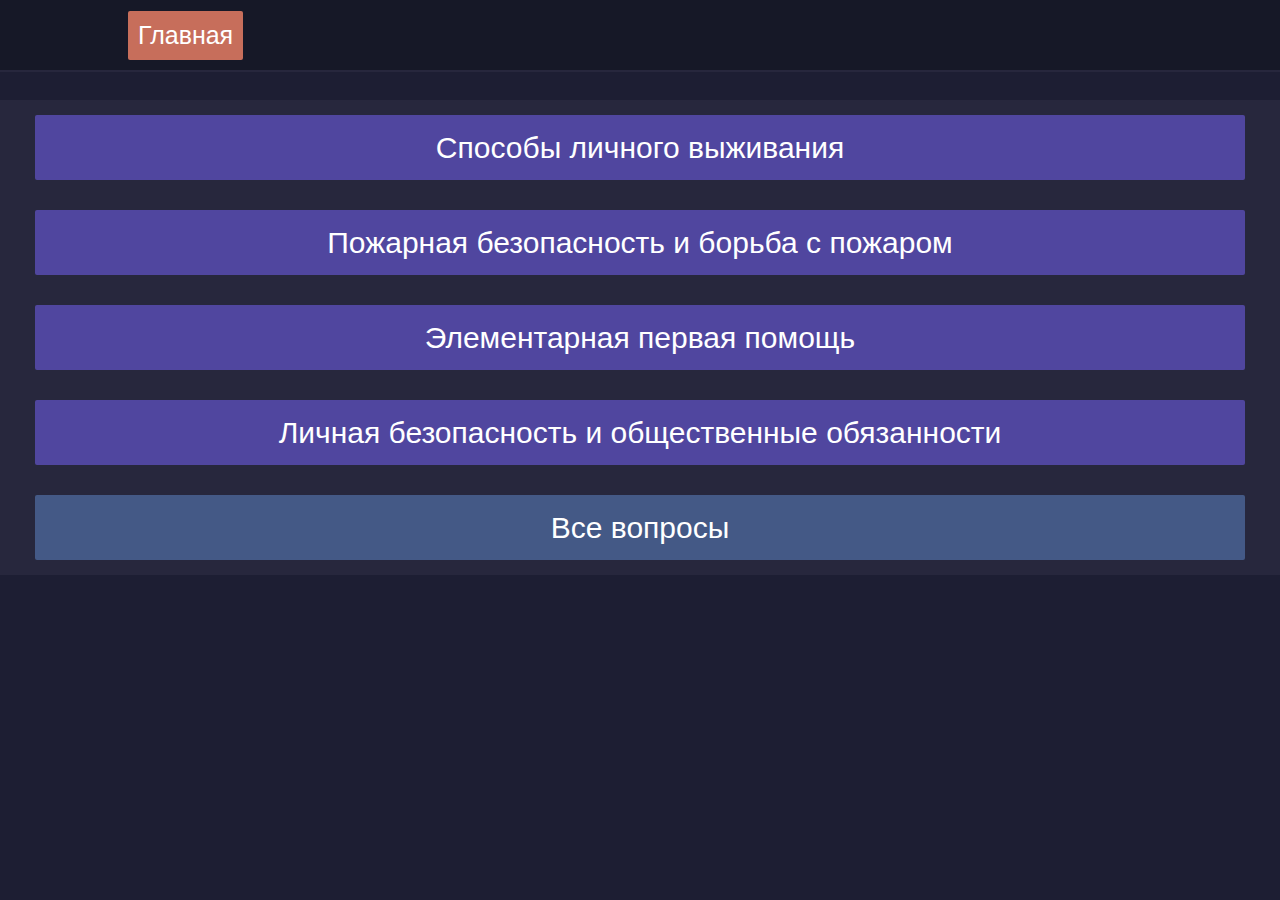
<file: index.html>
<!DOCTYPE html>
<html lang="ru">
<head>
    <meta charset="UTF-8">
    <meta http-equiv="X-UA-Compatible" content="IE=edge">
    <meta name="viewport" content="width=device-width, initial-scale=1.0">
    <title>Главная</title>
    <link rel="stylesheet" href="style.css">
</head>
<body>

    <div class="nav">
        <a class="button" href="index.html">Главная</a>
    </div>

    <div class="container">
        <div class="navigation">
            <a href="first.html" class="navigation_button">Способы личного выживания</a>
            <a href="second.html" class="navigation_button">Пожарная безопасность и борьба с пожаром</a>
            <a href="third.html" class="navigation_button">Элементарная первая помощь</a>
            <a href="fourth.html" class="navigation_button">Личная безопасность и общественные обязанности</a>
            <a href="fifth.html" class="navigation_button_bottom">Все вопросы</a>
        </div>
    </div>
    
</body>
</html>
</file>
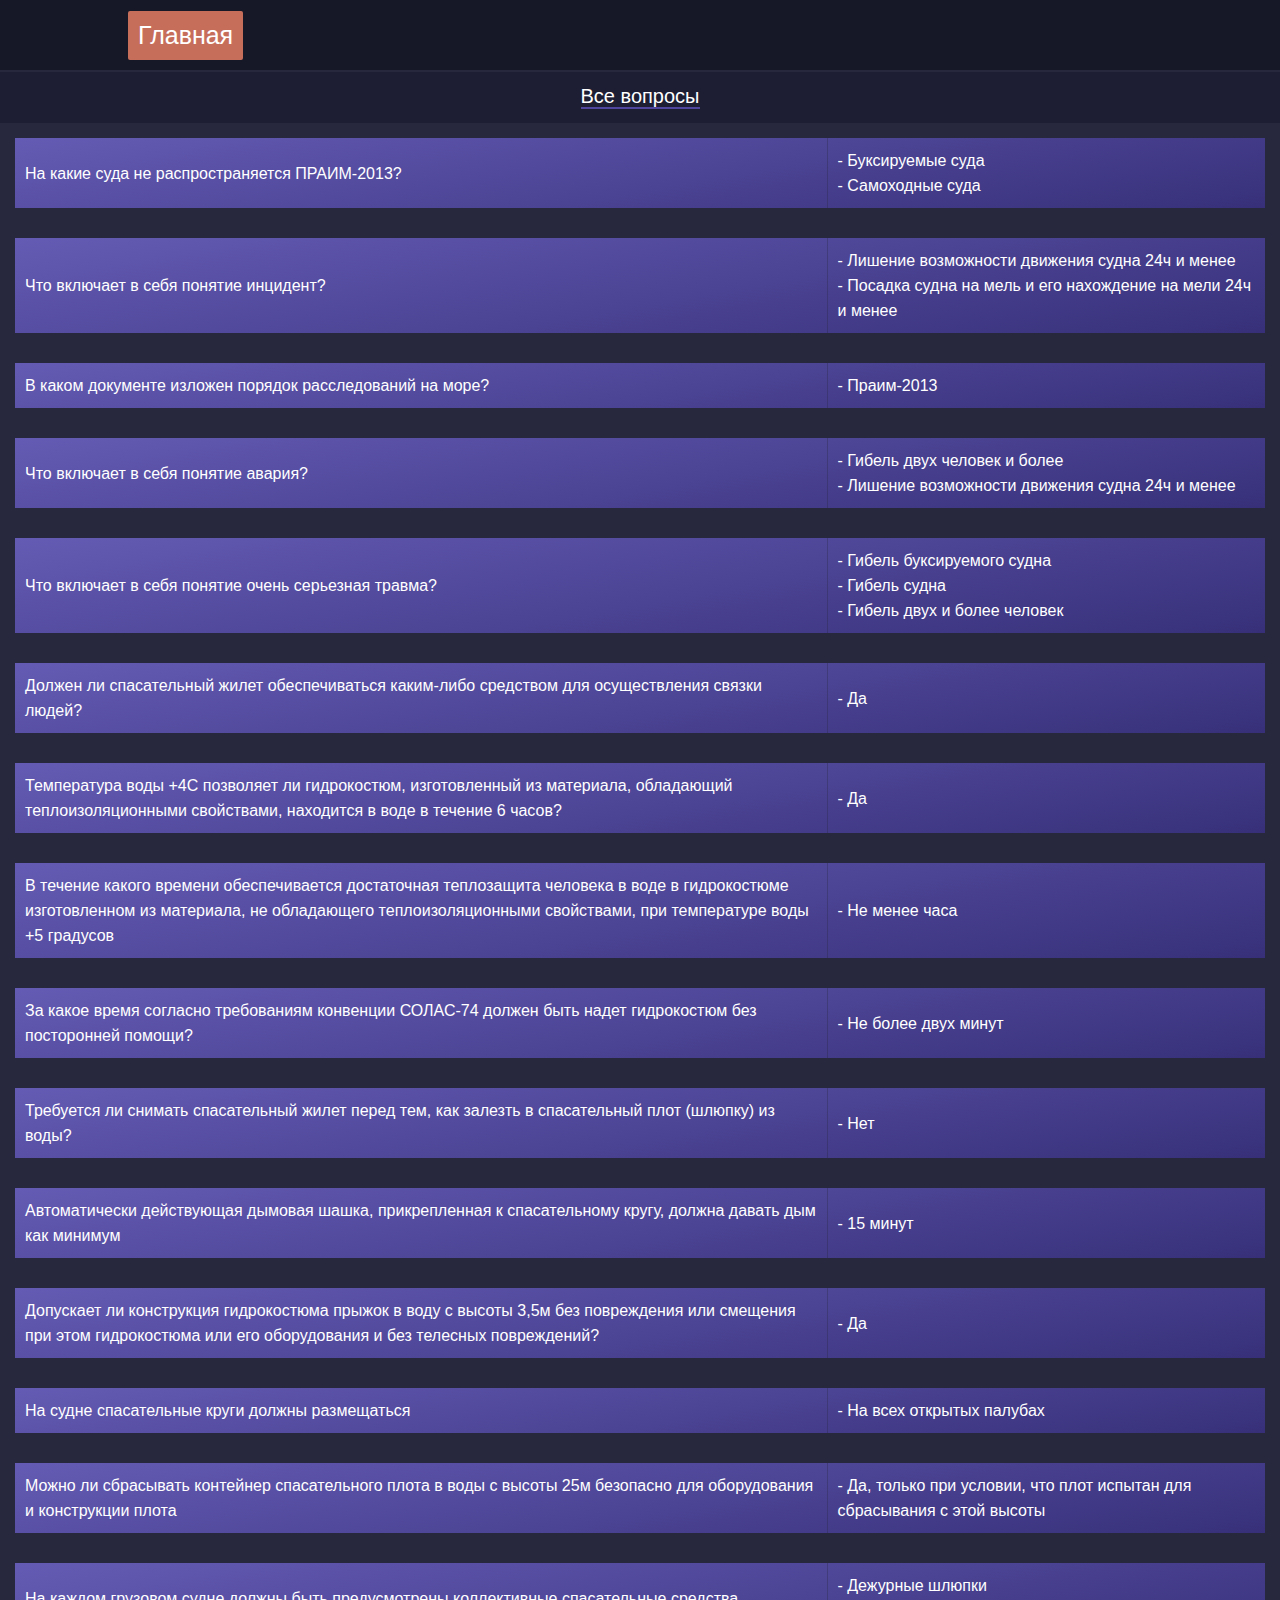
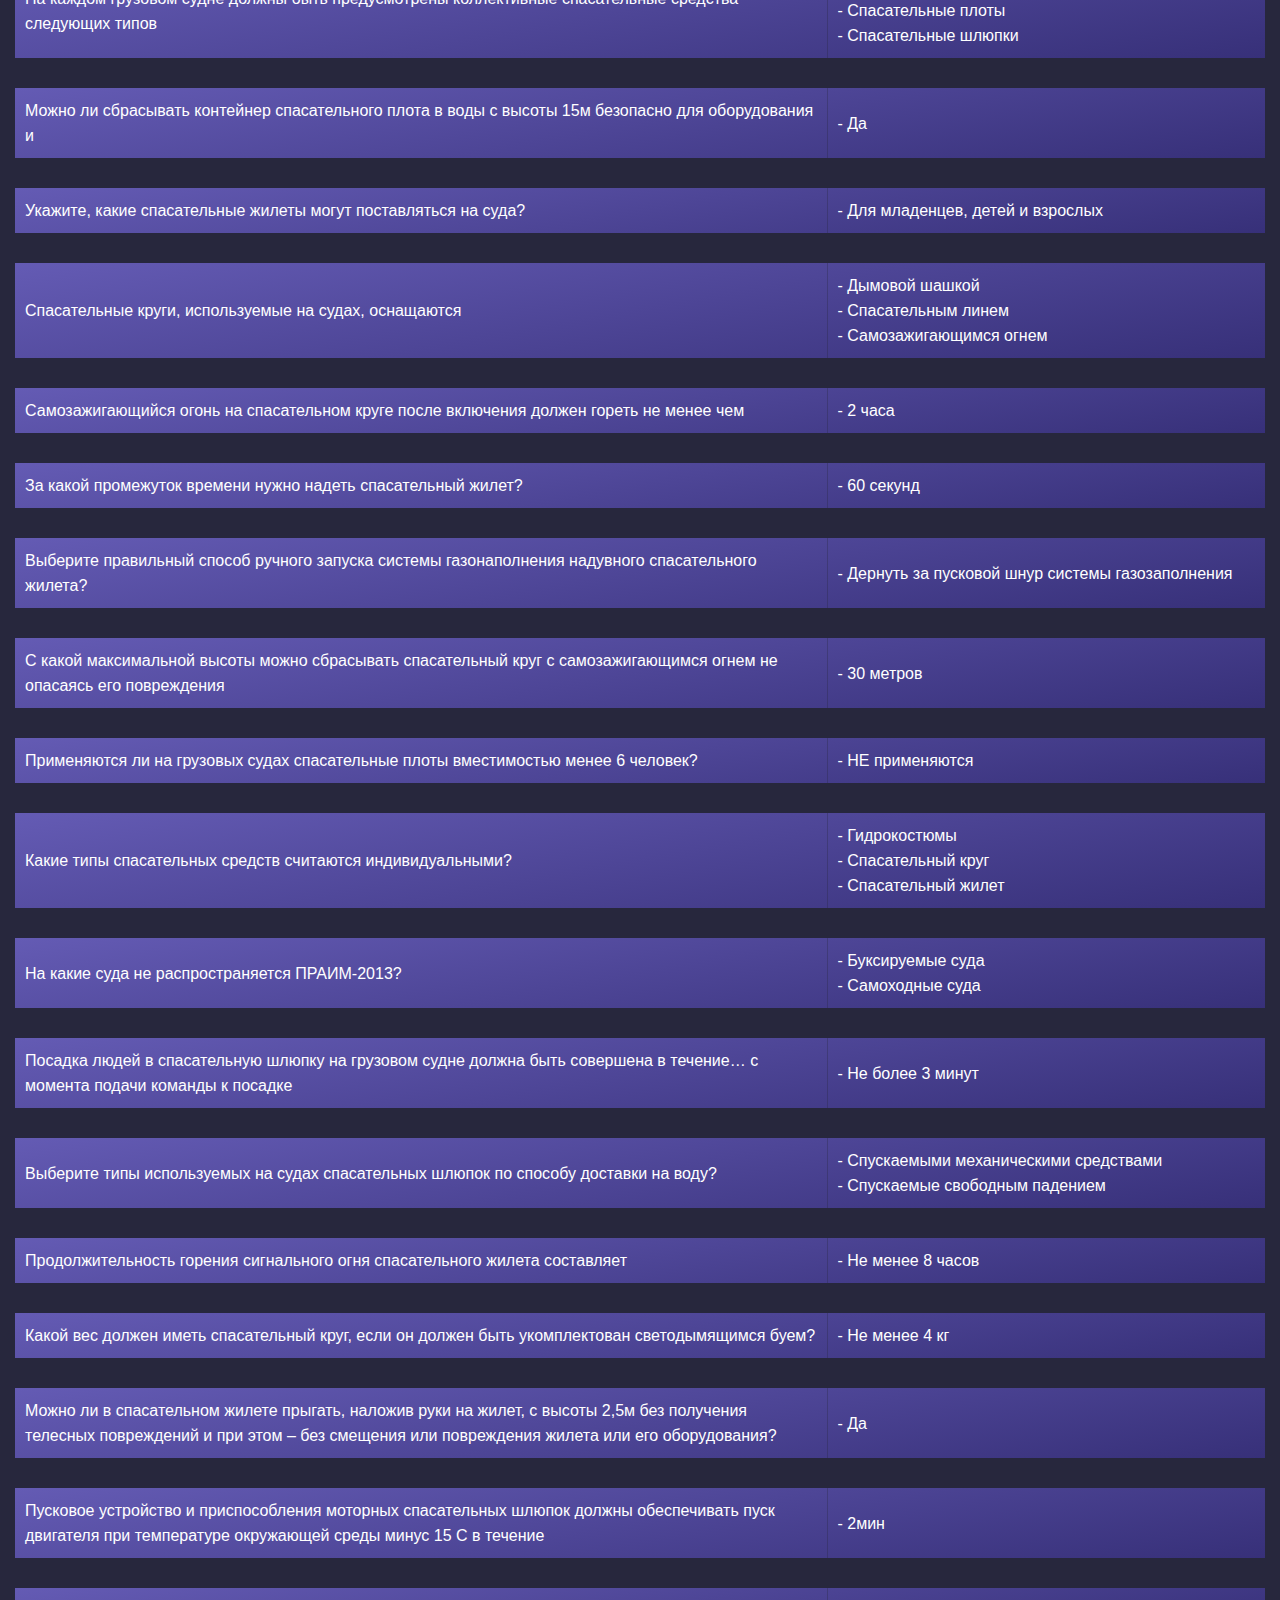
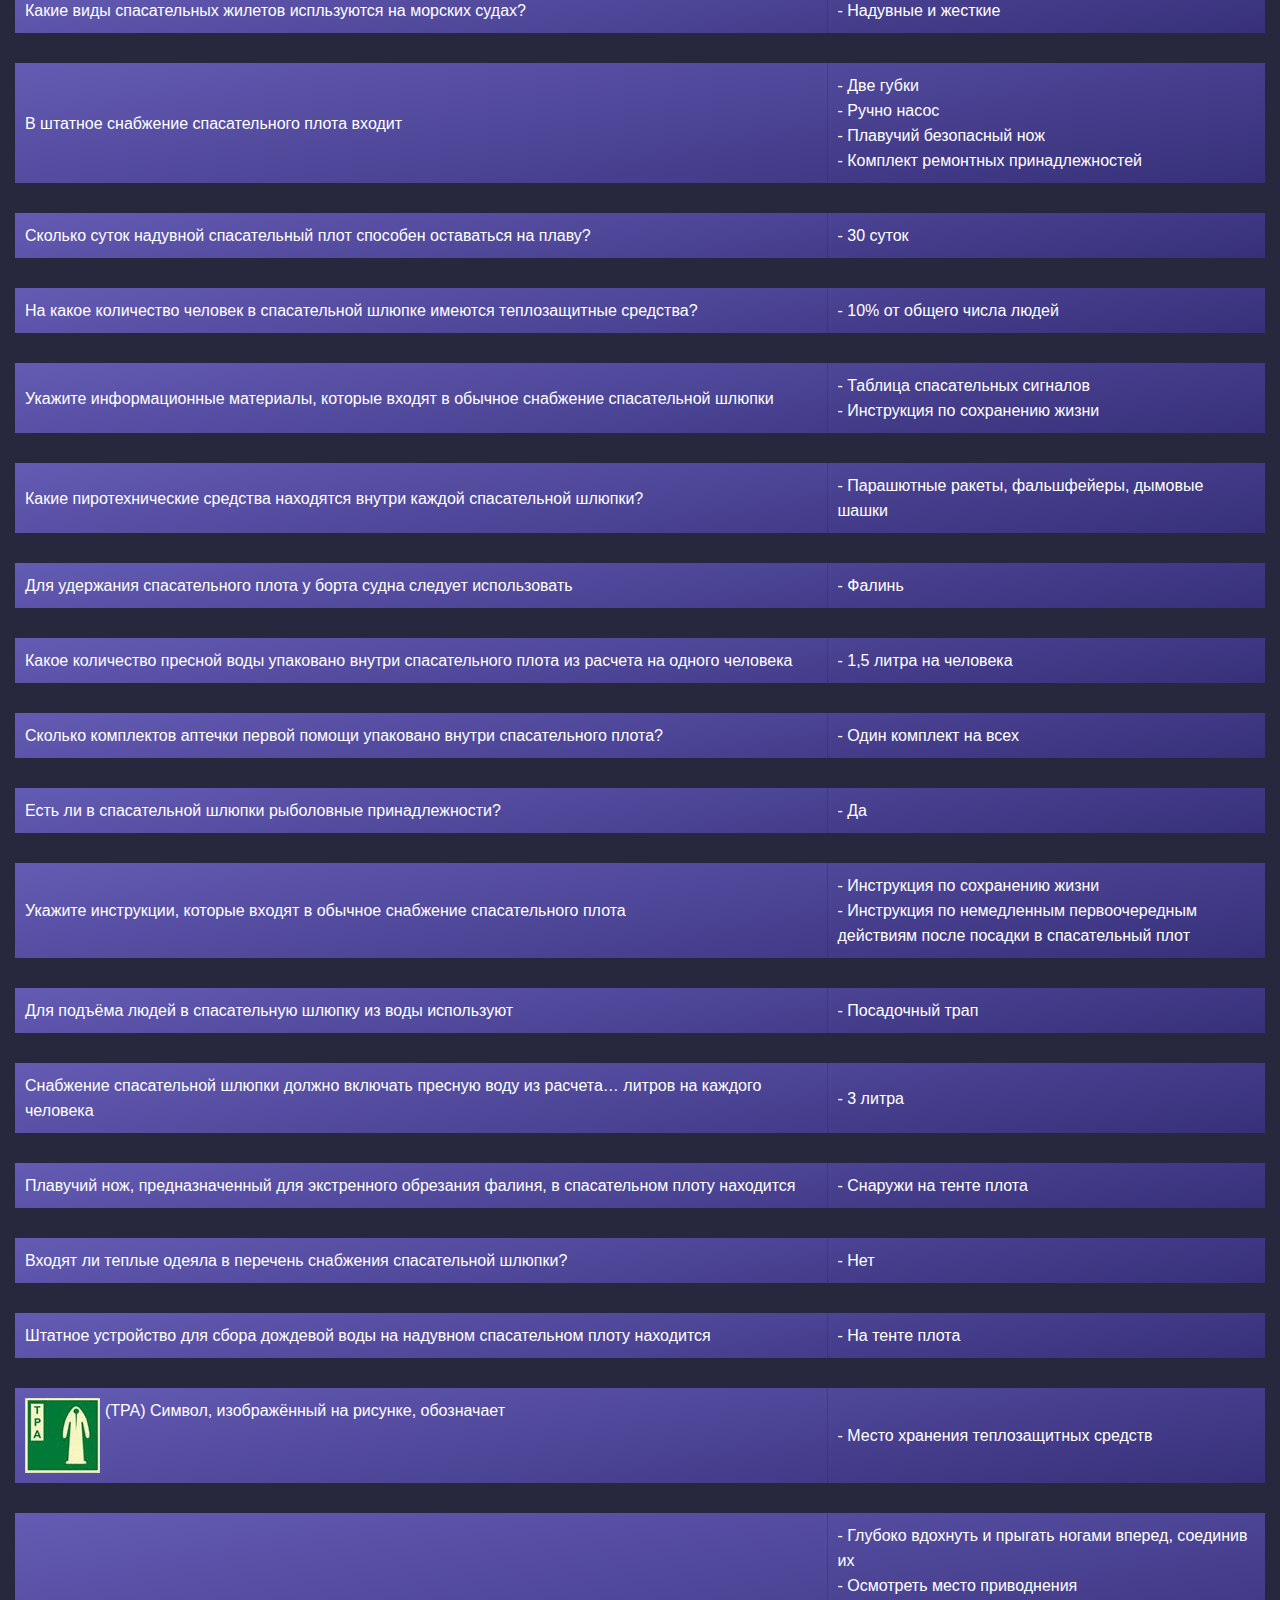
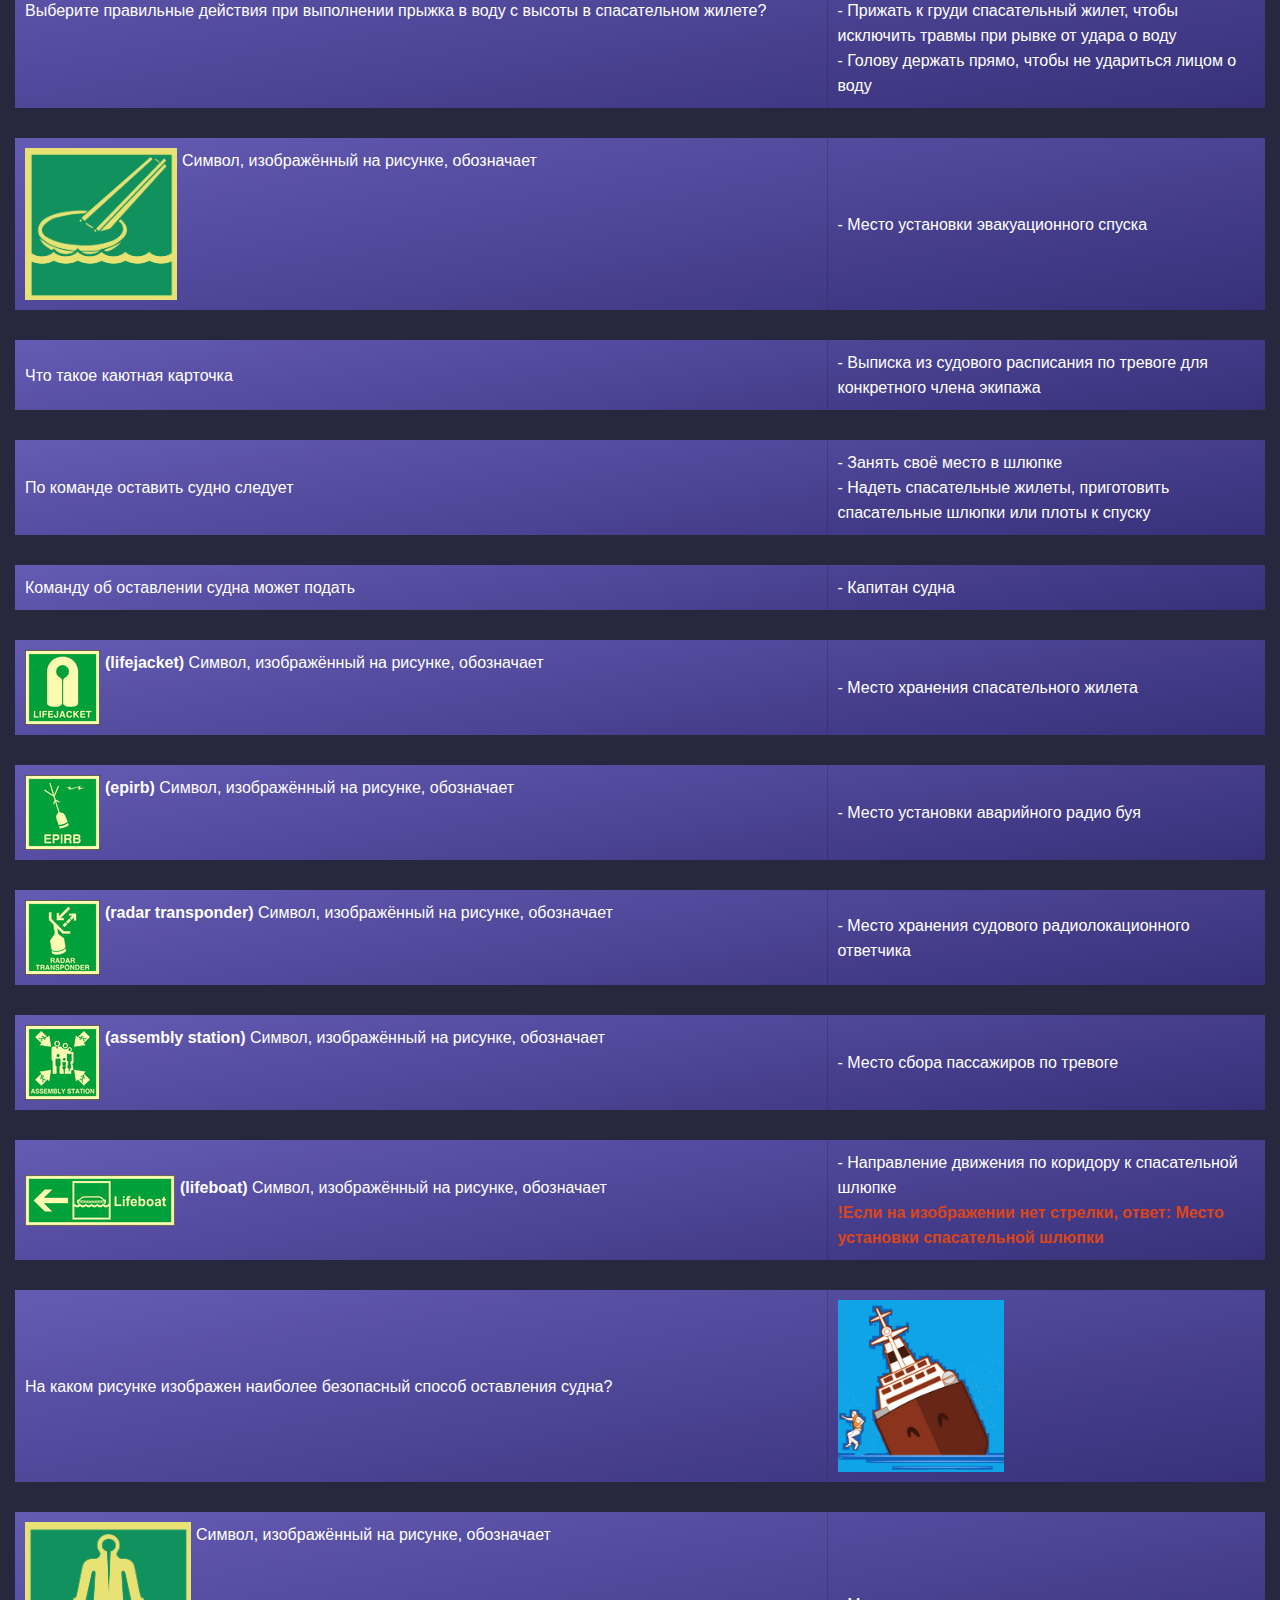
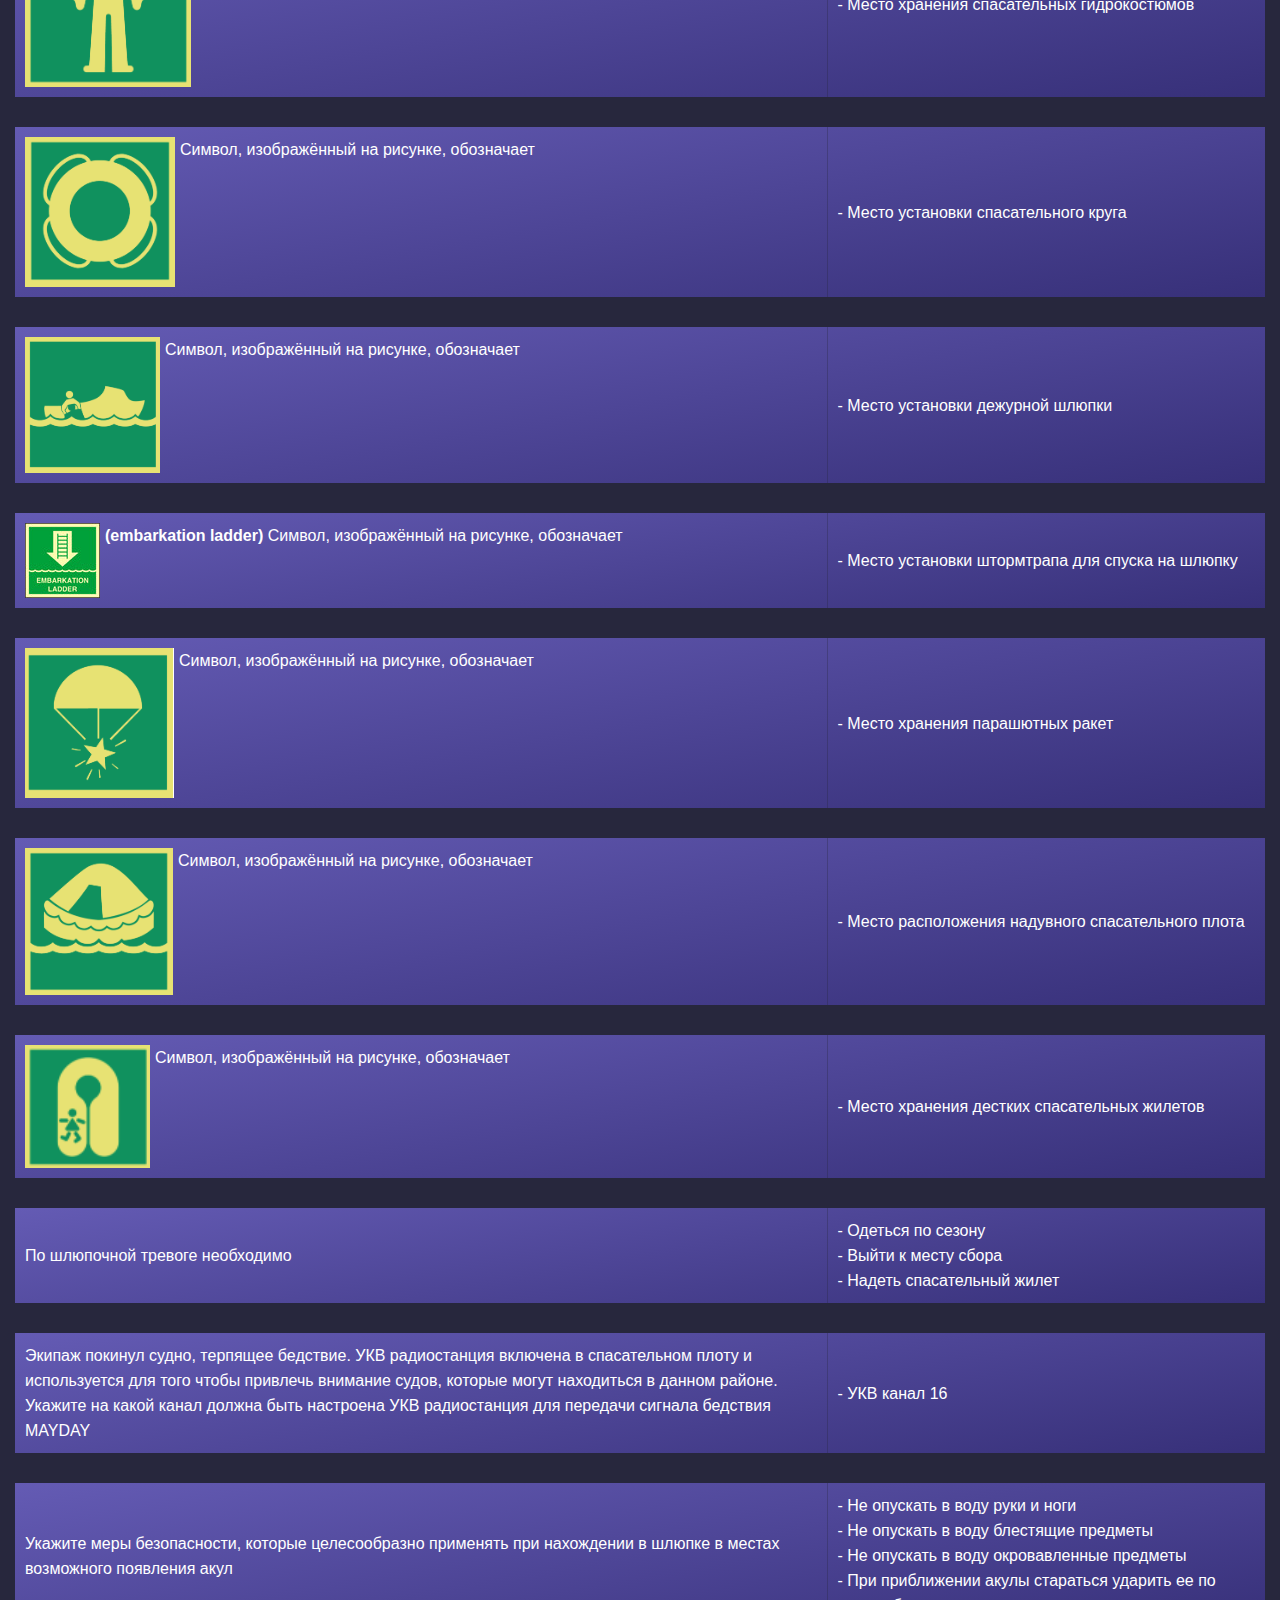
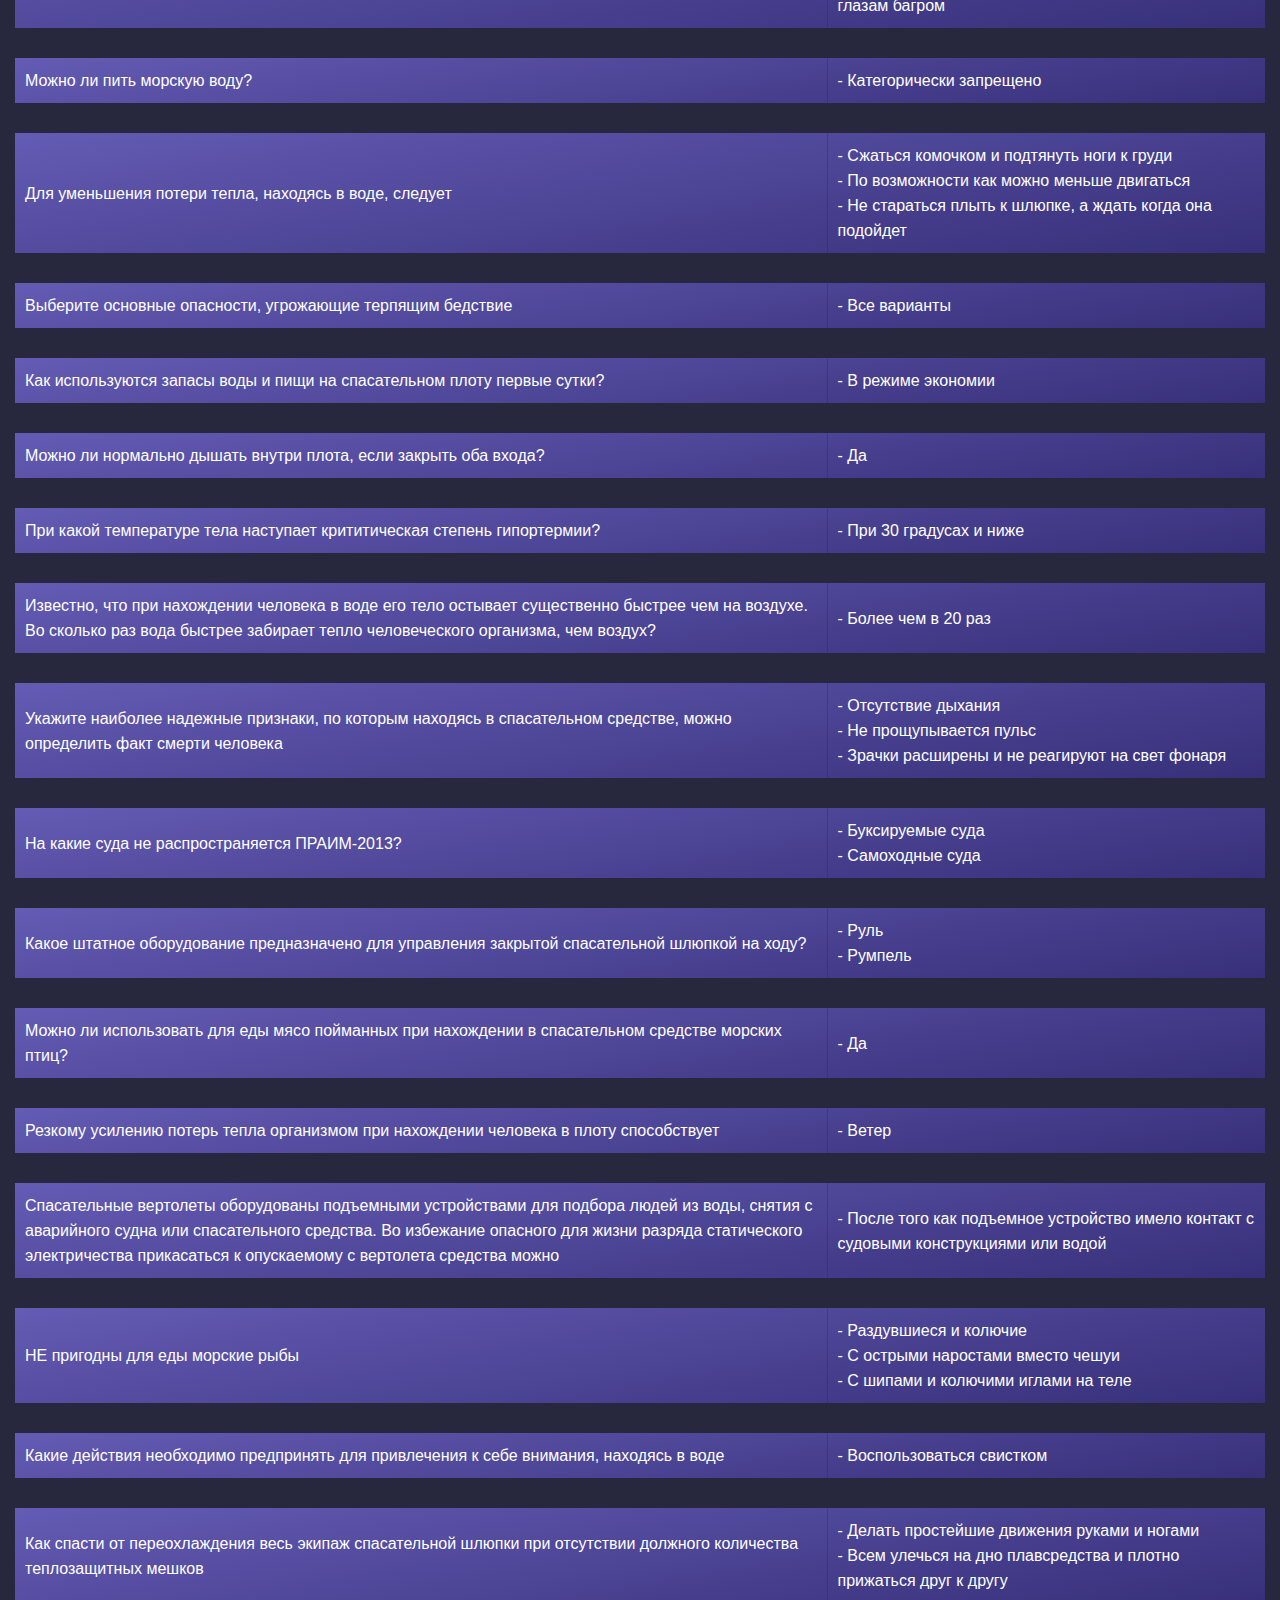
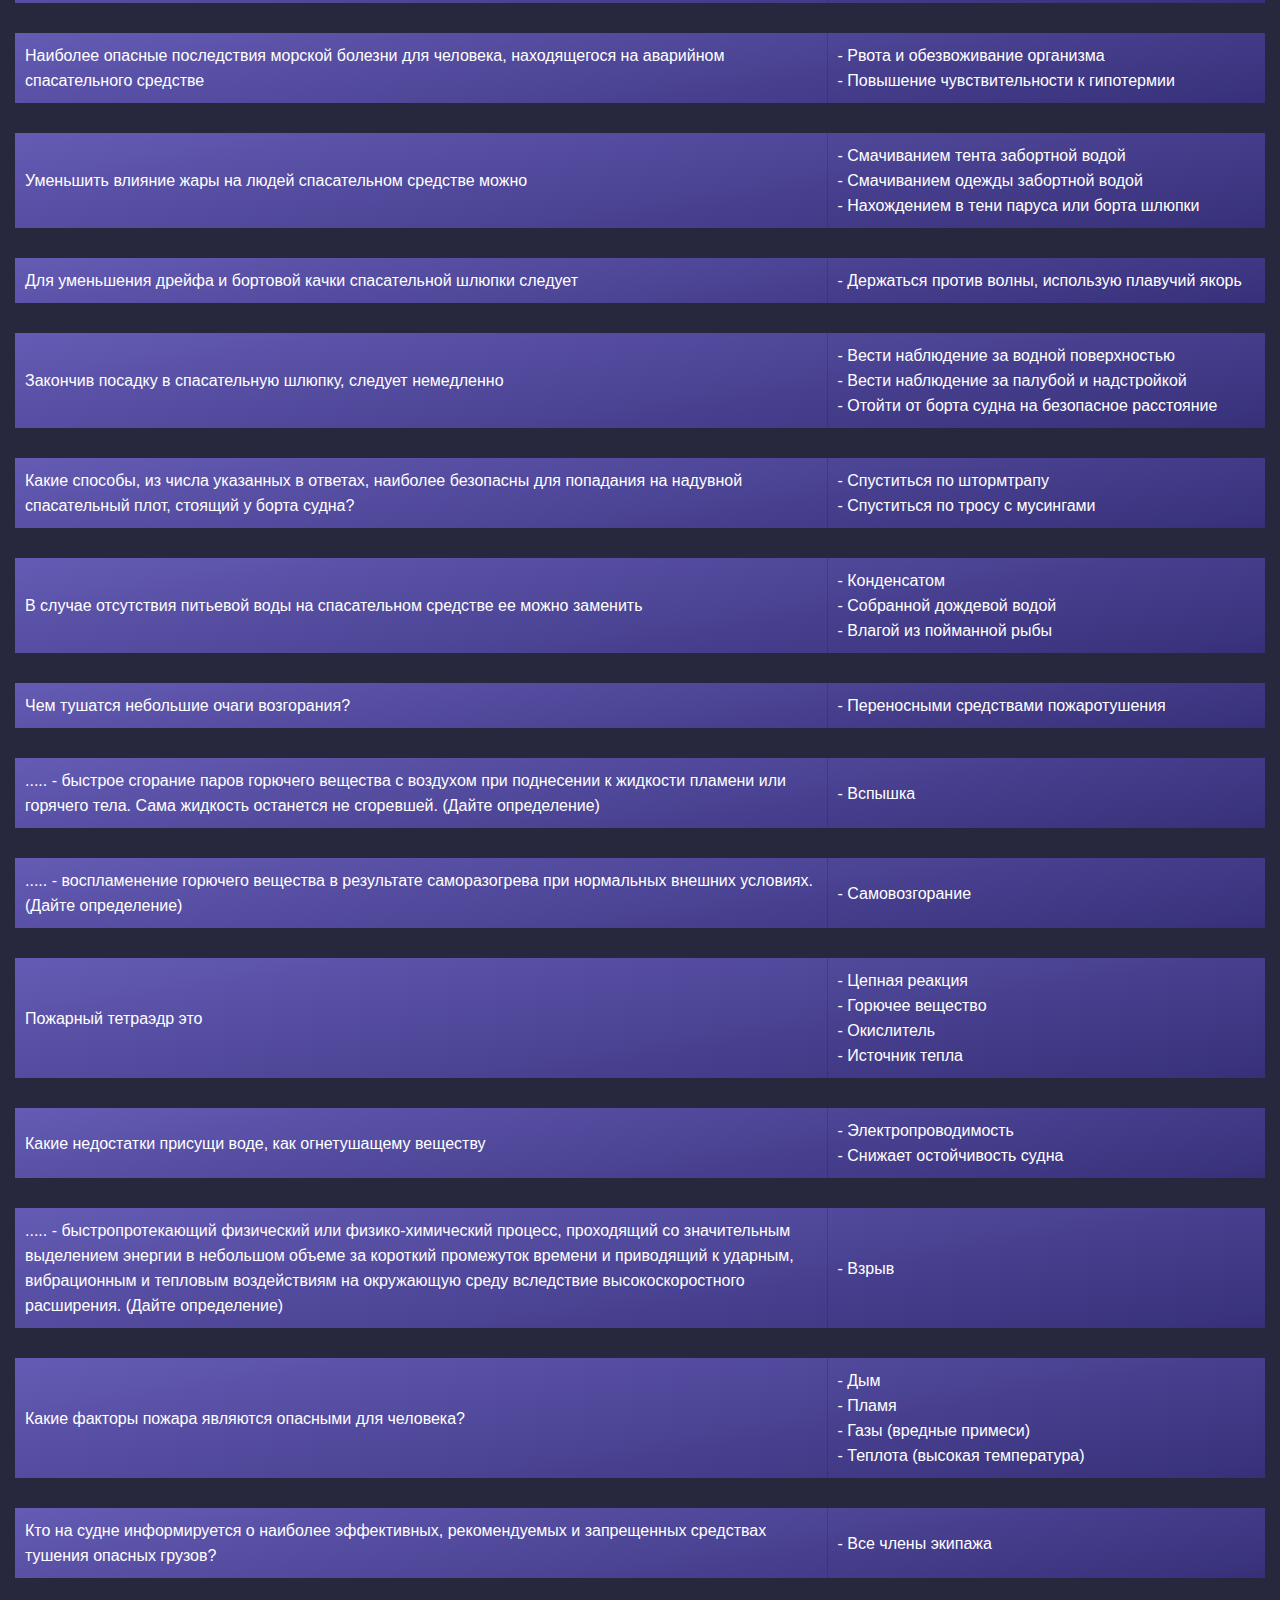
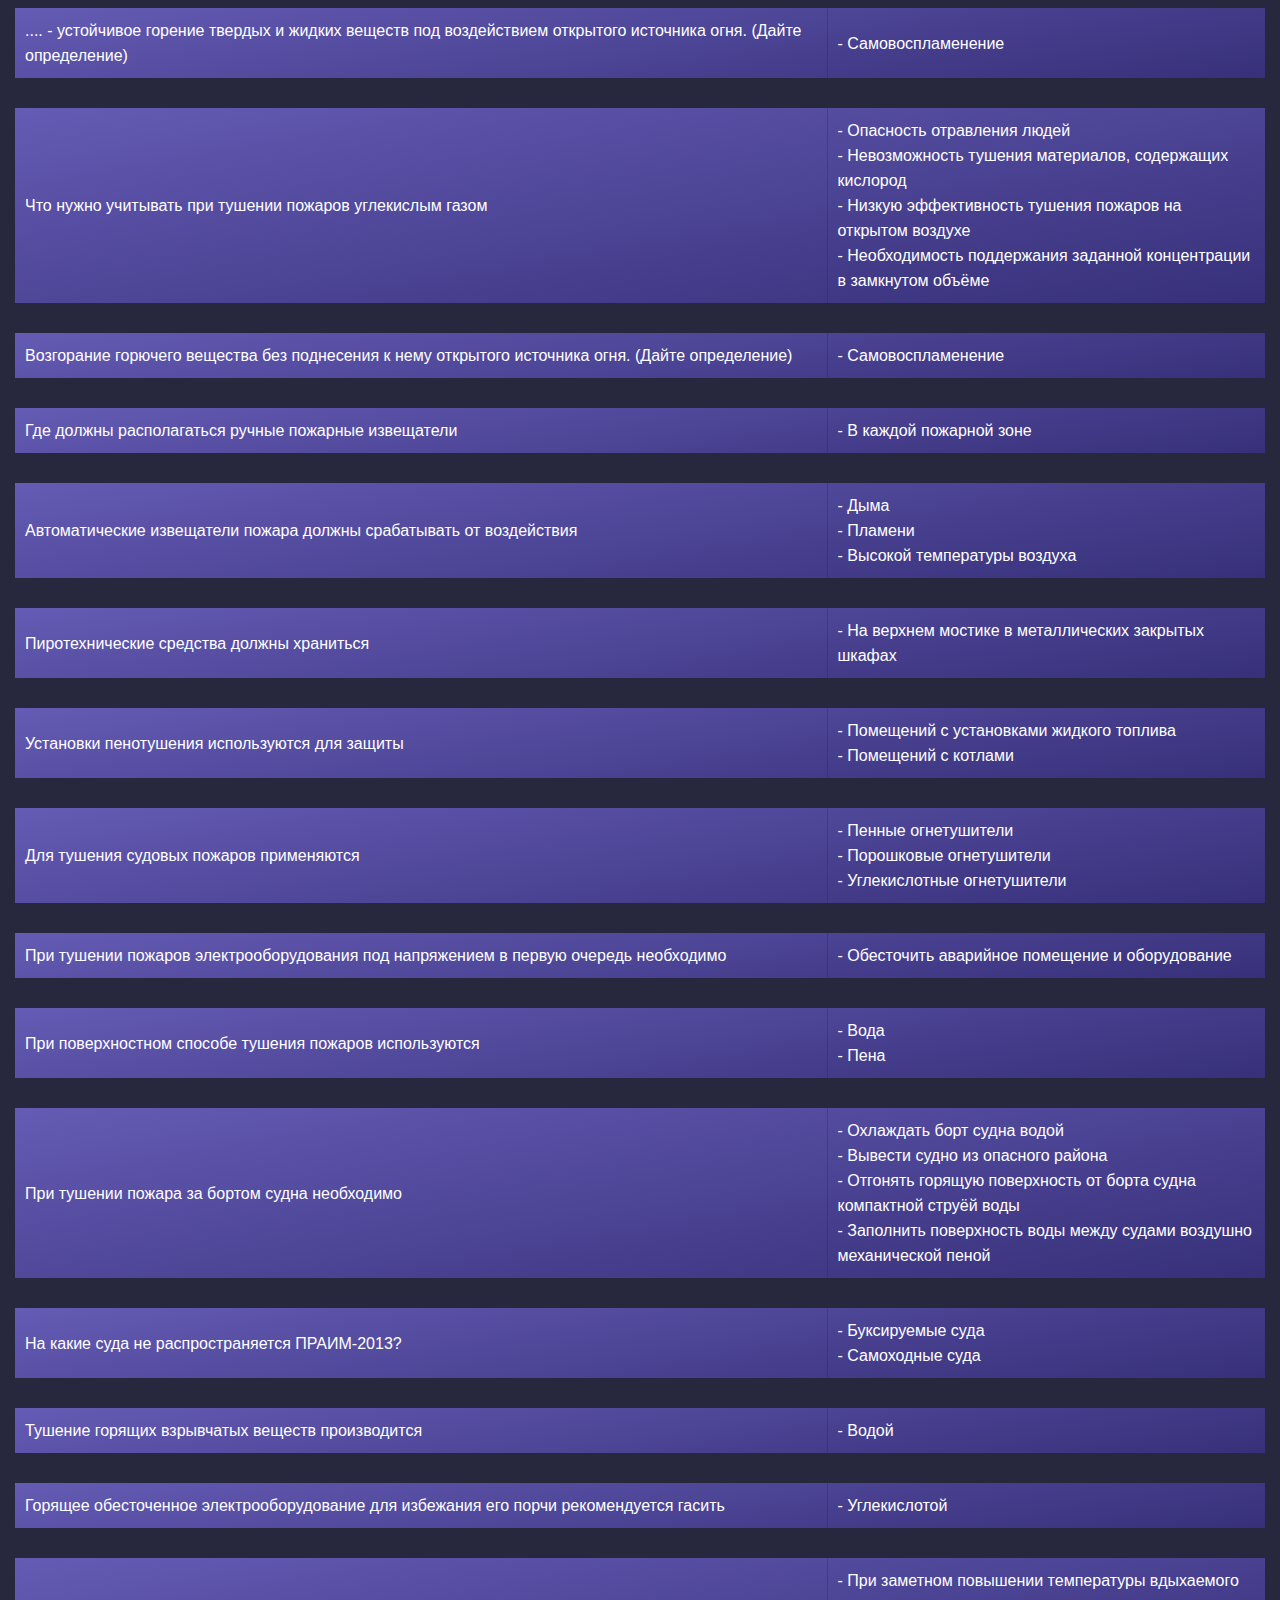
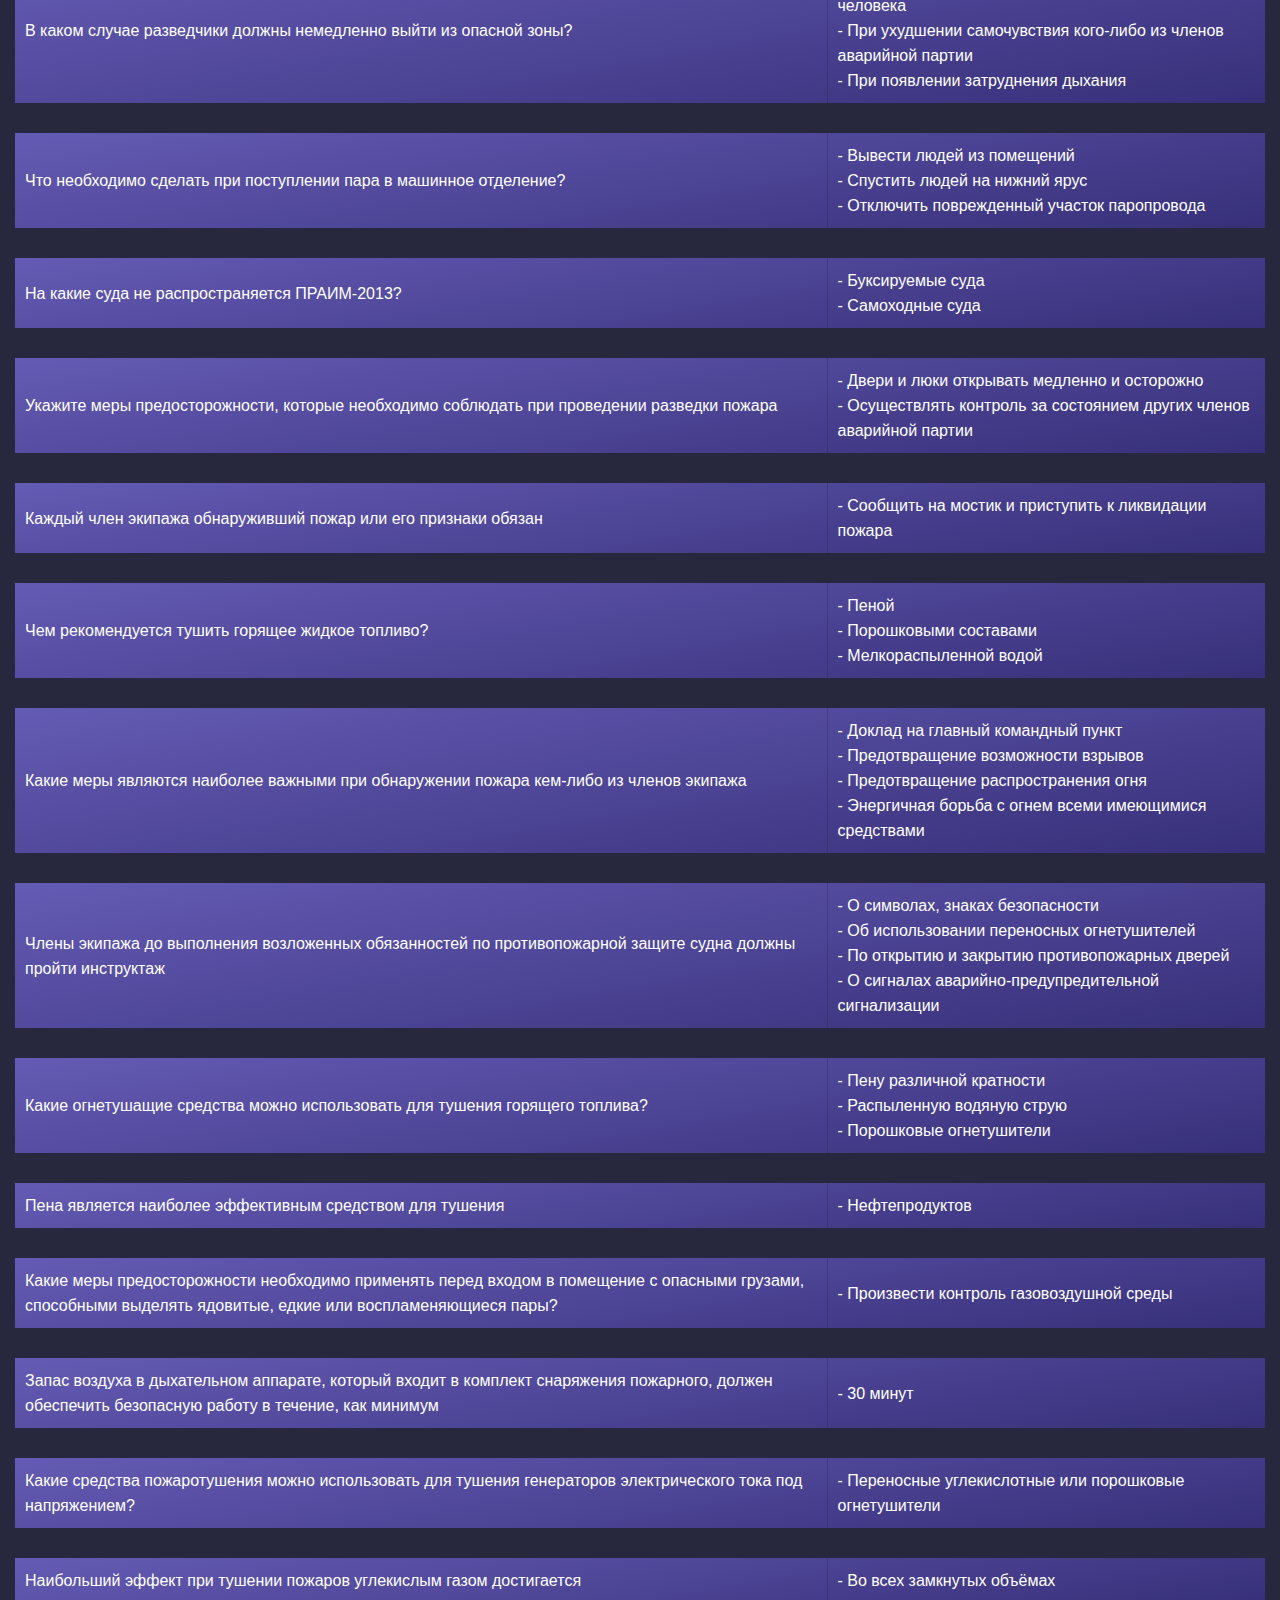
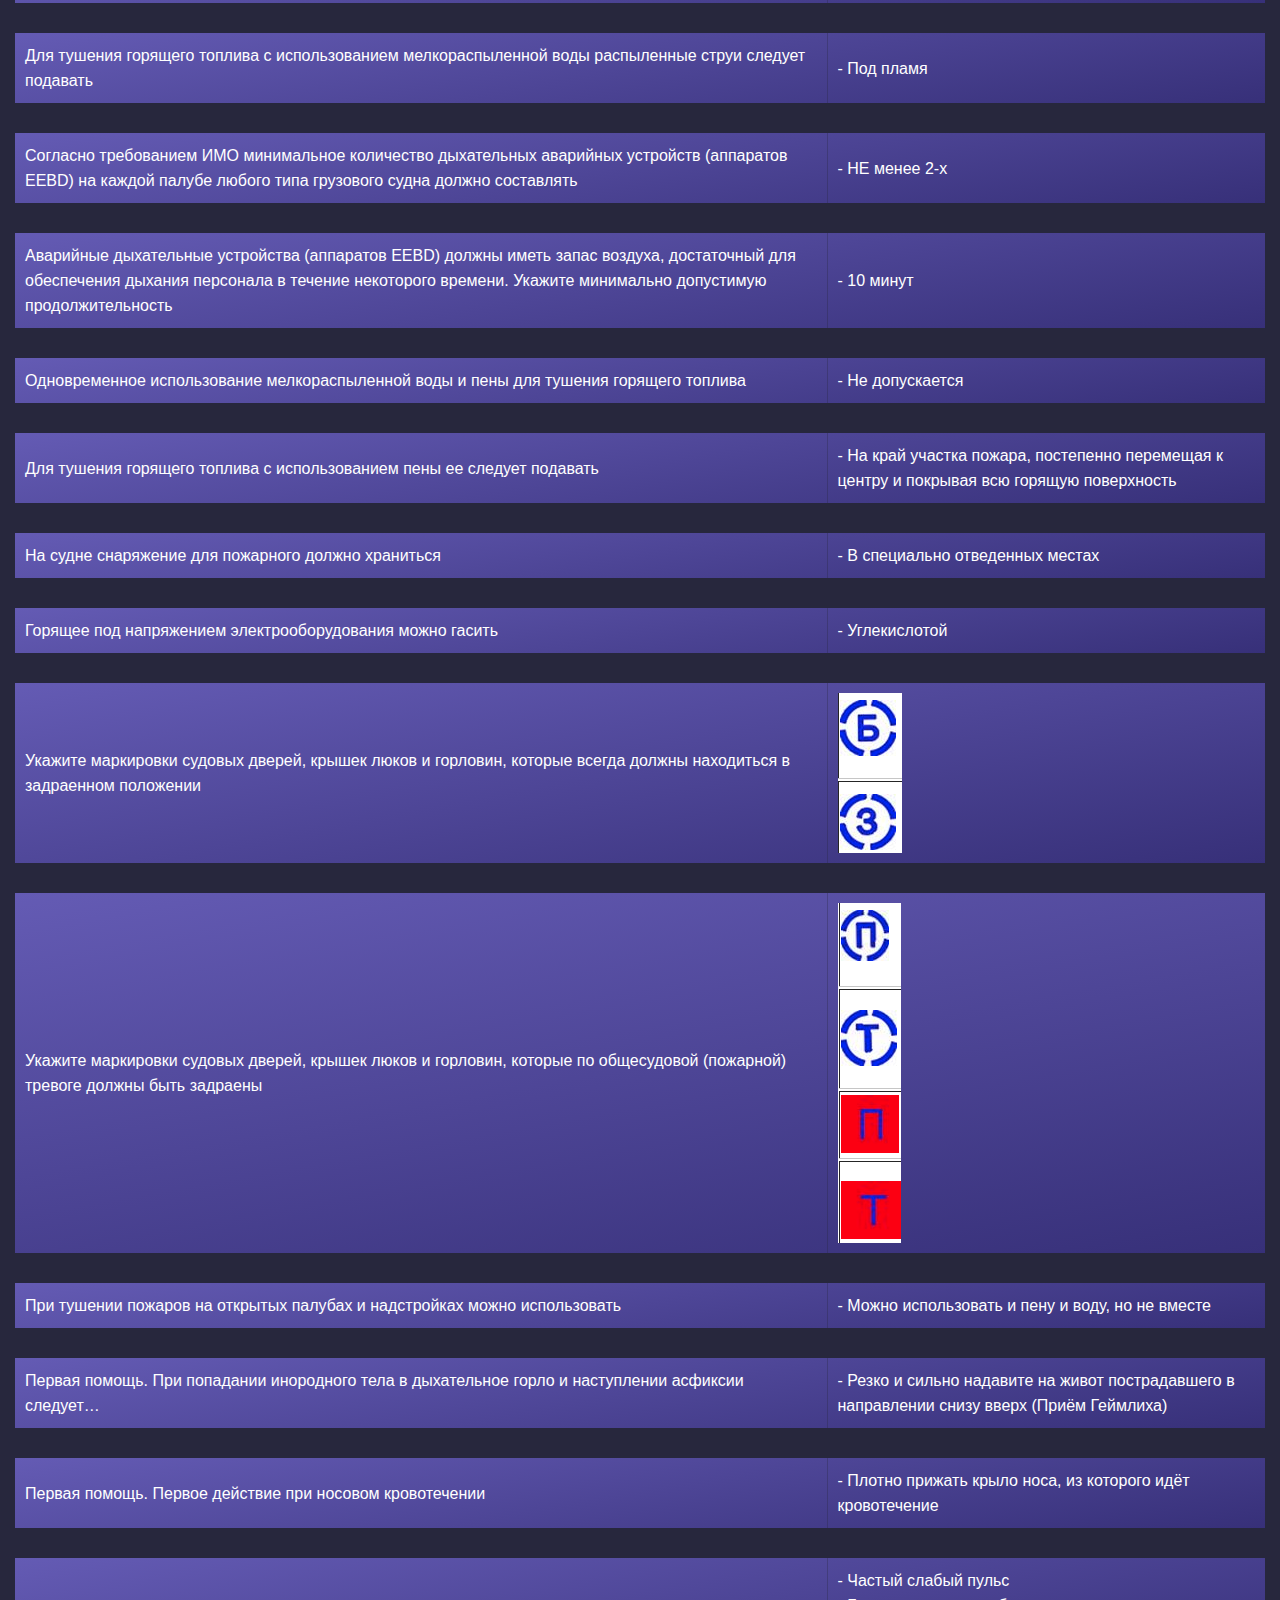
<file: fifth.html>
<!DOCTYPE html>
<html lang="ru">
<head>
    <meta charset="UTF-8">
    <meta http-equiv="X-UA-Compatible" content="IE=edge">
    <meta name="viewport" content="width=device-width, initial-scale=1.0">
    <title>Все вопросы</title>
    <link rel="stylesheet" href="style.css">
</head>
<body>

    <div class="nav">
        <a class="button" href="index.html">Главная</a>
    </div>

    <div class="title">
        <span class="titlespan">Все вопросы</span>
    </div>

    <div class="container">

        <table>
            <tr>
                <th class="mainth">На какие суда не распространяется ПРАИМ-2013?</th>
                <th>- Буксируемые суда <br> - Самоходные суда</th>
            </tr>
        </table>

        <table>
            <tr>
                <th class="mainth">Что включает в себя понятие инцидент?</th>
                <th>- Лишение возможности движения судна 24ч и менее <br> - Посадка судна на мель и его нахождение на мели 24ч и менее</th>
            </tr>
        </table>

        <table>
            <tr>
                <th class="mainth">В каком документе изложен порядок расследований на море?</th>
                <th>- Праим-2013</th>
            </tr>
        </table>
        
        <table>
            <tr>
                <th class="mainth">Что включает в себя понятие авария?</th>
                <th>- Гибель двух человек и более <br> - Лишение возможности движения судна 24ч и менее</th>
            </tr>
        </table>

        <table>
            <tr>
                <th class="mainth">Что включает в себя понятие очень серьезная травма?</th>
                <th>- Гибель буксируемого судна <br> - Гибель судна <br> - Гибель двух и более человек </th>
            </tr>
        </table>

        <table>
            <tr>
                <th class="mainth">Должен ли спасательный жилет обеспечиваться каким-либо средством для осуществления связки людей?</th>
                <th>- Да</th>
            </tr>
        </table>

        <table>
            <tr>
                <th class="mainth">Температура воды +4С позволяет ли гидрокостюм, изготовленный из материала, обладающий теплоизоляционными свойствами, находится в воде в течение 6 часов?</th>
                <th>- Да</th>
            </tr>
        </table>

        <table>
            <tr>
                <th class="mainth">В течение какого времени обеспечивается достаточная теплозащита человека в воде в гидрокостюме изготовленном из материала, не обладающего теплоизоляционными свойствами, при температуре воды +5 градусов</th>
                <th>- Не менее часа</th>
            </tr>
        </table>

        <table>
            <tr>
                <th class="mainth">За какое время согласно требованиям конвенции СОЛАС-74 должен быть надет гидрокостюм без посторонней помощи?</th>
                <th>- Не более двух минут</th>
            </tr>
        </table>

        <table>
            <tr>
                <th class="mainth">Требуется ли снимать спасательный жилет перед тем, как залезть в спасательный плот (шлюпку) из воды?</th>
                <th>- Нет</th>
            </tr>
        </table>

        <table>
            <tr>
                <th class="mainth">Автоматически действующая дымовая шашка, прикрепленная к спасательному кругу, должна давать дым как минимум</th>
                <th>- 15 минут</th>
            </tr>
        </table>

        <table>
            <tr>
                <th class="mainth">Допускает ли конструкция гидрокостюма прыжок в воду с высоты 3,5м без повреждения или смещения при этом гидрокостюма или его оборудования и без телесных повреждений?</th>
                <th>- Да</th>
            </tr>
        </table>

        <table>
            <tr>
                <th class="mainth">На судне спасательные круги должны размещаться</th>
                <th>- На всех открытых палубах</th>
            </tr>
        </table>

        <table>
            <tr>
                <th class="mainth">Можно ли сбрасывать контейнер спасательного плота в воды с высоты 25м безопасно для оборудования и конструкции плота</th>
                <th>- Да, только при условии, что плот испытан для сбрасывания с этой высоты</th>
            </tr>
        </table>

        <table>
            <tr>
                <th class="mainth">На каждом грузовом судне должны быть предусмотрены коллективные спасательные средства следующих типов</th>
                <th>- Дежурные шлюпки <br> - Спасательные плоты <br> - Спасательные шлюпки</th>
            </tr>
        </table>

        <table>
            <tr>
                <th class="mainth">Можно ли сбрасывать контейнер спасательного плота в воды с высоты 15м безопасно для оборудования и </th>
                <th>- Да</th>
            </tr>
        </table>

        <table>
            <tr>
                <th class="mainth">Укажите, какие спасательные жилеты могут поставляться на суда?</th>
                <th>- Для младенцев, детей и взрослых</th>
            </tr>
        </table>

        <table>
            <tr>
                <th class="mainth">Спасательные круги, используемые на судах, оснащаются</th>
                <th>- Дымовой шашкой <br> - Спасательным линем <br> - Самозажигающимся огнем</th>
            </tr>
        </table>

        <table>
            <tr>
                <th class="mainth">Самозажигающийся огонь на спасательном круге после включения должен гореть не менее чем</th>
                <th>- 2 часа</th>
            </tr>
        </table>

        <table>
            <tr>
                <th class="mainth">За какой промежуток времени нужно надеть спасательный жилет?</th>
                <th>- 60 секунд</th>
            </tr>
        </table>

        <table>
            <tr>
                <th class="mainth">Выберите правильный способ ручного запуска системы газонаполнения надувного спасательного жилета?</th>
                <th>- Дернуть за пусковой шнур системы газозаполнения </th>
            </tr>
        </table>

        <table>
            <tr>
                <th class="mainth">С какой максимальной высоты можно сбрасывать спасательный круг с самозажигающимся огнем не опасаясь его повреждения</th>
                <th>- 30 метров</th>
            </tr>
        </table>

        <table>
            <tr>
                <th class="mainth">Применяются ли на грузовых судах спасательные плоты вместимостью менее 6 человек?</th>
                <th>- НЕ применяются</th>
            </tr>
        </table>

        <table>
            <tr>
                <th class="mainth">Какие типы спасательных средств считаются индивидуальными?</th>
                <th>- Гидрокостюмы <br> - Спасательный круг <br> - Спасательный жилет</th>
            </tr>
        </table>

        <table>
            <tr>
                <th class="mainth">На какие суда не распространяется ПРАИМ-2013?</th>
                <th>- Буксируемые суда <br> - Самоходные суда</th>
            </tr>
        </table>

        <table>
            <tr>
                <th class="mainth">Посадка людей в спасательную шлюпку на грузовом судне должна быть совершена в течение… с момента подачи команды к посадке</th>
                <th>- Не более 3 минут</th>
            </tr>
        </table>

        <table>
            <tr>
                <th class="mainth">Выберите типы используемых на судах спасательных шлюпок по способу доставки на воду?</th>
                <th>- Спускаемыми механическими средствами <br> - Спускаемые свободным падением</th>
            </tr>
        </table>

        <table>
            <tr>
                <th class="mainth">Продолжительность горения сигнального огня спасательного жилета составляет</th>
                <th>- Не менее 8 часов</th>
            </tr>
        </table>

        <table>
            <tr>
                <th class="mainth">Какой вес должен иметь спасательный круг, если он должен быть укомплектован светодымящимся буем?</th>
                <th>- Не менее 4 кг</th>
            </tr>
        </table>

        <table>
            <tr>
                <th class="mainth">Можно ли в спасательном жилете прыгать, наложив руки на жилет, с высоты 2,5м без получения телесных повреждений и при этом – без смещения или повреждения жилета или его оборудования?</th>
                <th>- Да</th>
            </tr>
        </table>

        <table>
            <tr>
                <th class="mainth">Пусковое устройство и приспособления моторных спасательных шлюпок должны обеспечивать пуск двигателя при температуре окружающей среды минус 15 С в течение</th>
                <th>- 2мин</th>
            </tr>
        </table>

        <table>
            <tr>
                <th class="mainth">Какие виды спасательных жилетов испльзуются на морских судах?</th>
                <th>- Надувные и жесткие</th>
            </tr>
        </table>

        <table>
            <tr>
                <th class="mainth">В штатное снабжение спасательного плота входит</th>
                <th>- Две губки <br> - Ручно насос <br> - Плавучий безопасный нож <br> - Комплект ремонтных принадлежностей
                </th>
            </tr>
        </table>

        <table>
            <tr>
                <th class="mainth">Сколько суток надувной спасательный плот способен оставаться на плаву?</th>
                <th>- 30 суток</th>
            </tr>
        </table>

        <table>
            <tr>
                <th class="mainth">На какое количество человек в спасательной шлюпке имеются теплозащитные средства?</th>
                <th>- 10% от общего числа людей</th>
            </tr>
        </table>

        <table>
            <tr>
                <th class="mainth">Укажите информационные материалы, которые входят в обычное снабжение спасательной шлюпки</th>
                <th>- Таблица спасательных сигналов <br> - Инструкция по сохранению жизни
                    </th>
            </tr>
        </table>

        <table>
            <tr>
                <th class="mainth">Какие пиротехнические средства находятся внутри каждой спасательной шлюпки?</th>
                <th>- Парашютные ракеты, фальшфейеры, дымовые шашки</th>
            </tr>
        </table>

        <table>
            <tr>
                <th class="mainth">Для удержания спасательного плота у борта судна следует использовать</th>
                <th>- Фалинь</th>
            </tr>
        </table>

        <table>
            <tr>
                <th class="mainth">Какое количество пресной воды упаковано внутри спасательного плота из расчета на одного человека</th>
                <th>- 1,5 литра на человека</th>
            </tr>
        </table>

        <table>
            <tr>
                <th class="mainth">Сколько комплектов аптечки первой помощи упаковано внутри спасательного плота?</th>
                <th>- Один комплект на всех</th>
            </tr>
        </table>

        <table>
            <tr>
                <th class="mainth">Есть ли в спасательной шлюпки рыболовные принадлежности?</th>
                <th>- Да</th>
            </tr>
        </table>

        <table>
            <tr>
                <th class="mainth">Укажите инструкции, которые входят в обычное снабжение спасательного плота</th>
                <th>- Инструкция по сохранению жизни <br> - Инструкция по немедленным первоочередным действиям после посадки в спасательный плот</th>
            </tr>
        </table>

        <table>
            <tr>
                <th class="mainth">Для подъёма людей в спасательную шлюпку из воды используют</th>
                <th>- Посадочный трап</th>
            </tr>
        </table>

        <table>
            <tr>
                <th class="mainth">Снабжение спасательной шлюпки должно включать пресную воду из расчета… литров на каждого человека</th>
                <th>- 3 литра</th>
            </tr>
        </table>

        <table>
            <tr>
                <th class="mainth">Плавучий нож, предназначенный для экстренного обрезания фалиня, в спасательном плоту находится</th>
                <th>- Снаружи на тенте плота</th>
            </tr>
        </table>

        <table>
            <tr>
                <th class="mainth">Входят ли теплые одеяла в перечень снабжения спасательной шлюпки?</th>
                <th>- Нет</th>
            </tr>
        </table>

        <table>
            <tr>
                <th class="mainth">Штатное устройство для сбора дождевой воды на надувном спасательном плоту находится</th>
                <th>- На тенте плота</th>
            </tr>
        </table>

        <table>
            <tr>
                <th class="mainth"><img src="tpa.jpg" alt="">(TPA) Символ, изображённый на рисунке, обозначает</th>
                <th>- Место хранения теплозащитных средств</th>
            </tr>
        </table>

        <table>
            <tr>
                <th class="mainth">Выберите правильные действия при выполнении прыжка в воду с высоты в спасательном жилете?</th>
                <th>- Глубоко вдохнуть и прыгать ногами вперед, соединив их <br> - Осмотреть место приводнения <br> - Прижать к груди спасательный жилет, чтобы исключить травмы при рывке от удара о воду <br> - Голову держать прямо, чтобы не удариться лицом о воду</th>
            </tr>
        </table>

        <table>
            <tr>
                <th class="mainth"><img src="pic1.png" alt="">Символ, изображённый на рисунке, обозначает</th>
                <th>- Место установки эвакуационного спуска</th>
            </tr>
        </table>

        <table>
            <tr>
                <th class="mainth">Что такое каютная карточка</th>
                <th>- Выписка из судового расписания по тревоге для конкретного члена экипажа</th>
            </tr>
        </table>

        <table>
            <tr>
                <th class="mainth">По команде оставить судно следует</th>
                <th>- Занять своё место в шлюпке
                    <br>- Надеть спасательные жилеты, приготовить спасательные шлюпки или плоты к спуску
                    </th>
            </tr>
        </table>

        <table>
            <tr>
                <th class="mainth">Команду об оставлении судна может подать</th>
                <th>- Капитан судна</th>
            </tr>
        </table>

        <table>
            <tr>
                <th class="mainth"><img src="3.jpg" alt=""><b>(lifejacket)</b> Символ, изображённый на рисунке, обозначает</th>
                <th>- Место хранения спасательного жилета</th>
            </tr>
        </table>

        <table>
            <tr>
                <th class="mainth"><img src="4.jpg" alt=""><b>(epirb)</b> Символ, изображённый на рисунке, обозначает</th>
                <th>- Место установки аварийного радио буя</th>
            </tr>
        </table>

        <table>
            <tr>
                <th class="mainth"><img src="11.jpg" alt=""><b>(radar transponder)</b> Символ, изображённый на рисунке, обозначает</th>
                <th>- Место хранения судового радиолокационного ответчика</th>
            </tr>
        </table>
        
        <table>
            <tr>
                <th class="mainth"><img src="8.jpg" alt=""><b>(assembly station)</b> Символ, изображённый на рисунке, обозначает</th>
                <th>- Место сбора пассажиров по тревоге</th>
            </tr>
        </table>

        <table>
            <tr>
                <th class="mainth"><img src="9.jpg" alt=""><b>(lifeboat)</b> Символ, изображённый на рисунке, обозначает</th>
                <th>- Направление движения по коридору к спасательной шлюпке <br> <span class="spans">
                    !Если на изображении нет стрелки, ответ: Место установки спасательной шлюпки
                </span></th>
            </tr>
        </table>

        <table>
            <tr>
                <th class="mainth">На каком рисунке изображен наиболее безопасный способ оставления судна?</th>
                <th><img src="escship.png" alt=""></th>
            </tr>
        </table>

        <table>
            <tr>
                <th class="mainth"><img src="savesuit.png" alt="">Символ, изображённый на рисунке, обозначает</th>
                <th>- Место хранения спасательных гидрокостюмов</th>
            </tr>
        </table>

        <table>
            <tr>
                <th class="mainth"><img src="circle.png" alt="">Символ, изображённый на рисунке, обозначает</th>
                <th>- Место установки спасательного круга</th>
            </tr>
        </table>

        <table>
            <tr>
                <th class="mainth"><img src="slup.png" alt="">Символ, изображённый на рисунке, обозначает</th>
                <th>- Место установки дежурной шлюпки</th>
            </tr>
        </table>

        <table>
            <tr>
                <th class="mainth"><img class="imgg" src="1.jpg" alt=""><b>(embarkation ladder)</b> Символ, изображённый на рисунке, обозначает</th>
                <th>- Место установки штормтрапа для спуска на шлюпку</th>
            </tr>
        </table>

        <table>
            <tr>
                <th class="mainth"><img src="star.png" alt="">Символ, изображённый на рисунке, обозначает</th>
                <th>- Место хранения парашютных ракет</th>
            </tr>
        </table>

        <table>
            <tr>
                <th class="mainth"><img src="slup2.png" alt="">Символ, изображённый на рисунке, обозначает</th>
                <th>- Место расположения надувного спасательного плота</th>
            </tr>
        </table>

        <table>
            <tr>
                <th class="mainth"><img src="savej.png" alt="">Символ, изображённый на рисунке, обозначает</th>
                <th>- Место хранения дестких спасательных жилетов</th>
            </tr>
        </table>

        <table>
            <tr>
                <th class="mainth">По шлюпочной тревоге необходимо</th>
                <th>- Одеться по сезону <br> - Выйти к месту сбора <br>- Надеть спасательный жилет</th>
            </tr>
        </table>

        <table>
            <tr>
                <th class="mainth">Экипаж покинул судно, терпящее бедствие. УКВ радиостанция включена в спасательном плоту и используется для того чтобы привлечь внимание судов, которые могут находиться в данном районе. Укажите на какой канал должна быть настроена УКВ радиостанция для передачи сигнала бедствия MAYDAY</th>
                <th>- УКВ канал 16</th>
            </tr>
        </table>

        <table>
            <tr>
                <th class="mainth">Укажите меры безопасности, которые целесообразно применять при нахождении в шлюпке в местах возможного появления акул</th>
                <th>- Не опускать в воду руки и ноги
                    <br>- Не опускать в воду блестящие предметы
                    <br>- Не опускать в воду окровавленные предметы <br>- При приближении акулы стараться ударить ее по глазам багром
                    </th>
            </tr>
        </table>

        <table>
            <tr>
                <th class="mainth">Можно ли пить морскую воду?</th>
                <th>- Категорически запрещено</th>
            </tr>
        </table>

        <table>
            <tr>
                <th class="mainth">Для уменьшения потери тепла, находясь в воде, следует</th>
                <th>- Сжаться комочком и подтянуть ноги к груди
                    <br>- По возможности как можно меньше двигаться
                    <br>- Не стараться плыть к шлюпке, а ждать когда она подойдет
                    </th>
            </tr>
        </table>

        <table>
            <tr>
                <th class="mainth">Выберите основные опасности, угрожающие терпящим бедствие</th>
                <th>- Все варианты</th>
            </tr>
        </table>

        <table>
            <tr>
                <th class="mainth">Как используются запасы воды и пищи на спасательном плоту первые сутки?</th>
                <th>- В режиме экономии</th>
            </tr>
        </table>

        <table>
            <tr>
                <th class="mainth">Можно ли нормально дышать внутри плота, если закрыть оба входа?</th>
                <th>- Да</th>
            </tr>
        </table>

        <table>
            <tr>
                <th class="mainth">При какой температуре тела наступает крититическая степень гипортермии?</th>
                <th>- При 30 градусах и ниже</th>
            </tr>
        </table>

        <table>
            <tr>
                <th class="mainth">Известно, что при нахождении человека в воде его тело остывает существенно быстрее чем на воздухе. Во сколько раз вода быстрее забирает тепло человеческого организма, чем воздух?</th>
                <th>- Более чем в 20 раз</th>
            </tr>
        </table>

        <table>
            <tr>
                <th class="mainth">Укажите наиболее надежные признаки, по которым находясь в спасательном средстве, можно определить факт смерти человека</th>
                <th>- Отсутствие дыхания
                    <br>- Не прощупывается пульс
                    <br>- Зрачки расширены и не реагируют на свет фонаря
                    </th>
            </tr>
        </table>

        <table>
            <tr>
                <th class="mainth">На какие суда не распространяется ПРАИМ-2013?</th>
                <th>- Буксируемые суда <br> - Самоходные суда</th>
            </tr>
        </table>

        <table>
            <tr>
                <th class="mainth">Какое штатное оборудование предназначено для управления закрытой спасательной шлюпкой на ходу?</th>
                <th>- Руль <br> - Румпель</th>
            </tr>
        </table>
        
        <table>
            <tr>
                <th class="mainth">Можно ли использовать для еды мясо пойманных при нахождении в спасательном средстве морских птиц?</th>
                <th>- Да</th>
            </tr>
        </table>

        <table>
            <tr>
                <th class="mainth">Резкому усилению потерь тепла организмом при нахождении человека в плоту способствует</th>
                <th>- Ветер</th>
            </tr>
        </table>

        <table>
            <tr>
                <th class="mainth">Спасательные вертолеты оборудованы подъемными устройствами для подбора людей из воды, снятия с аварийного судна или спасательного средства. Во избежание опасного для жизни разряда статического электричества прикасаться к опускаемому с вертолета средства можно</th>
                <th>- После того как подъемное устройство имело контакт с судовыми конструкциями или водой</th>
            </tr>
        </table>

        <table>
            <tr>
                <th class="mainth">НЕ пригодны для еды морские рыбы</th>
                <th>- Раздувшиеся и колючие
                    <br>- С острыми наростами вместо чешуи
                    <br>- С шипами и колючими иглами на теле
                    </th>
            </tr>
        </table>

        <table>
            <tr>
                <th class="mainth">Какие действия необходимо предпринять для привлечения к себе внимания, находясь в воде</th>
                <th>- Воспользоваться свистком</th>
            </tr>
        </table>

        <table>
            <tr>
                <th class="mainth">Как спасти от переохлаждения весь экипаж спасательной шлюпки при отсутствии должного количества теплозащитных мешков</th>
                <th>- Делать простейшие движения руками и ногами
                    <br>- Всем улечься на дно плавсредства и плотно прижаться друг к другу
                    </th>
            </tr>
        </table>

        <table>
            <tr>
                <th class="mainth">Наиболее опасные последствия морской болезни для человека, находящегося на аварийном спасательного средстве</th>
                <th>- Рвота и обезвоживание организма
                    <br>- Повышение чувствительности к гипотермии
                    </th>
            </tr>
        </table>

        <table>
            <tr>
                <th class="mainth">Уменьшить влияние жары на людей спасательном средстве можно</th>
                <th>- Смачиванием тента забортной водой
                    <br>- Смачиванием одежды забортной водой
                    <br>- Нахождением в тени паруса или борта шлюпки
                    </th>
            </tr>
        </table>

        <table>
            <tr>
                <th class="mainth">Для уменьшения дрейфа и бортовой качки спасательной шлюпки следует</th>
                <th>- Держаться против волны, использую плавучий якорь</th>
            </tr>
        </table>

        <table>
            <tr>
                <th class="mainth">Закончив посадку в спасательную шлюпку, следует немедленно</th>
                <th>- Вести наблюдение за водной поверхностью
                    <br>- Вести наблюдение за палубой и надстройкой
                    <br>- Отойти от борта судна на безопасное расстояние
                    </th>
            </tr>
        </table>

        <table>
            <tr>
                <th class="mainth">Какие способы, из числа указанных в ответах, наиболее безопасны для попадания на надувной спасательный плот, стоящий у борта судна?</th>
                <th>- Спуститься по штормтрапу
                    <br>- Спуститься по тросу с мусингами
                    </th>
            </tr>
        </table>

        <table>
            <tr>
                <th class="mainth">В случае отсутствия питьевой воды на спасательном средстве ее можно заменить</th>
                <th>- Конденсатом
                    <br>- Собранной дождевой водой
                    <br>- Влагой из пойманной рыбы
                    </th>
            </tr>
        </table>

        <table>
            <tr>
                <th class="mainth">Чем тушатся небольшие очаги возгорания?</th>
                <th>- Переносными средствами пожаротушения</th>
            </tr>
        </table>
        
        <table>
            <tr>
                <th class="mainth">..... - быстрое сгорание паров горючего вещества с воздухом при поднесении к жидкости пламени или горячего тела. Сама жидкость останется не сгоревшей. (Дайте определение)</th>
                <th>- Вспышка</th>
            </tr>
        </table>
        
        <table>
            <tr>
                <th class="mainth">..... - воспламенение горючего вещества в результате саморазогрева при нормальных внешних условиях.(Дайте определение)</th>
                <th>- Самовозгорание</th>
            </tr>
        </table>
        
        <table>
            <tr>
                <th class="mainth">Пожарный тетраэдр это </th>
                <th>- Цепная реакция <br> - Горючее вещество <br>- Окислитель <br>- Источник тепла</th>
            </tr>
        </table>
        
        <table>
            <tr>
                <th class="mainth">Какие недостатки присущи воде, как огнетушащему веществу</th>
                <th>- Электропроводимость <br> - Снижает остойчивость судна </th>
            </tr>
        </table>
        
        <table>
            <tr>
                <th class="mainth">..... - быстропротекающий физический или физико-химический процесс, проходящий со значительным выделением энергии в небольшом объеме за короткий промежуток времени и приводящий к ударным, вибрационным и тепловым воздействиям на окружающую среду вследствие высокоскоростного расширения. (Дайте определение)</th>
                <th>- Взрыв</th>
            </tr>
        </table>
        
        <table>
            <tr>
                <th class="mainth">Какие факторы пожара являются опасными для человека?</th>
                <th>- Дым
                    <br>- Пламя
                    <br>- Газы (вредные примеси)
                    <br>- Теплота (высокая температура)
                    </th>
            </tr>
        </table>
        
        <table>
            <tr>
                <th class="mainth">Кто на судне информируется о наиболее эффективных, рекомендуемых и запрещенных средствах тушения опасных грузов?</th>
                <th>- Все члены экипажа</th>
            </tr>
        </table>
        
        <table>
            <tr>
                <th class="mainth">.... - устойчивое горение твердых и жидких веществ под воздействием открытого источника огня. (Дайте определение)</th>
                <th>- Самовоспламенение</th>
            </tr>
        </table>
        
        <table>
            <tr>
                <th class="mainth">Что нужно учитывать при тушении пожаров углекислым газом</th>
                <th>- Опасность отравления людей
                    <br>- Невозможность тушения материалов, содержащих кислород
                    <br>- Низкую эффективность тушения пожаров на открытом воздухе
                    <br>- Необходимость поддержания заданной концентрации в замкнутом объёме
                    </th>
            </tr>
        </table>
        
        <table>
            <tr>
                <th class="mainth">Возгорание горючего вещества без поднесения к нему открытого источника огня. (Дайте определение)</th>
                <th>- Самовоспламенение</th>
            </tr>
        </table>
        
        <table>
            <tr>
                <th class="mainth">Где должны располагаться ручные пожарные извещатели</th>
                <th>- В каждой пожарной зоне</th>
            </tr>
        </table>
        
        <table>
            <tr>
                <th class="mainth">Автоматические извещатели пожара должны срабатывать от воздействия</th>
                <th>- Дыма
                    <br>- Пламени
                    <br>- Высокой температуры воздуха
                    </th>
            </tr>
        </table>
        
        <table>
            <tr>
                <th class="mainth">Пиротехнические средства должны храниться</th>
                <th>- На верхнем мостике в металлических закрытых шкафах</th>
            </tr>
        </table>
        
        <table>
            <tr>
                <th class="mainth">Установки пенотушения используются для защиты</th>
                <th>- Помещений с установками жидкого топлива
                    <br>- Помещений с котлами
                    </th>
            </tr>
        </table>
        
        <table>
            <tr>
                <th class="mainth">Для тушения судовых пожаров применяются</th>
                <th>- Пенные огнетушители
                    <br>- Порошковые огнетушители
                    <br>- Углекислотные огнетушители
                    </th>
            </tr>
        </table>
        
        <table>
            <tr>
                <th class="mainth">При тушении пожаров электрооборудования под напряжением в первую очередь необходимо</th>
                <th>- Обесточить аварийное помещение и оборудование</th>
            </tr>
        </table>
        
        <table>
            <tr>
                <th class="mainth">При поверхностном способе тушения пожаров используются</th>
                <th>- Вода <br> - Пена</th>
            </tr>
        </table>
        
        <table>
            <tr>
                <th class="mainth">При тушении пожара за бортом судна необходимо</th>
                <th>- Охлаждать борт судна водой
                    <br>- Вывести судно из опасного района
                    <br>- Отгонять горящую поверхность от борта судна компактной струёй воды
                    <br>- Заполнить поверхность воды между судами воздушно механической пеной
                    </th>
            </tr>
        </table>
        
        <table>
            <tr>
                <th class="mainth">На какие суда не распространяется ПРАИМ-2013?</th>
                <th>- Буксируемые суда <br> - Самоходные суда</th>
            </tr>
        </table>
        
        <table>
            <tr>
                <th class="mainth">Тушение горящих взрывчатых веществ производится</th>
                <th>- Водой</th>
            </tr>
        </table>
        
        <table>
            <tr>
                <th class="mainth">Горящее обесточенное электрооборудование для избежания его порчи рекомендуется гасить</th>
                <th>- Углекислотой</th>
            </tr>
        </table>
        
        <table>
            <tr>
                <th class="mainth">В каком случае разведчики должны немедленно выйти из опасной зоны?</th>
                <th>- При заметном повышении температуры вдыхаемого человека
                    <br>- При ухудшении самочувствия кого-либо из членов аварийной партии
                    <br>- При появлении затруднения дыхания </th>
            </tr>
        </table>
        
        <table>
            <tr>
                <th class="mainth">Что необходимо сделать при поступлении пара в машинное отделение?</th>
                <th>- Вывести людей из помещений
                    <br>- Спустить людей на нижний ярус
                    <br>- Отключить поврежденный участок паропровода
                    </th>
            </tr>
        </table>
        
        <table>
            <tr>
                <th class="mainth">На какие суда не распространяется ПРАИМ-2013?</th>
                <th>- Буксируемые суда <br> - Самоходные суда</th>
            </tr>
        </table>
        
        <table>
            <tr>
                <th class="mainth">Укажите меры предосторожности, которые необходимо соблюдать при проведении разведки пожара</th>
                <th>- Двери и люки открывать медленно и осторожно
                    <br>- Осуществлять контроль за состоянием других членов аварийной партии
                    </th>
            </tr>
        </table>
        
        <table>
            <tr>
                <th class="mainth">Каждый член экипажа обнаруживший пожар или его признаки обязан</th>
                <th>- Сообщить на мостик и приступить к ликвидации пожара</th>
            </tr>
        </table>
        
        <table>
            <tr>
                <th class="mainth">Чем рекомендуется тушить горящее жидкое топливо?</th>
                <th>- Пеной
                    <br>- Порошковыми составами
                    <br>- Мелкораспыленной водой
                    </th>
            </tr>
        </table>
        
        <table>
            <tr>
                <th class="mainth">Какие меры являются наиболее важными при обнаружении пожара кем-либо из членов экипажа</th>
                <th>- Доклад на главный командный пункт
                    <br>- Предотвращение возможности взрывов
                    <br>- Предотвращение распространения огня
                    <br>- Энергичная борьба с огнем всеми имеющимися средствами
                    </th>
            </tr>
        </table>
        
        <table>
            <tr>
                <th class="mainth">Члены экипажа до выполнения возложенных обязанностей по противопожарной защите судна должны пройти инструктаж</th>
                <th>- О символах, знаках безопасности
                    <br>- Об использовании переносных огнетушителей
                    <br>- По открытию и закрытию противопожарных дверей
                    <br>- О сигналах аварийно-предупредительной сигнализации
                    </th>
            </tr>
        </table>
        
        <table>
            <tr>
                <th class="mainth">Какие огнетушащие средства можно использовать для тушения горящего топлива?</th>
                <th>- Пену различной кратности
                    <br>- Распыленную водяную струю
                    <br>- Порошковые огнетушители
                    </th>
            </tr>
        </table>
        
        <table>
            <tr>
                <th class="mainth">Пена является наиболее эффективным средством для тушения</th>
                <th>- Нефтепродуктов</th>
            </tr>
        </table>
        
        <table>
            <tr>
                <th class="mainth">Какие меры предосторожности необходимо применять перед входом в помещение с опасными грузами, способными выделять ядовитые, едкие или воспламеняющиеся пары?</th>
                <th>- Произвести контроль газовоздушной среды</th>
            </tr>
        </table>
        
        <table>
            <tr>
                <th class="mainth">Запас воздуха в дыхательном аппарате, который входит в комплект снаряжения пожарного, должен обеспечить безопасную работу в течение, как минимум</th>
                <th>- 30 минут</th>
            </tr>
        </table>
        
        <table>
            <tr>
                <th class="mainth">Какие средства пожаротушения можно использовать для тушения генераторов электрического тока под напряжением?</th>
                <th>- Переносные углекислотные или порошковые огнетушители</th>
            </tr>
        </table>
        
        <table>
            <tr>
                <th class="mainth">Наибольший эффект при тушении пожаров углекислым газом достигается</th>
                <th>- Во всех замкнутых объёмах</th>
            </tr>
        </table>
        
        <table>
            <tr>
                <th class="mainth">Для тушения горящего топлива с использованием мелкораспыленной воды распыленные струи следует подавать</th>
                <th>- Под пламя</th>
            </tr>
        </table>
        
        <table>
            <tr>
                <th class="mainth">Согласно требованием ИМО минимальное количество дыхательных аварийных устройств (аппаратов EEBD) на каждой палубе любого типа грузового судна должно составлять</th>
                <th>- НЕ менее 2-х</th>
            </tr>
        </table>
        
        <table>
            <tr>
                <th class="mainth">Аварийные дыхательные устройства (аппаратов EEBD) должны иметь запас воздуха, достаточный для обеспечения дыхания персонала в течение некоторого времени. Укажите минимально допустимую продолжительность</th>
                <th>- 10 минут</th>
            </tr>
        </table>
        
        <table>
            <tr>
                <th class="mainth">Одновременное использование мелкораспыленной воды и пены для тушения горящего топлива</th>
                <th>- Не допускается</th>
            </tr>
        </table>
        
        <table>
            <tr>
                <th class="mainth">Для тушения горящего топлива с использованием пены ее следует подавать</th>
                <th>- На край участка пожара, постепенно перемещая к центру и покрывая всю горящую поверхность</th>
            </tr>
        </table>
        
        <table>
            <tr>
                <th class="mainth">На судне снаряжение для пожарного должно храниться</th>
                <th>- В специально отведенных местах</th>
            </tr>
        </table>
        
        <table>
            <tr>
                <th class="mainth">Горящее под напряжением электрооборудования можно гасить</th>
                <th>- Углекислотой</th>
            </tr>
        </table>
        
        <table>
            <tr>
                <th class="mainth">Укажите маркировки судовых дверей, крышек люков и горловин, которые всегда должны находиться в задраенном положении</th>
                <th><img src="bz.png" alt=""></th>
            </tr>
        </table>
        
        <table>
            <tr>
                <th class="mainth">Укажите маркировки судовых дверей, крышек люков и горловин, которые по общесудовой (пожарной) тревоге должны быть задраены</th>
                <th> <img src="bt.png" alt=""></th>
            </tr>
        </table>
        
        <table>
            <tr>
                <th class="mainth">При тушении пожаров на открытых палубах и надстройках можно использовать</th>
                <th>- Можно использовать и пену и воду, но не вместе</th>
            </tr>
        </table>
        
        <table>
            <tr>
                <th class="mainth">Первая помощь.
                    При попадании инородного тела в дыхательное горло и наступлении асфиксии следует…
                    </th>
                <th>- Резко и сильно надавите на живот пострадавшего в направлении снизу вверх (Приём Геймлиха)</th>
            </tr>
        </table>
        
        <table>
            <tr>
                <th class="mainth">Первая помощь.
                    Первое действие при носовом кровотечении
                    </th>
                <th>- Плотно прижать крыло носа, из которого идёт кровотечение</th>
            </tr>
        </table>
        
        <table>
            <tr>
                <th class="mainth">Первая помощь.
                    Признаками травматического шока у пострадавшего является
                    </th>
                <th>- Частый слабый пульс
                    <br>- Бледность кожи и губ
                    <br>- Заторможенность пострадавшего
                    <br>- Снижение артериального давления
                    </th>
            </tr>
        </table>
        
        <table>
            <tr>
                <th class="mainth">Что такое гипотермия?</th>
                <th>- Понижение температуры тела</th>
            </tr>
        </table>
        
        <table>
            <tr>
                <th class="mainth">Первая помощь.
                    Первая медицинская помощь при электротравме
                    </th>
                <th>- При остановке сердца делать не прямой массаж
                    <br>- Если пострадавший не дышит, преступить к искусственному дыханию
                    <br>- При наличии сознания у пострадавшего поместить его в судовой лазарет
                    <br>- Обесточить оборудование, токонесущие элементы, провода и т. д., с которыми соприкасается пострадавший
                    <br>- Если пострадавший дышит, охладить обожжённые участки тела холодной водой и закрыть их чистой сухой не ворсистой тканью
                    </th>
            </tr>
        </table>
        
        <table>
            <tr>
                <th class="mainth">Первая медицинская помощь при ранах</th>
                <th>- Все перечисленные в ответах мероприятия</th>
            </tr>
        </table>
        
        <table>
            <tr>
                <th class="mainth">Для переноски пострадавшего с подозрением на перелом позвоночника допускается положить пострадавшего...</th>
                <th>- На носилки Нейла-Робертсона <br>- На широкую деревянную доску</th>
            </tr>
        </table>
        
        <table>
            <tr>
                <th class="mainth">Что делать, если судороги ноги возникли во время нахождения в воде?</th>
                <th>- Энергично массировать сведенные мышцы
                    <br>- Несколько раз ущипнуть или уколоть больное место
                    <br>- Постараться выпрямить сведенную ногу при помощи рук
                    </th>
            </tr>
        </table>
        
        <table>
            <tr>
                <th class="mainth">Отметьте правильные действия первой медицинской помощи при отморожениях</th>
                <th>- Нельзя отогревать конечность, распологая ее близко к открытому огню. Остальные действия правильные</th>
            </tr>
        </table>
        
        <table>
            <tr>
                <th class="mainth">Первая помощь.
                    Отметьте действия, которые должны быть выполнены при проведении искусственного дыхания
                    </th>
                <th>- Грудная клетка больного должна подниматься в момент искусственного вдоха
                    <br>- Плотно обхватить своими губами рот пострадавшего и сделать энергичный выдох
                    <br>- Откинуть голову пострадавшего назад, наложив свои руки на его лоб, другую – под шею. При этом дыхательные пути становятся проходимыми, т.к. корень языка отходит от задней стенки глотки
                    <br>- Выдох у больного происходит пассивно
                    </th>
            </tr>
        </table>
        
        <table>
            <tr>
                <th class="mainth">Первая помощь.
                    При переломе конечности надувные шины можно использовать
                    </th>
                <th>- Для эвакуации в госпиталь в первые сутки
                    <br>- Для перемещения пострадавшего в пределах судна
                    </th>
            </tr>
        </table>
        
        <table>
            <tr>
                <th class="mainth">Первая помощь.
                    При обнаружении пострадавшего во всех случаях необходимо
                    </th>
                <th>- Послать за помощью
                    <br>- Обеспечить собственную безопасность
                    <br>- Начать оказывать помощь тому, кто находится в более тяжёлом состоянии
                    </th>
            </tr>
        </table>
        
        <table>
            <tr>
                <th class="mainth">Первая помощь.
                    Укажите максимально срок, на который допускается накладывать жгут на конечность при артериальном кровотечении
                    </th>
                <th>- Не более 2-х часов</th>
            </tr>
        </table>
        
        <table>
            <tr>
                <th class="mainth">Как следует осуществлять подъем на вертолет человека с гипотермией?</th>
                <th>- В горизонтальном положении</th>
            </tr>
        </table>
        
        <table>
            <tr>
                <th class="mainth">Первая помощь.
                    Что нужно сделать в случае, если пострадавший упал в обморок?
                    </th>
                <th>- Уложить на спину и приподнять ноги</th>
            </tr>
        </table>
        
        <table>
            <tr>
                <th class="mainth">Первая помощь.
                    Обязательным требованием при наложении шины на повреждённую конечность при переломе является
                    </th>
                <th>- Иммобилизация повреждённой конечности с фиксацией ниже и выше суставов от предполагаемого места перелома</th>
            </tr>
        </table>
        
        <table>
            <tr>
                <th class="mainth">Первая помощь.
                    Первая помощь при отморожении
                    </th>
                <th>- Прекратить дальнейшее охлаждение
                    <br>- Дать 250 мг аспирина (0.5 таблетки)
                    <br>- Положить сухую согревающую асептическую повязку
                    <br>- Пострадавшего обдувать тёплым воздухом
                    <br>- Анальгетики при выраженном болевом синдроме
                    </th>
            </tr>
        </table>
        
        <table>
            <tr>
                <th class="mainth">Признаками смерти являются</th>
                <th>- Отсутствие сознания <br>- Глазные яблоки сухие и мутные <br>- Отсутствие самостоятельного дыхания <br>- Отсутствие пульсации сонной артерии <br>- Зрачки расширены и на свет не реагируют</th>
            </tr>
        </table>
        
        <table>
            <tr>
                <th class="mainth">Первая помощь.
                    Укажите, что необходимо предпринять в первую очередь, если Вы обнаружили пострадавшего, который находится в замкнутом помещении
                    </th>
                <th>- Сообщить об инциденте на мостик</th>
            </tr>
        </table>
        
        <table>
            <tr>
                <th class="mainth">Первая помощь.
                    Какие действия следует предпринять для восстановления температуры тела переохлаждённого человека, если нет тёплого одеяла или запасной сухой одежды (при нахождении в спасательном средстве) и пострадавший находится в сознании?
                    </th>
                <th>- Снять одежду с пострадавшего, отжать и снова одеть на пострадавшего</th>
            </tr>
        </table>
        
        <table>
            <tr>
                <th class="mainth">Отметьте правильные утверждения относительно гипотермии (переохлаждения) легкой степени</th>
                <th>- Все варианты кроме алкоголя</th>
            </tr>
        </table>
        
        <table>
            <tr>
                <th class="mainth">Первая помощь.
                    Укажите действия, которые необходимо выполнить при оказании первой медицинской помощи при ожогах
                    </th>
                <th>- Давать обильное питье, если нет ожога дыхательных путей
                    <br>- Обожжённые места немедленно охладить проточной холодной водой
                    <br>- Загасить пламенеющую одежду, освободить пострадавшего от тлеющей одежды
                    <br>- Снять боль у пострадавшего (парацетамол, при сильных болях - морфин, трамадол)
                    <br>- Наложить антисептическую повязку или накрыть обожжённые участки сухой не ворсистой тканью и осторожно прибинтовать её
                    </th>
            </tr>
        </table>
        
        <table>
            <tr>
                <th class="mainth">Первая помощь.
                    Отметьте правильное действия в случае обнаружения у пострадавшего гипертермии (перегревании)
                    </th>
                <th>- При судорогах дать медикаменты
                    <br>- Обернуть пострадавшего холодной простыней
                    <br>- Устранить гипертермию физическими средствами
                    <br>- Прекратить действие высокой температуры на пострадавшего
                    <br>- При клинической смерти выполнить сердечно-лёгочную реанимацию
                    </th>
            </tr>
        </table>
        
        <table>
            <tr>
                <th class="mainth">Что такое гипертермия?</th>
                <th>- Перегрев организма</th>
            </tr>
        </table>
        
        <table>
            <tr>
                <th class="mainth">Первая помощь.
                    Укажите ранние симптомы теплового удара у пострадавшего, выполнявшего работы во влажной тёплой атмосфере
                    </th>
                <th>- Учащённый пульс
                    <br>- Головная боль, слабость
                    <br>- Кожа пострадавшего горячая, красная и сухая
                    </th>
            </tr>
        </table>
        
        <table>
            <tr>
                <th class="mainth">Первая помощь.
                    При наличии в коллективном спасательном средстве пострадавшего с переломом конечности (подозрением на перелом) для иммобилизации конечности следует использовать
                    </th>
                <th>- Импровизированную шину из подручного материала
                    <br>- Привязывание сломанной конечности к здоровой части тела
                    </th>
            </tr>
        </table>

        <table>
            <tr>
                <th class="mainth">Три продолжительных сигнала звонком громкого боя означают</th>
                <th>- Человек за бортом</th>
            </tr>
        </table>
        
        <table>
            <tr>
                <th class="mainth">Учения по судовым тревогам на грузовых судах должны проводиться не реже одного раза</th>
                <th>- В месяц</th>
            </tr>
        </table>

        <table>
            <tr>
                <th class="mainth">Учения по судовым тревогам на пассажирских судах должны проводиться не реже одного раза</th>
                <th>- В неделю</th>
            </tr>
        </table>

        <table>
            <tr>
                <th class="mainth">Главной задачей в ситуации, грозящей судну гибелью, является</th>
                <th>- Спасение людей</th>
            </tr>
        </table>

        <table>
            <tr>
                <th class="mainth">Звуковым сигналом общесудовой тревоги является</th>
                <th>- Семь коротких и один продолжительный звуковые сигналы</th>
            </tr>
        </table>

        <table>
            <tr>
                <th class="mainth">Выберите правильный способ подачи спасательного круга человеку за бортом</th>
                <th>- Как можно ближе к человеку, но не на него</th>
            </tr>
        </table>

        <table>
            <tr>
                <th class="mainth">Укажите действия, которые должен выполнить член экипажа, заметивший человека за бортом</th>
                <th>- Бросить спасательный круг <br>- Вести за ним наблюдение, указывать на него рукой <br>- Голосом объявить "Человек за бортом"</th>
            </tr>
        </table>

        <table>
            <tr>
                <th class="mainth">В каюте каждого члена экипажа должны храниться</th>
                <th>- Каютная карточка, содержащая выписку из расписания по тревогам</th>
            </tr>
        </table>

        <table>
            <tr>
                <th class="mainth">Кто отвечает за проведение систематических осмотров и проверок стационарных средств борьбы за живучесть судна?</th>
                <th>- Командный состав по заведованию</th>
            </tr>
        </table>

        <table>
            <tr>
                <th class="mainth"><img src="plus.png" alt="">Символ изображенный на рисунке, обозначает</th>
                <th>- Медпункт</th>
            </tr>
        </table>

        <table>
            <tr>
                <th class="mainth">Стояночное расписание по общесудовой тревоге находиться</th>
                <th>- На видном месте у трапа</th>
            </tr>
        </table>

        <table>
            <tr>
                <th class="mainth">Кто может привлекаться для осуществления мероприятий по борьбе за живучесть судна?</th>
                <th>- Все члены экипажа
                    <br>- Лица не входящие в состав штатного экипажа временно находящиеся на судне
                    </th>
            </tr>
        </table>

        <table>
            <tr>
                <th class="mainth">В каютной карточке пассажира должно быть указано</th>
                <th>- Место сбора по тревоге
                    <br>- Значение сигналов тревог
                    <br>- Номер и место нахождения его в спасательной шлюпке
                    </th>
            </tr>
        </table>

        <table>
            <tr>
                <th class="mainth">Сигнал, состоящий из 7 коротких и 1 длинного звука звонком громкого боя означает</th>
                <th>- Шлюпочную тревогу
                    <br>- Общесудовую тревогу
                    </th>
            </tr>
        </table>

        <table>
            <tr>
                <th class="mainth">Каждый вновь прибывший член экипажа должен не позднее, чем через 2 недели после прибытия на судна получить инструктаж</th>
                <th>- По использованию спасательных средств
                    <br>- По использованию средств пожаротушения
                    </th>
            </tr>
        </table>

        <table>
            <tr>
                <th class="mainth">В каком случае проводятся внеочередные учения по использованию спасательных средств?</th>
                <th>- Если более 25% экипажа не принимали участия в предыдущем учении</th>
            </tr>
        </table>

        <table>
            <tr>
                <th class="mainth">Борьба экипажа за непотопляемость судна организуется капитаном в соответствии с Информацией об аварийной остойчивости и посадке судна включает следующие действия экипажа:</th>
                <th>- Объявление общесудовой тревоги и задействование аварийной партии</th>
            </tr>
        </table>

        <table>
            <tr>
                <th class="mainth">Наличие воды в соседнем отсеке может быть определено по следующим признакам:</th>
                <th>- Фильтрация воды из смежного отсека через имеющиеся неплотности в переборках: шум воздуха, выходящего через воздушные измерительные трубы</th>
            </tr>
        </table>

        <table>
            <tr>
                <th class="mainth">Укажите под какой буквой на рисунке изображена аварийная струбцина</th>
                <th>- Б</th>
            </tr>
        </table>

        <table>
            <tr>
                <th class="mainth">Для чего применяется мягкий пластырь?</th>
                <th>- Для временной заделки пробоин в подводной части корпуса</th>
            </tr>
        </table>

        <table>
            <tr>
                <th class="mainth">Укажите под какой буквой на рисунке изображен раздвижной упор</th>
                <th>- А</th>
            </tr>
        </table>

        <table>
            <tr>
                <th class="mainth">Совокупность действий экипажа, направленных на поддержание и восстановление плавучести и остойчивости судна, понимается как ....(дайте определение)</th>
                <th>- Борьба за непотопляемость</th>
            </tr>
        </table>

        <table>
            <tr>
                <th class="mainth">..... - способность судна оставаться на плаву и не опрокидываться при повреждении его корпуса и затоплении одного или нескольких отсеков</th>
                <th>- Непотопляемость</th>
            </tr>
        </table>

        <table>
            <tr>
                <th class="mainth">Перечислите что относится к аварийным материалам</th>
                <th>- Брусья и доски <br>- Клинья и пробки <br>- Цемент <br>- Жидкое стекло <br>- Песок <br>- Сурик <br>- Парусина <br>- Войлок <br>- Пакля <br>- Гвозди <br>- Скобы <br>- Проволока <br>- Резина листовая </th>
            </tr>
        </table>

        <table>
            <tr>
                <th class="mainth">Перечислите что относится к аварийному инвентарю</th>
                <th>- Пластыри <br>- Подушки с куделью <br>- Шпигованный мат <br>- Раздвижные упоры <br>- Струбцины <br>- Специальные болты</th>
            </tr>
        </table>

        <table>
            <tr>
                <th class="mainth">Лаки и краски на судне должны хранится</th>
                <th>- В малярной</th>
            </tr>
        </table>

        <table>
            <tr>
                <th class="mainth">Техника безопасности.
                    Работы в замкнутых помещениях В срочных случаях и когда нет уверенности, что состав воздуха безвреден для направляемых в закрытые помещения людей, работы
                    </th>
                <th>- Должны производиться в изолирующих средствах защиты органов дыхания</th>
            </tr>
        </table>

        <table>
            <tr>
                <th class="mainth">Техника безопасности.
                    Проверку отсутствия напряжения 220 В 50 Гц в судовой сети правила техники безопасности допускают производить с использованием
                    </th>
                <th>- Переносного вольтметра
                    <br>- Прибора «Указатель напряжения» заводского исполнения
                    </th>
            </tr>
        </table>

        <table>
            <tr>
                <th class="mainth">Техника безопасности.
                    Наличие людей в рабочей шлюпке в процессе её спуска (подъёма)
                    </th>
                <th>- Запрещено</th>
            </tr>
        </table>

        <table>
            <tr>
                <th class="mainth">Техника безопасности.
                    Выполнение кратковременных работ на высоте (смена ламп, замена фалов и т. п.) с использованием вертикального трапа или скоб-трапа
                    </th>
                <th>- Допускается, при этом страховочный строп предохранительного пояса должен быть закреплён за прочные судовые конструкции</th>
            </tr>
        </table>

        <table>
            <tr>
                <th class="mainth">Техника безопасности.
                    К работам на высоте должны быть отнесены все судовые работы, выполняемые на расстоянии… м и более от палубы, настила, поверхности воды и т. п.
                    </th>
                <th>- 1,3 метра</th>
            </tr>
        </table>

        <table>
            <tr>
                <th class="mainth">Техника безопасности.
                    Производство забортных работ между бортами двух стоящих лагом судов или между бортом и причалом
                    </th>
                <th>- Запрещено</th>
            </tr>
        </table>

        <table>
            <tr>
                <th class="mainth">Техника безопасности.
                    Работы в замкнутых помещениях. Укажите индивидуальные средства защиты, которые должен использовать входящий в замкнутое помещение
                    </th>
                <th>- Каска
                    <br>- Предохранительный пояс с лямками и страховочным канатом, второй конец которого должен находиться у наблюдающего вне помещения
                    </th>
            </tr>
        </table>

        <table>
            <tr>
                <th class="mainth">Техника безопасности.
                    При выполнении любых верхолазных работ использование другого члена экипажа для наблюдения и страховки
                    </th>
                <th>- Обязательно</th>
            </tr>
        </table>

        <table>
            <tr>
                <th class="mainth">Техника безопасности.
                    Все члены экипажа, участвующие в швартовных работах, должны быть
                    </th>
                <th>- В защитных касках
                    <br>- Одеты в соответствующую спецодежду и спецобувь <br>- В спасательных жилетах
                    </th>
            </tr>
        </table>

        <table>
            <tr>
                <th class="mainth">Техника безопасности.
                    В штормовую погоду выход на открытые палубы
                    </th>
                <th>- Допускается группами, состоящими не менее чем из двух человек, с разрешения капитана под общим руководством старшего помощника капитана</th>
            </tr>
        </table>

        <table>
            <tr>
                <th class="mainth">Техника безопасности.
                    Укажите первое действие, которое должно быть выполнено при поражении пострадавшего электрическим током
                    </th>
                <th>- С надлежащими предосторожностями освободить пострадавшего от действия тока</th>
            </tr>
        </table>

        <table>
            <tr>
                <th class="mainth">Техника безопасности.
                    Укажите средства индивидуальной защиты, которые должны быть использованы при производстве работ на высоте на судне
                    </th>
                <th>- Защитная каска
                    <br>- Предохранительный пояс со страховочным канатом <br>- Спасательный жилет
                    </th>
            </tr>
        </table>

        <table>
            <tr>
                <th class="mainth">Кто даёт разрешение на ремонтные работы, связанные с применением открытого огня?</th>
                <th>- Капитан судна</th>
            </tr>
        </table>

        <table>
            <tr>
                <th class="mainth">Что понимается под термином «особый район» в отношении требований МК МАПРОЛ 73/78?</th>
                <th>- Морской район, где необходимо принятие особых методов предотвращения загрязнения моря</th>
            </tr>
        </table>

        <table>
            <tr>
                <th class="mainth">Судно находится на удалении 20 миль от ближайшего берега вне пределов особого района. Могут ли пищевые отходы и мусор (бумага, ветошь, стекло) быть выброшены за борт?</th>
                <th>- Да</th>
            </tr>
        </table>

        <table>
            <tr>
                <th class="mainth">В каких случаях МК МАПРОЛ 73/78 разрешает выбрасывание за борт вредных веществ, перевозимых в упаковке</th>
                <th>- При необходимости обеспечения безопасности судна и сохранения человеческой жизни</th>
            </tr>
        </table>

        <table>
            <tr>
                <th class="mainth">Судам, находящимся на акватории морского порта РФ или подходах к нему сливать за борт судна сточные воды</th>
                <th>- Запрещено, за исключением случаев, установленных правилом 11 главы 3 Приложения Ⅳ к Международной конвенции МАРПОЛ</th>
            </tr>
        </table>

        <table>
            <tr>
                <th class="mainth">Судам, находящимся на акватории морского порта РФ или подходах к нему выбрасывать за борт судна пищевые отходы</th>
                <th>- Запрещено</th>
            </tr>
        </table>

        <table>
            <tr>
                <th class="mainth">Судно находится на удалении 15 миль от ближайшего берега в пределах особого района. Может ли мусор, включая бумагу, ветошь, стекло, быть выброшен за борт?</th>
                <th>- Нет</th>
            </tr>
        </table>

        <table>
            <tr>
                <th class="mainth">В пределах особых районов запрещается сбрасывать за борт измельченных пищевые отходы на расстоянии от берега менее</th>
                <th>- 12 миль</th>
            </tr>
        </table>

        <table>
            <tr>
                <th class="mainth">Что из перечисленного в ответах подпадает под понятие «мусор», определённое МК МАПРОЛ 73/78?</th>
                <th>- Бытовые отходы
                    <br>- Эксплуатационные отходы <br>- Продовольственные отходы
                    </th>
            </tr>
        </table>

        <table>
            <tr>
                <th class="mainth">В каком приложении к МК МАРПОЛ 73/78 указаны правила предотвращения загрязнения моря мусором с судов</th>
                <th>- Приложение 5</th>
            </tr>
        </table>

        <table>
            <tr>
                <th class="mainth">На каком расстоянии от берега в соответствии с требованиями МК МАРПОЛ 73/78 запрещается сбрасывать за борт сепарационные и упаковочные материалы?</th>
                <th>- Сброс запрещен</th>
            </tr>
        </table>

        <table>
            <tr>
                <th class="mainth">Отметьте утверждение, соответствущее требованиям МК МАРПОЛ 73/78 в части сброса за борт бытового мусора</th>
                <th>- Сброс бытового мусора за борт запрещен</th>
            </tr>
        </table>

        <table>
            <tr>
                <th class="mainth">Укажите минимальное расстояние от берега в Черном море, на котором разрешен сброс в море мелкоизмельченных пищевых отходов</th>
                <th>- Не менее 12 миль</th>
            </tr>
        </table>

        <table>
            <tr>
                <th class="mainth">В каком приложении к МК МАРПОЛ 73/78 указаны правила предотвращения загрязнения моря эксплуатационными нефтесодержащими отходами</th>
                <th>- Приложение 1</th>
            </tr>
        </table>

        <table>
            <tr>
                <th class="mainth">Сжигание мусора на судне допускается</th>
                <th>- Только в судовом инсинераторе</th>
            </tr>
        </table>

        <table>
            <tr>
                <th class="mainth">Сброс за борт кулинарного жира</th>
                <th>- Запрещен во всех случаях</th>
            </tr>
        </table>

        <table>
            <tr>
                <th class="mainth">Что разрешается выбрасывать за борт в «особых районах», определённых в МК МАПРОЛ 73/78, на расстоянии не менее 12 морских миль от ближайшего берега</th>
                <th>- Пищевые отходы
                    <br>- Свежую рыбу и её остатки
                    <br>- Измельчённые пищевые отходы
                    </th>
            </tr>
        </table>

        <table>
            <tr>
                <th class="mainth">Что из перечисленного в ответах запрещается выбрасывать в море, если судно НЕ находится в особом районе, определенном в Приложении V МК МАРПОЛ 73/78/</th>
                <th>- Все виды пластмасс <br>- Синтетические тросы <br>- Пластмассовые мешки для мусора <br>- Деревянную сепарацию <br>- Синтетические рыболовные сети</th>
            </tr>
        </table>

        <table>
            <tr>
                <th class="mainth">Запись каждого сброса или сжигания в журнале операций с мусором должна включать </th>
                <th>- Местоположение судна <br>- Количество мусора <br>- Описание мусора <br>- Дату и время</th>
            </tr>
        </table>

        <table>
            <tr>
                <th class="mainth">В соответствии с требованиями Приложения V МАРПОЛ уведомительные плакаты должны</th>
                <th>- Содержать требования по удалению мусора в пределах особых районов <br>- Вывешиваться на каждом судне длиной 12 метров или более <br>- Содержать требования по удалению мусора за пределами особых районов</th>
            </tr>
        </table>

        <table>
            <tr>
                <th class="mainth">В каком приложении к МК МАРПОЛ 73/78 указаны правила предотвращения загрязнения моря сточными водами с судов</th>
                <th>- Приложение 4</th>
            </tr>
        </table>

        <table>
            <tr>
                <th class="mainth">В каком приложении к МК МАРПОЛ 73/78 указаны правила предотвращения загрязнения атмосферы с судов</th>
                <th>- Приложение 6</th>
            </tr>
        </table>

        <table>
            <tr>
                <th class="mainth">Чего необходимо избегать при получении задания на работу?</th>
                <th>- Неправильного понимания</th>
            </tr>
        </table>

        <table>
            <tr>
                <th class="mainth">Как должно производиться общение в аварийной ситуации</th>
                <th>- Короткими точными фразами</th>
            </tr>
        </table>

        <table>
            <tr>
                <th class="mainth">Какой документ рекомендован ИМО для общения между моряками и для общения между судами берегом?</th>
                <th>- Стандартные морские фразы для общения на море</th>
            </tr>
        </table>

        <table>
            <tr>
                <th class="mainth">Что называется общим языком общения</th>
                <th>- Язык, который понятен всем членам экипажа</th>
            </tr>
        </table>

        <table>
            <tr>
                <th class="mainth">Выберите, что является выжным, помимо понимания языка, для поддержания хорошего общения на судне?</th>
                <th>- Понимание языка жестов</th>
            </tr>
        </table>

        <table>
            <tr>
                <th class="mainth">Существуют ли на судне специальные знаки, разрешающие курение в конкретном месте?</th>
                <th>- Да</th>
            </tr>
        </table>

        <table>
            <tr>
                <th class="mainth">Верно ли утрвеждение, что употребление наркотиков разрешено в прибрежных водах?</th>
                <th>- Нет, любое употребление наркотиков запрещено</th>
            </tr>
        </table>

        <table>
            <tr>
                <th class="mainth">Каким международным документом регламентируется контроль за усталостью членов экипажа судна в морском судоходстве?</th>
                <th>- Сводной конвенцией МОТ 2006 года</th>
            </tr>
        </table>

        <table>
            <tr>
                <th class="mainth">Каковы должна быть минимальная продолжительность отдыха члена экипажа судна между вахтами?</th>
                <th>- Не менее 6 часов</th>
            </tr>
        </table>

    </div>

    
</body>
</html>
</file>
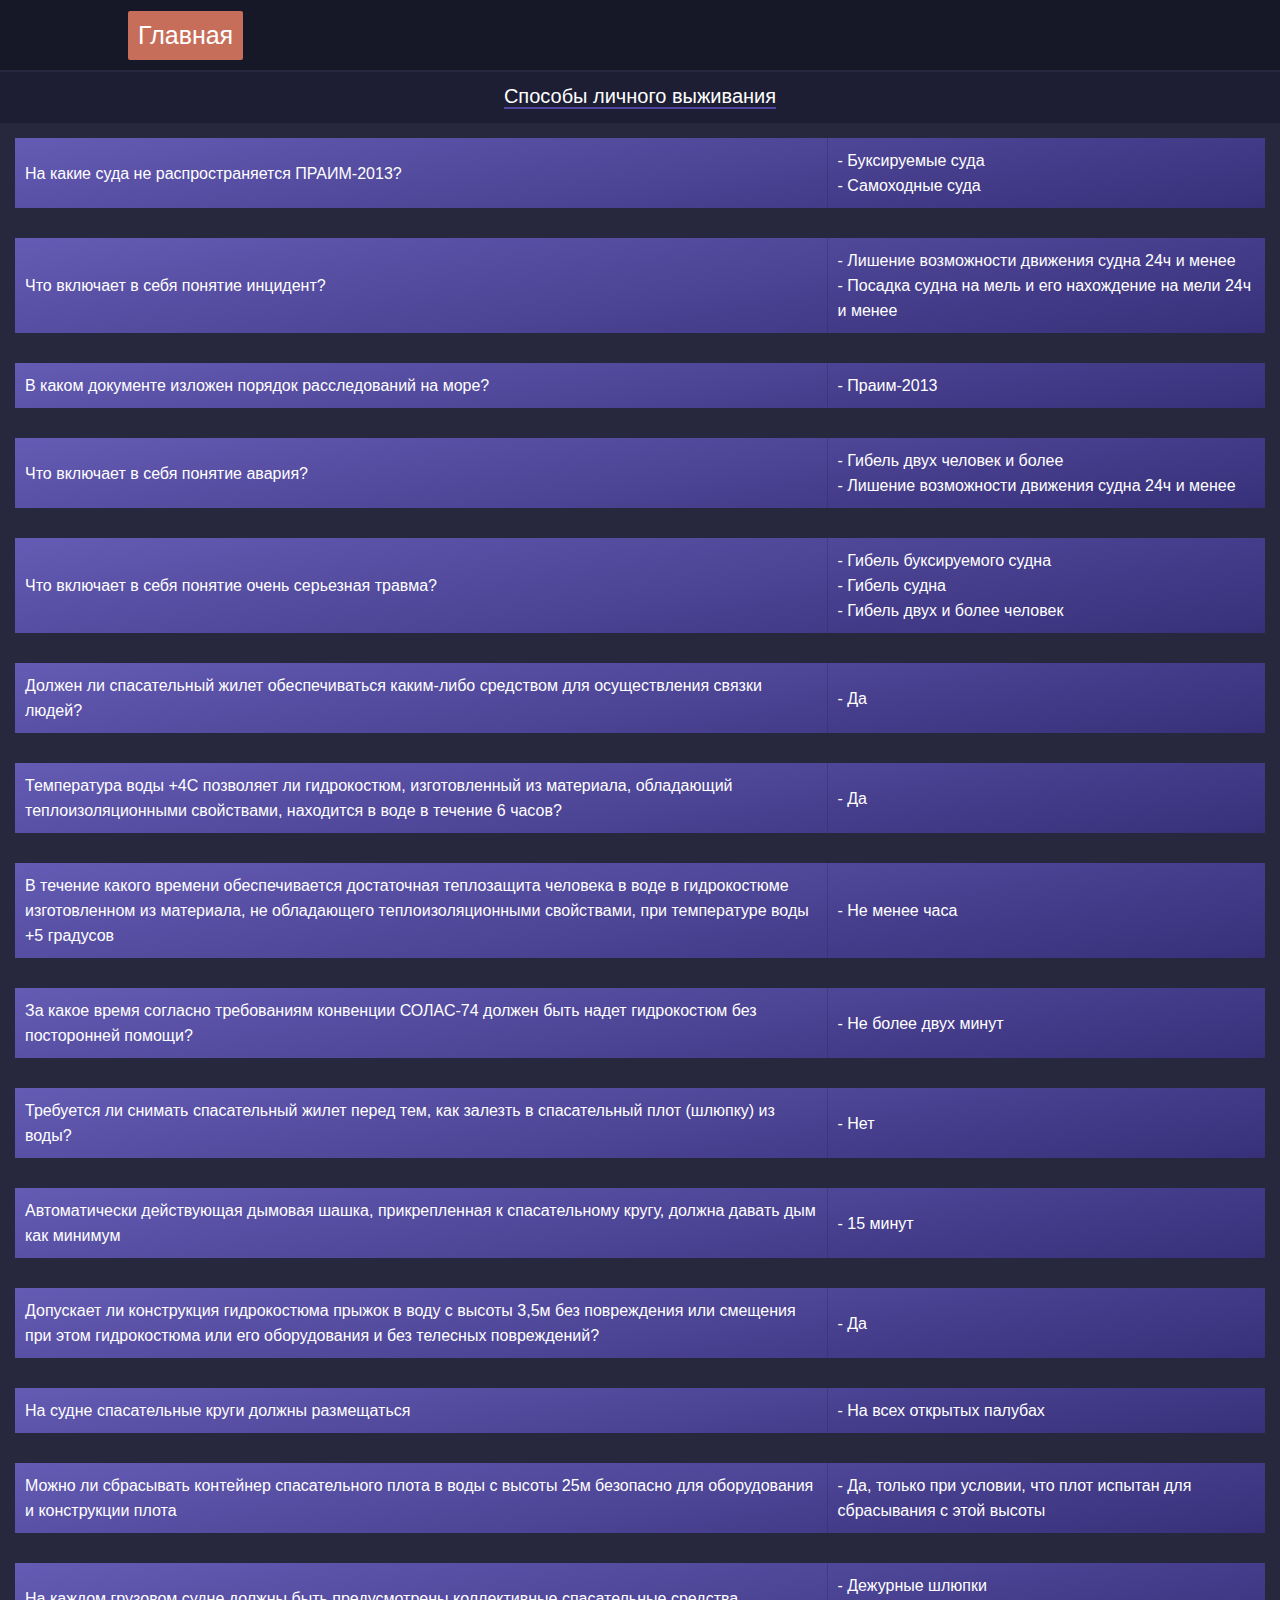
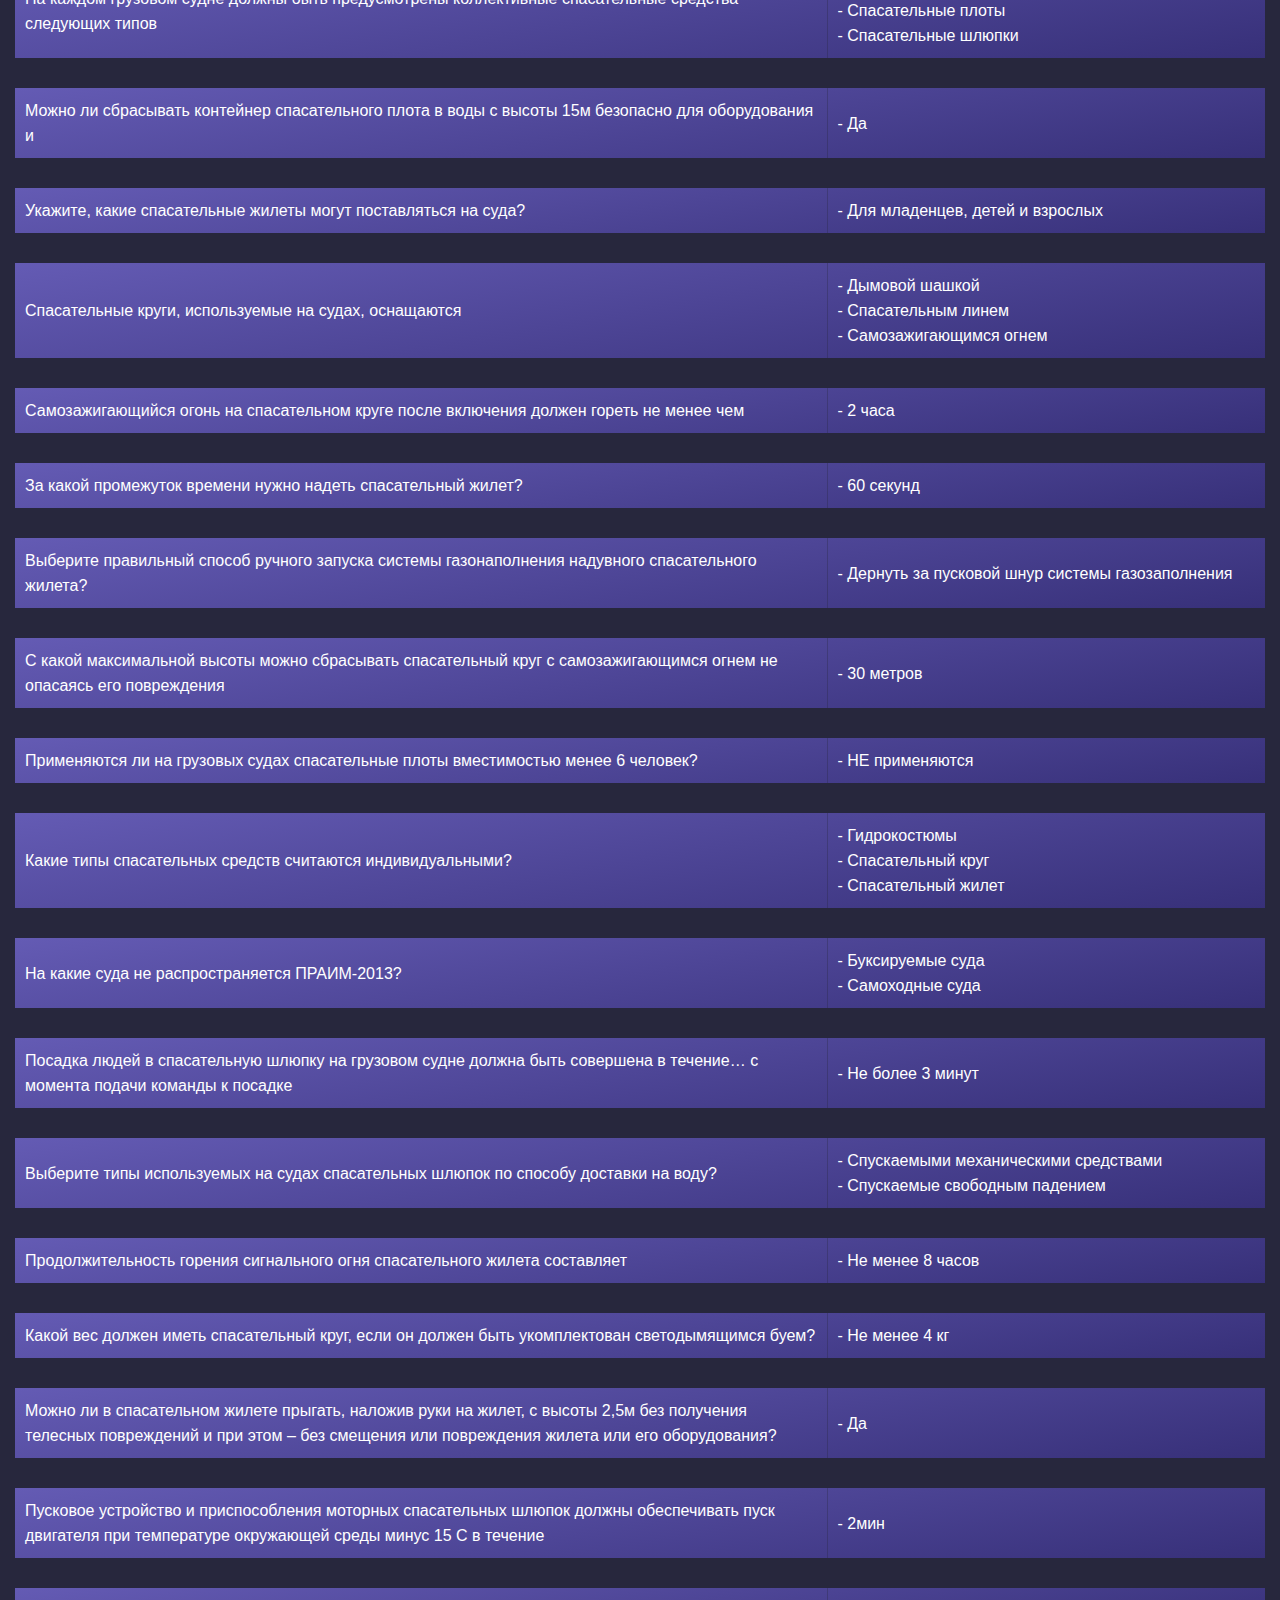
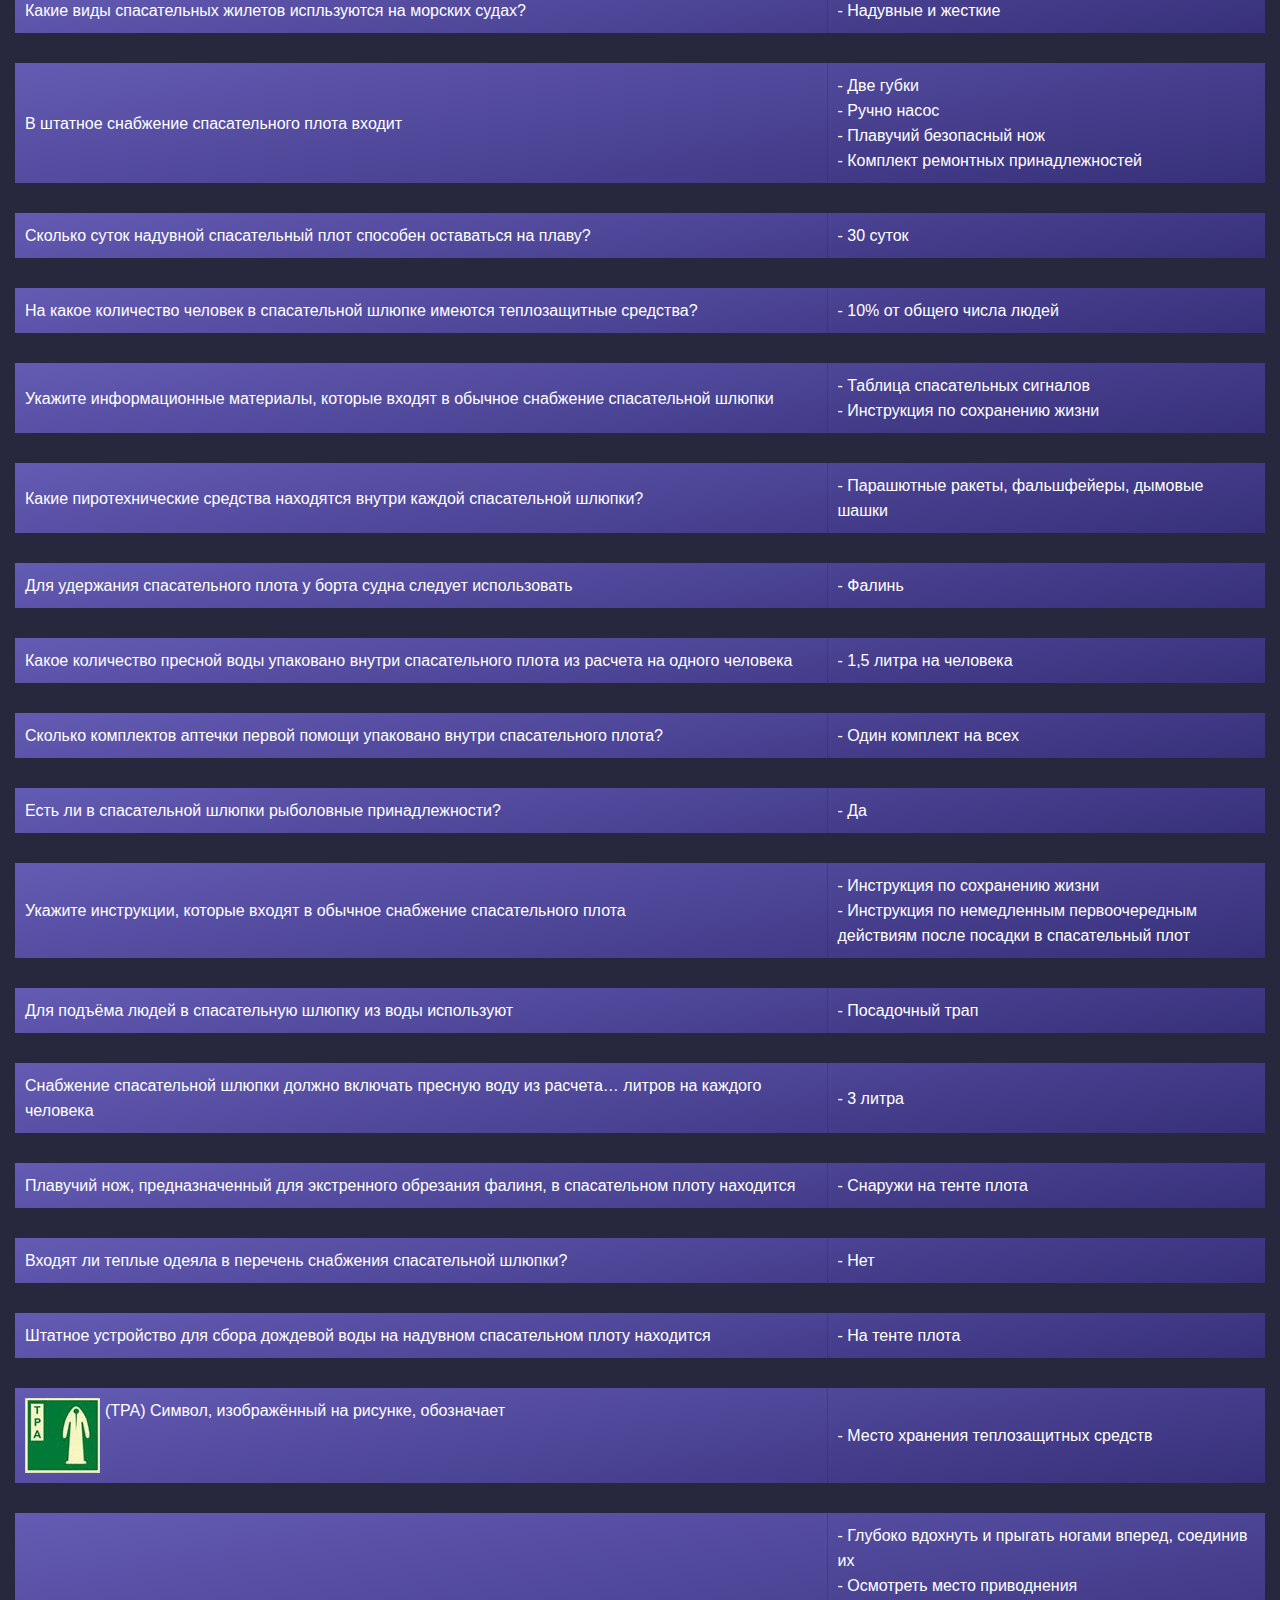
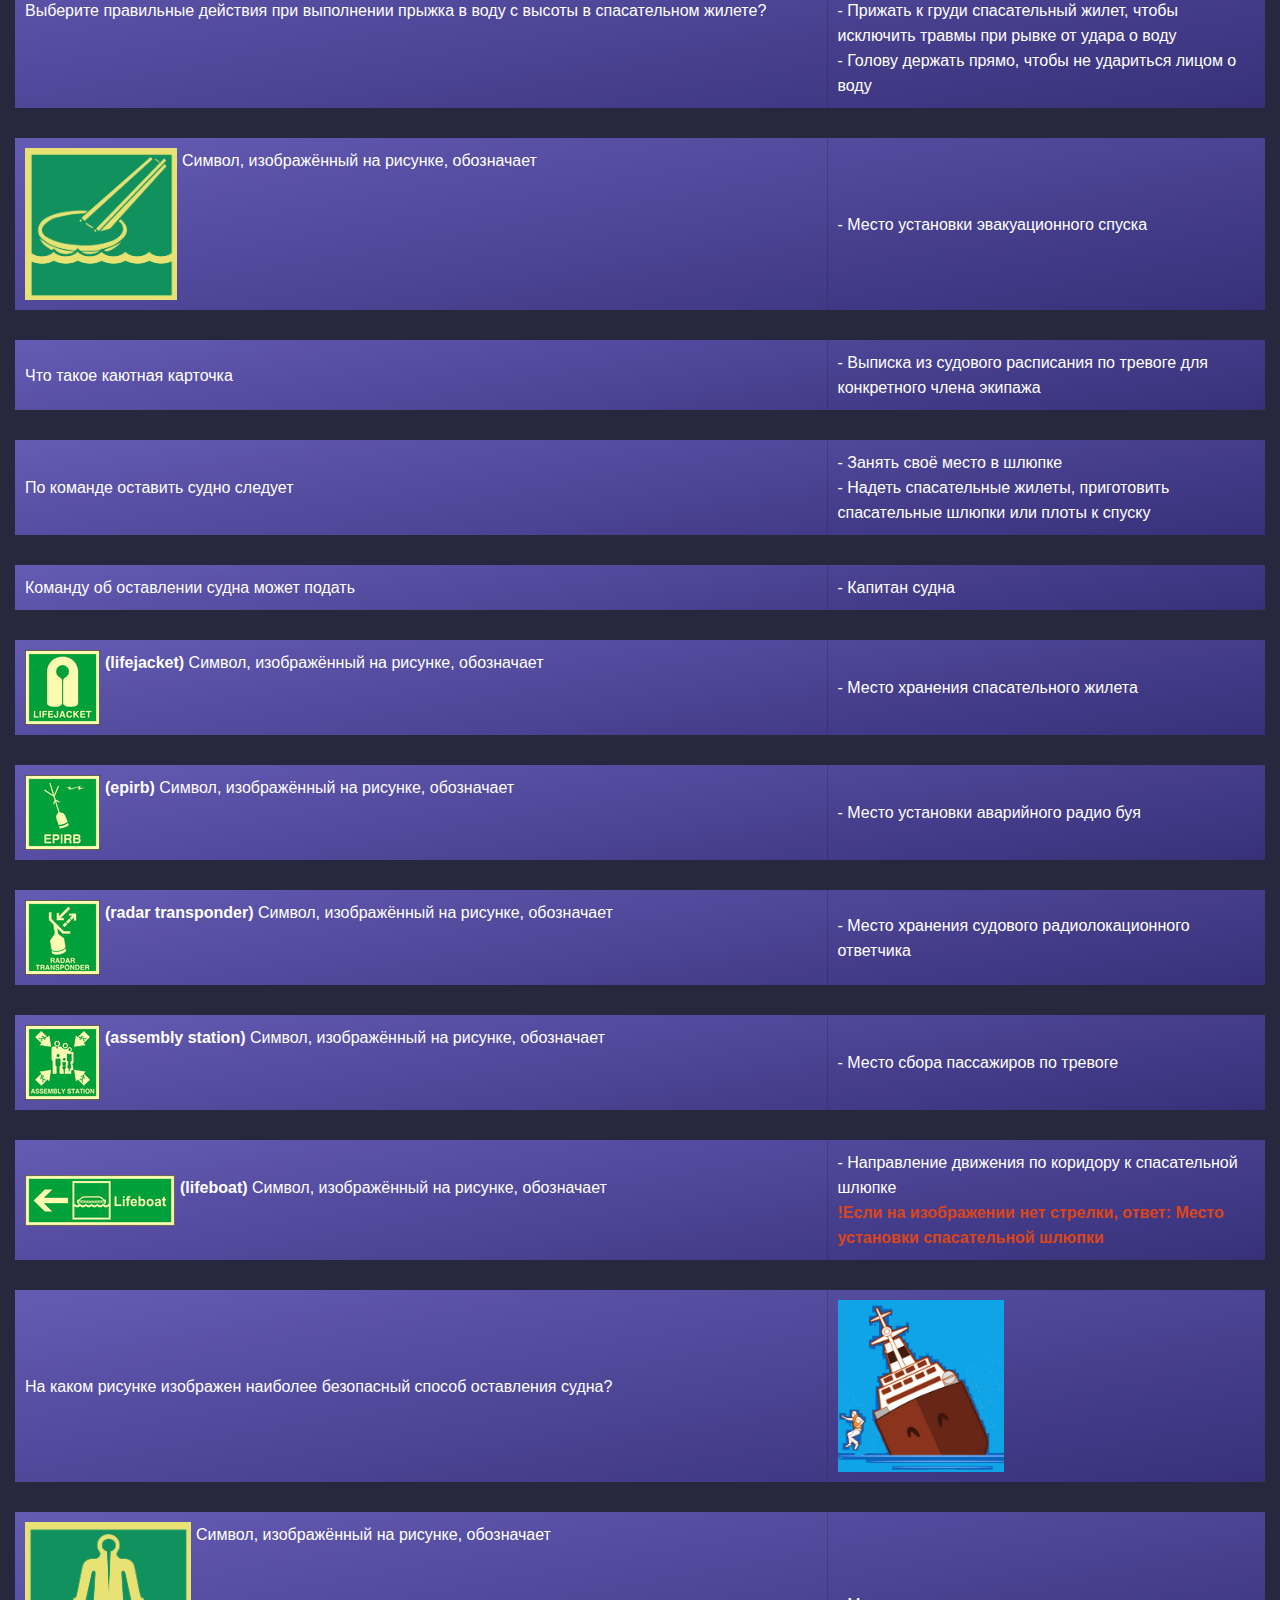
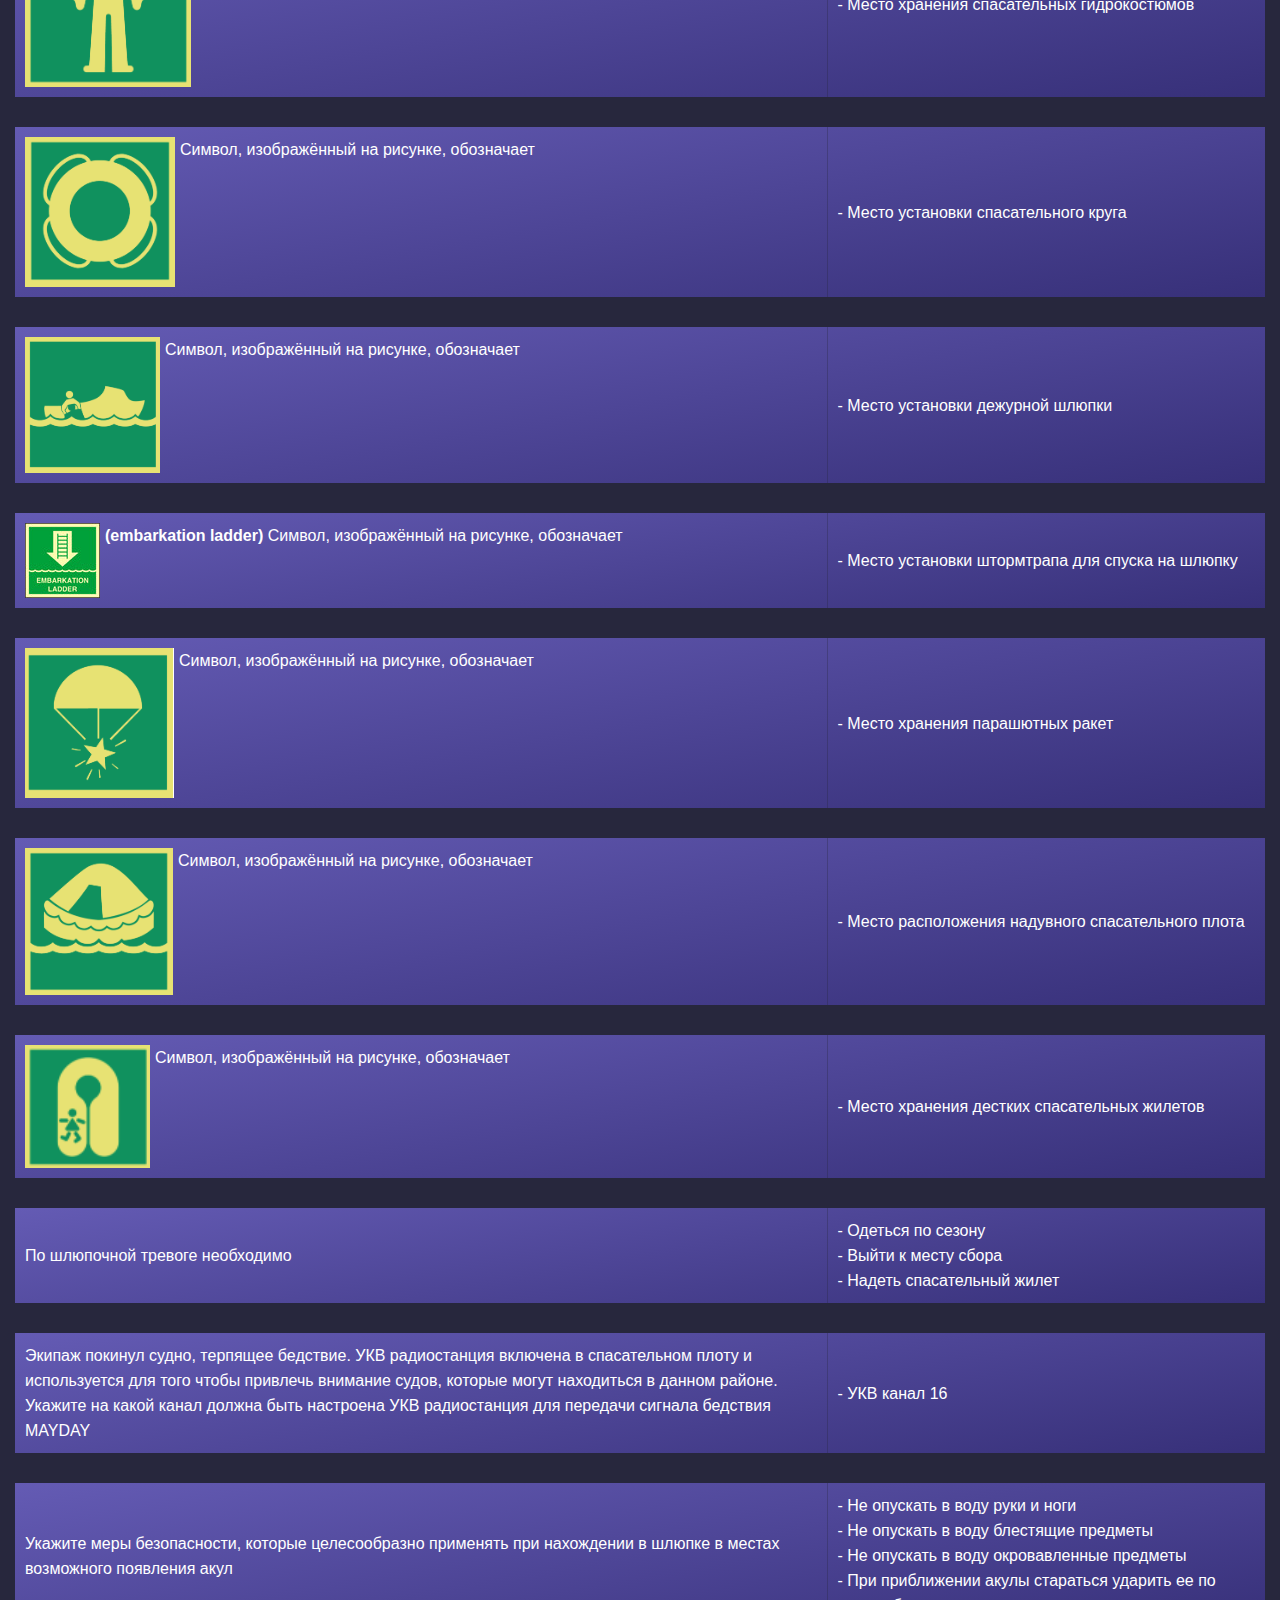
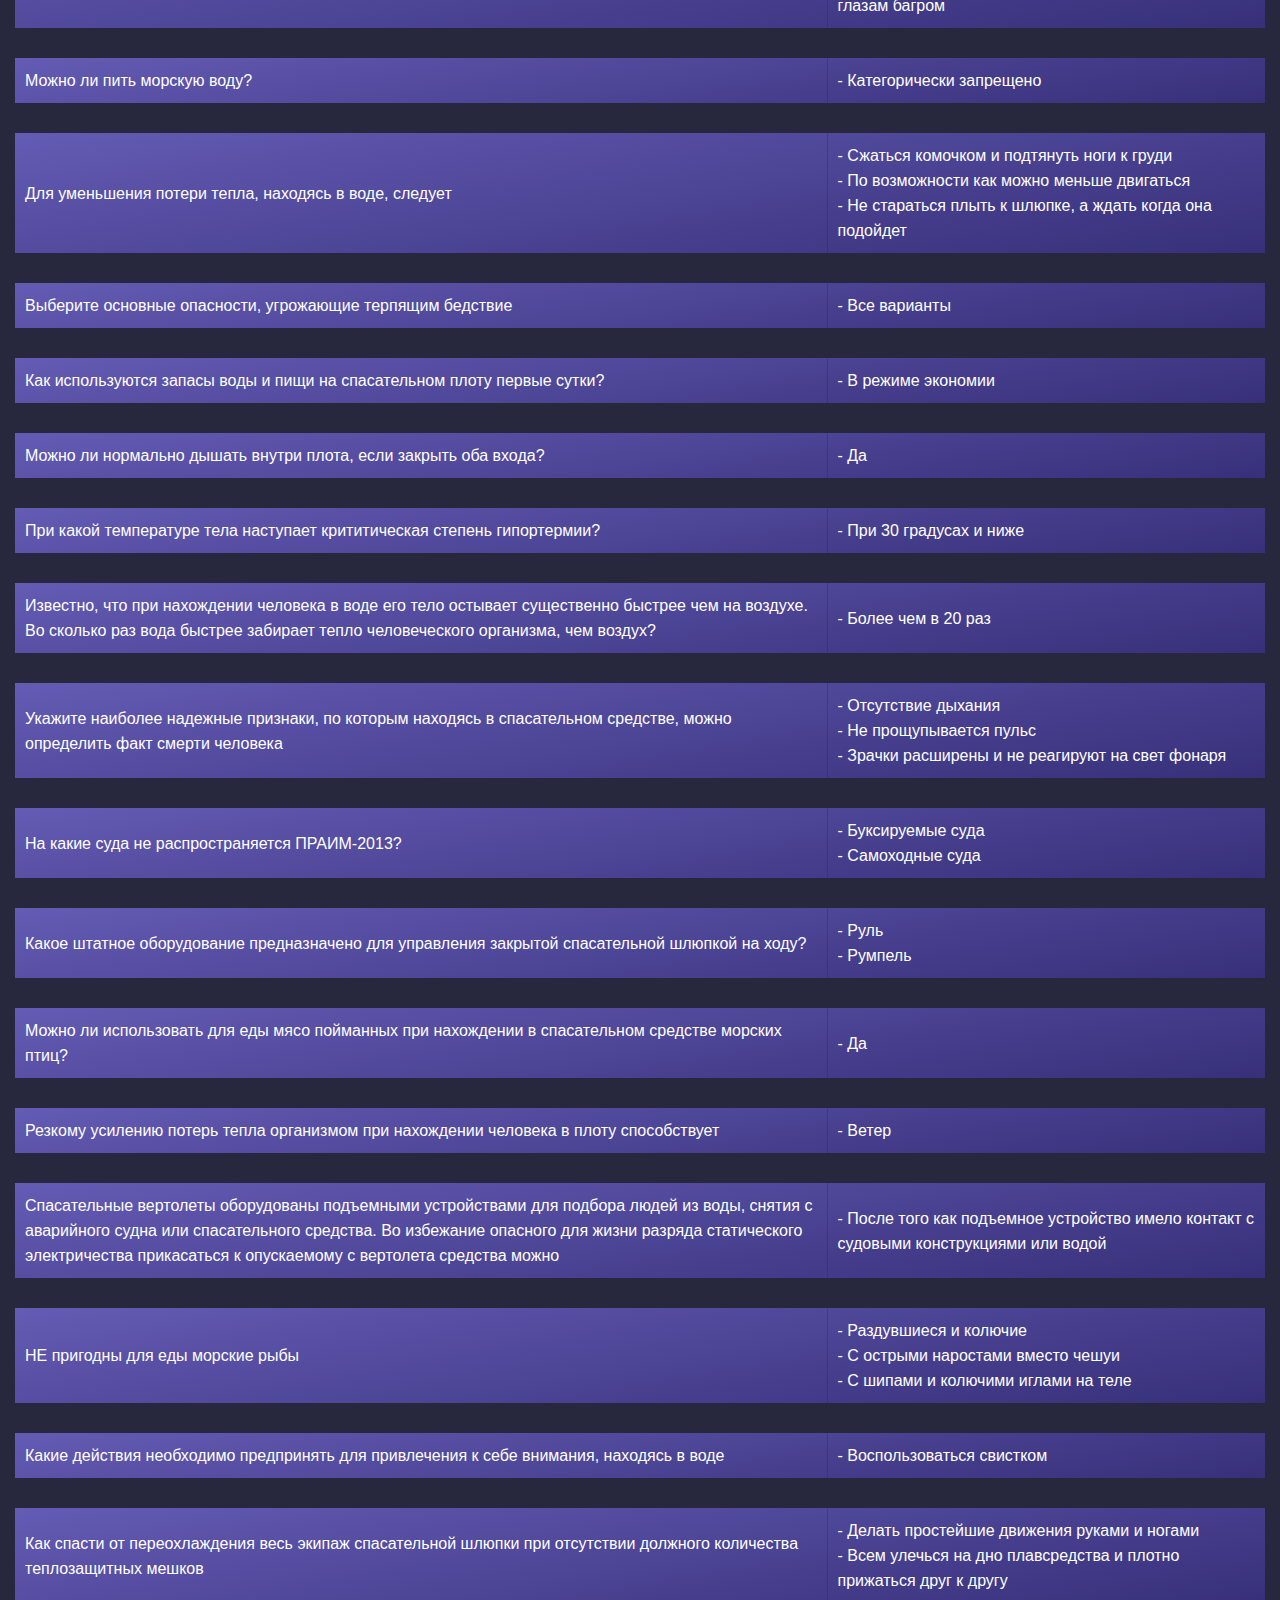
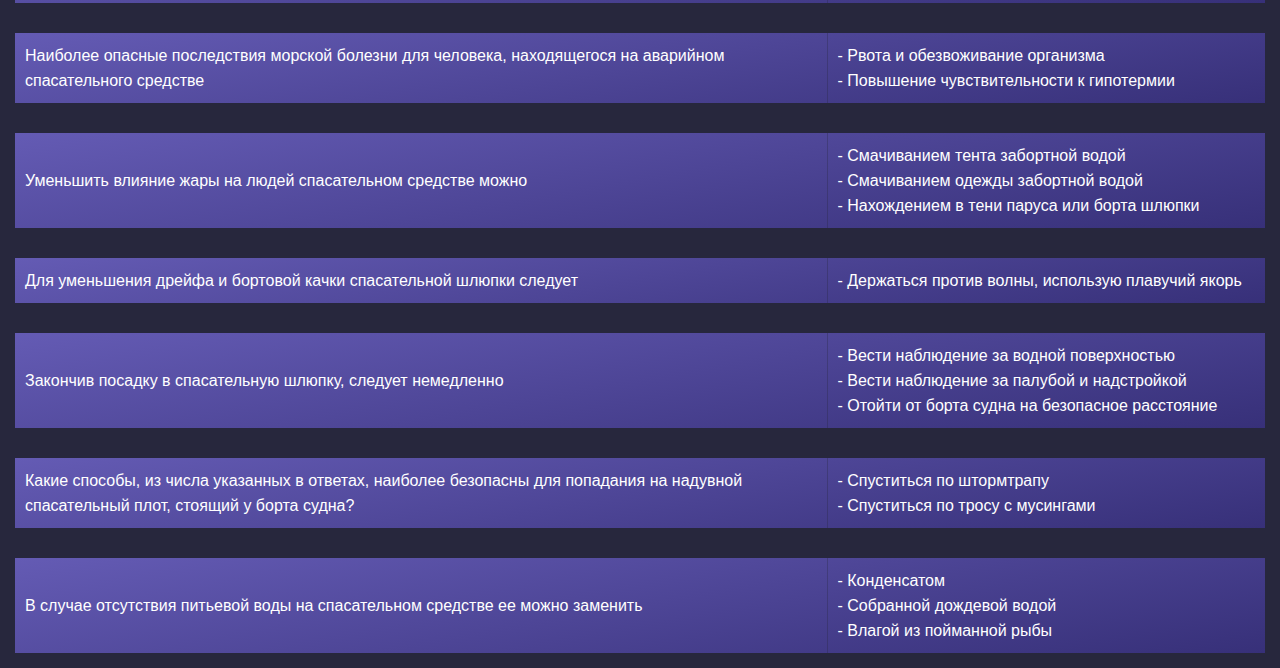
<file: first.html>
<!DOCTYPE html>
<html lang="ru">
<head>
    <meta charset="UTF-8">
    <meta http-equiv="X-UA-Compatible" content="IE=edge">
    <meta name="viewport" content="width=device-width, initial-scale=1.0">
    <title>Способы личного выживания</title>
    <link rel="stylesheet" href="style.css">
</head>
<body>

    <div class="nav">
        <a class="button" href="index.html">Главная</a>
    </div>

    <div class="title">
        <span class="titlespan">Способы личного выживания</span>
    </div>

    <div class="container">

        <table>
            <tr>
                <th class="mainth">На какие суда не распространяется ПРАИМ-2013?</th>
                <th>- Буксируемые суда <br> - Самоходные суда</th>
            </tr>
        </table>

        <table>
            <tr>
                <th class="mainth">Что включает в себя понятие инцидент?</th>
                <th>- Лишение возможности движения судна 24ч и менее <br> - Посадка судна на мель и его нахождение на мели 24ч и менее</th>
            </tr>
        </table>

        <table>
            <tr>
                <th class="mainth">В каком документе изложен порядок расследований на море?</th>
                <th>- Праим-2013</th>
            </tr>
        </table>
        
        <table>
            <tr>
                <th class="mainth">Что включает в себя понятие авария?</th>
                <th>- Гибель двух человек и более <br> - Лишение возможности движения судна 24ч и менее</th>
            </tr>
        </table>

        <table>
            <tr>
                <th class="mainth">Что включает в себя понятие очень серьезная травма?</th>
                <th>- Гибель буксируемого судна <br> - Гибель судна <br> - Гибель двух и более человек </th>
            </tr>
        </table>

        <table>
            <tr>
                <th class="mainth">Должен ли спасательный жилет обеспечиваться каким-либо средством для осуществления связки людей?</th>
                <th>- Да</th>
            </tr>
        </table>

        <table>
            <tr>
                <th class="mainth">Температура воды +4С позволяет ли гидрокостюм, изготовленный из материала, обладающий теплоизоляционными свойствами, находится в воде в течение 6 часов?</th>
                <th>- Да</th>
            </tr>
        </table>

        <table>
            <tr>
                <th class="mainth">В течение какого времени обеспечивается достаточная теплозащита человека в воде в гидрокостюме изготовленном из материала, не обладающего теплоизоляционными свойствами, при температуре воды +5 градусов</th>
                <th>- Не менее часа</th>
            </tr>
        </table>

        <table>
            <tr>
                <th class="mainth">За какое время согласно требованиям конвенции СОЛАС-74 должен быть надет гидрокостюм без посторонней помощи?</th>
                <th>- Не более двух минут</th>
            </tr>
        </table>

        <table>
            <tr>
                <th class="mainth">Требуется ли снимать спасательный жилет перед тем, как залезть в спасательный плот (шлюпку) из воды?</th>
                <th>- Нет</th>
            </tr>
        </table>

        <table>
            <tr>
                <th class="mainth">Автоматически действующая дымовая шашка, прикрепленная к спасательному кругу, должна давать дым как минимум</th>
                <th>- 15 минут</th>
            </tr>
        </table>

        <table>
            <tr>
                <th class="mainth">Допускает ли конструкция гидрокостюма прыжок в воду с высоты 3,5м без повреждения или смещения при этом гидрокостюма или его оборудования и без телесных повреждений?</th>
                <th>- Да</th>
            </tr>
        </table>

        <table>
            <tr>
                <th class="mainth">На судне спасательные круги должны размещаться</th>
                <th>- На всех открытых палубах</th>
            </tr>
        </table>

        <table>
            <tr>
                <th class="mainth">Можно ли сбрасывать контейнер спасательного плота в воды с высоты 25м безопасно для оборудования и конструкции плота</th>
                <th>- Да, только при условии, что плот испытан для сбрасывания с этой высоты</th>
            </tr>
        </table>

        <table>
            <tr>
                <th class="mainth">На каждом грузовом судне должны быть предусмотрены коллективные спасательные средства следующих типов</th>
                <th>- Дежурные шлюпки <br> - Спасательные плоты <br> - Спасательные шлюпки</th>
            </tr>
        </table>

        <table>
            <tr>
                <th class="mainth">Можно ли сбрасывать контейнер спасательного плота в воды с высоты 15м безопасно для оборудования и </th>
                <th>- Да</th>
            </tr>
        </table>

        <table>
            <tr>
                <th class="mainth">Укажите, какие спасательные жилеты могут поставляться на суда?</th>
                <th>- Для младенцев, детей и взрослых</th>
            </tr>
        </table>

        <table>
            <tr>
                <th class="mainth">Спасательные круги, используемые на судах, оснащаются</th>
                <th>- Дымовой шашкой <br> - Спасательным линем <br> - Самозажигающимся огнем</th>
            </tr>
        </table>

        <table>
            <tr>
                <th class="mainth">Самозажигающийся огонь на спасательном круге после включения должен гореть не менее чем</th>
                <th>- 2 часа</th>
            </tr>
        </table>

        <table>
            <tr>
                <th class="mainth">За какой промежуток времени нужно надеть спасательный жилет?</th>
                <th>- 60 секунд</th>
            </tr>
        </table>

        <table>
            <tr>
                <th class="mainth">Выберите правильный способ ручного запуска системы газонаполнения надувного спасательного жилета?</th>
                <th>- Дернуть за пусковой шнур системы газозаполнения </th>
            </tr>
        </table>

        <table>
            <tr>
                <th class="mainth">С какой максимальной высоты можно сбрасывать спасательный круг с самозажигающимся огнем не опасаясь его повреждения</th>
                <th>- 30 метров</th>
            </tr>
        </table>

        <table>
            <tr>
                <th class="mainth">Применяются ли на грузовых судах спасательные плоты вместимостью менее 6 человек?</th>
                <th>- НЕ применяются</th>
            </tr>
        </table>

        <table>
            <tr>
                <th class="mainth">Какие типы спасательных средств считаются индивидуальными?</th>
                <th>- Гидрокостюмы <br> - Спасательный круг <br> - Спасательный жилет</th>
            </tr>
        </table>

        <table>
            <tr>
                <th class="mainth">На какие суда не распространяется ПРАИМ-2013?</th>
                <th>- Буксируемые суда <br> - Самоходные суда</th>
            </tr>
        </table>

        <table>
            <tr>
                <th class="mainth">Посадка людей в спасательную шлюпку на грузовом судне должна быть совершена в течение… с момента подачи команды к посадке</th>
                <th>- Не более 3 минут</th>
            </tr>
        </table>

        <table>
            <tr>
                <th class="mainth">Выберите типы используемых на судах спасательных шлюпок по способу доставки на воду?</th>
                <th>- Спускаемыми механическими средствами <br> - Спускаемые свободным падением</th>
            </tr>
        </table>

        <table>
            <tr>
                <th class="mainth">Продолжительность горения сигнального огня спасательного жилета составляет</th>
                <th>- Не менее 8 часов</th>
            </tr>
        </table>

        <table>
            <tr>
                <th class="mainth">Какой вес должен иметь спасательный круг, если он должен быть укомплектован светодымящимся буем?</th>
                <th>- Не менее 4 кг</th>
            </tr>
        </table>

        <table>
            <tr>
                <th class="mainth">Можно ли в спасательном жилете прыгать, наложив руки на жилет, с высоты 2,5м без получения телесных повреждений и при этом – без смещения или повреждения жилета или его оборудования?</th>
                <th>- Да</th>
            </tr>
        </table>

        <table>
            <tr>
                <th class="mainth">Пусковое устройство и приспособления моторных спасательных шлюпок должны обеспечивать пуск двигателя при температуре окружающей среды минус 15 С в течение</th>
                <th>- 2мин</th>
            </tr>
        </table>

        <table>
            <tr>
                <th class="mainth">Какие виды спасательных жилетов испльзуются на морских судах?</th>
                <th>- Надувные и жесткие</th>
            </tr>
        </table>

        <table>
            <tr>
                <th class="mainth">В штатное снабжение спасательного плота входит</th>
                <th>- Две губки <br> - Ручно насос <br> - Плавучий безопасный нож <br> - Комплект ремонтных принадлежностей
                </th>
            </tr>
        </table>

        <table>
            <tr>
                <th class="mainth">Сколько суток надувной спасательный плот способен оставаться на плаву?</th>
                <th>- 30 суток</th>
            </tr>
        </table>

        <table>
            <tr>
                <th class="mainth">На какое количество человек в спасательной шлюпке имеются теплозащитные средства?</th>
                <th>- 10% от общего числа людей</th>
            </tr>
        </table>

        <table>
            <tr>
                <th class="mainth">Укажите информационные материалы, которые входят в обычное снабжение спасательной шлюпки</th>
                <th>- Таблица спасательных сигналов <br> - Инструкция по сохранению жизни
                    </th>
            </tr>
        </table>

        <table>
            <tr>
                <th class="mainth">Какие пиротехнические средства находятся внутри каждой спасательной шлюпки?</th>
                <th>- Парашютные ракеты, фальшфейеры, дымовые шашки</th>
            </tr>
        </table>

        <table>
            <tr>
                <th class="mainth">Для удержания спасательного плота у борта судна следует использовать</th>
                <th>- Фалинь</th>
            </tr>
        </table>

        <table>
            <tr>
                <th class="mainth">Какое количество пресной воды упаковано внутри спасательного плота из расчета на одного человека</th>
                <th>- 1,5 литра на человека</th>
            </tr>
        </table>

        <table>
            <tr>
                <th class="mainth">Сколько комплектов аптечки первой помощи упаковано внутри спасательного плота?</th>
                <th>- Один комплект на всех</th>
            </tr>
        </table>

        <table>
            <tr>
                <th class="mainth">Есть ли в спасательной шлюпки рыболовные принадлежности?</th>
                <th>- Да</th>
            </tr>
        </table>

        <table>
            <tr>
                <th class="mainth">Укажите инструкции, которые входят в обычное снабжение спасательного плота</th>
                <th>- Инструкция по сохранению жизни <br> - Инструкция по немедленным первоочередным действиям после посадки в спасательный плот</th>
            </tr>
        </table>

        <table>
            <tr>
                <th class="mainth">Для подъёма людей в спасательную шлюпку из воды используют</th>
                <th>- Посадочный трап</th>
            </tr>
        </table>

        <table>
            <tr>
                <th class="mainth">Снабжение спасательной шлюпки должно включать пресную воду из расчета… литров на каждого человека</th>
                <th>- 3 литра</th>
            </tr>
        </table>

        <table>
            <tr>
                <th class="mainth">Плавучий нож, предназначенный для экстренного обрезания фалиня, в спасательном плоту находится</th>
                <th>- Снаружи на тенте плота</th>
            </tr>
        </table>

        <table>
            <tr>
                <th class="mainth">Входят ли теплые одеяла в перечень снабжения спасательной шлюпки?</th>
                <th>- Нет</th>
            </tr>
        </table>

        <table>
            <tr>
                <th class="mainth">Штатное устройство для сбора дождевой воды на надувном спасательном плоту находится</th>
                <th>- На тенте плота</th>
            </tr>
        </table>

        <table>
            <tr>
                <th class="mainth"><img src="tpa.jpg" alt="">(TPA) Символ, изображённый на рисунке, обозначает</th>
                <th>- Место хранения теплозащитных средств</th>
            </tr>
        </table>

        <table>
            <tr>
                <th class="mainth">Выберите правильные действия при выполнении прыжка в воду с высоты в спасательном жилете?</th>
                <th>- Глубоко вдохнуть и прыгать ногами вперед, соединив их <br> - Осмотреть место приводнения <br> - Прижать к груди спасательный жилет, чтобы исключить травмы при рывке от удара о воду <br> - Голову держать прямо, чтобы не удариться лицом о воду</th>
            </tr>
        </table>

        <table>
            <tr>
                <th class="mainth"><img src="pic1.png" alt="">Символ, изображённый на рисунке, обозначает</th>
                <th>- Место установки эвакуационного спуска</th>
            </tr>
        </table>

        <table>
            <tr>
                <th class="mainth">Что такое каютная карточка</th>
                <th>- Выписка из судового расписания по тревоге для конкретного члена экипажа</th>
            </tr>
        </table>

        <table>
            <tr>
                <th class="mainth">По команде оставить судно следует</th>
                <th>- Занять своё место в шлюпке
                    <br>- Надеть спасательные жилеты, приготовить спасательные шлюпки или плоты к спуску
                    </th>
            </tr>
        </table>

        <table>
            <tr>
                <th class="mainth">Команду об оставлении судна может подать</th>
                <th>- Капитан судна</th>
            </tr>
        </table>

        <table>
            <tr>
                <th class="mainth"><img src="3.jpg" alt=""><b>(lifejacket)</b> Символ, изображённый на рисунке, обозначает</th>
                <th>- Место хранения спасательного жилета</th>
            </tr>
        </table>

        <table>
            <tr>
                <th class="mainth"><img src="4.jpg" alt=""><b>(epirb)</b> Символ, изображённый на рисунке, обозначает</th>
                <th>- Место установки аварийного радио буя</th>
            </tr>
        </table>

        <table>
            <tr>
                <th class="mainth"><img src="11.jpg" alt=""><b>(radar transponder)</b> Символ, изображённый на рисунке, обозначает</th>
                <th>- Место хранения судового радиолокационного ответчика</th>
            </tr>
        </table>
        
        <table>
            <tr>
                <th class="mainth"><img src="8.jpg" alt=""><b>(assembly station)</b> Символ, изображённый на рисунке, обозначает</th>
                <th>- Место сбора пассажиров по тревоге</th>
            </tr>
        </table>

        <table>
            <tr>
                <th class="mainth"><img src="9.jpg" alt=""><b>(lifeboat)</b> Символ, изображённый на рисунке, обозначает</th>
                <th>- Направление движения по коридору к спасательной шлюпке <br> <span class="spans">
                    !Если на изображении нет стрелки, ответ: Место установки спасательной шлюпки
                </span></th>
            </tr>
        </table>

        <table>
            <tr>
                <th class="mainth">На каком рисунке изображен наиболее безопасный способ оставления судна?</th>
                <th><img src="escship.png" alt=""></th>
            </tr>
        </table>

        <table>
            <tr>
                <th class="mainth"><img src="savesuit.png" alt="">Символ, изображённый на рисунке, обозначает</th>
                <th>- Место хранения спасательных гидрокостюмов</th>
            </tr>
        </table>

        <table>
            <tr>
                <th class="mainth"><img src="circle.png" alt="">Символ, изображённый на рисунке, обозначает</th>
                <th>- Место установки спасательного круга</th>
            </tr>
        </table>

        <table>
            <tr>
                <th class="mainth"><img src="slup.png" alt="">Символ, изображённый на рисунке, обозначает</th>
                <th>- Место установки дежурной шлюпки</th>
            </tr>
        </table>

        <table>
            <tr>
                <th class="mainth"><img class="imgg" src="1.jpg" alt=""><b>(embarkation ladder)</b> Символ, изображённый на рисунке, обозначает</th>
                <th>- Место установки штормтрапа для спуска на шлюпку</th>
            </tr>
        </table>

        <table>
            <tr>
                <th class="mainth"><img src="star.png" alt="">Символ, изображённый на рисунке, обозначает</th>
                <th>- Место хранения парашютных ракет</th>
            </tr>
        </table>

        <table>
            <tr>
                <th class="mainth"><img src="slup2.png" alt="">Символ, изображённый на рисунке, обозначает</th>
                <th>- Место расположения надувного спасательного плота</th>
            </tr>
        </table>

        <table>
            <tr>
                <th class="mainth"><img src="savej.png" alt="">Символ, изображённый на рисунке, обозначает</th>
                <th>- Место хранения дестких спасательных жилетов</th>
            </tr>
        </table>

        <table>
            <tr>
                <th class="mainth">По шлюпочной тревоге необходимо</th>
                <th>- Одеться по сезону <br> - Выйти к месту сбора <br>- Надеть спасательный жилет</th>
            </tr>
        </table>

        <table>
            <tr>
                <th class="mainth">Экипаж покинул судно, терпящее бедствие. УКВ радиостанция включена в спасательном плоту и используется для того чтобы привлечь внимание судов, которые могут находиться в данном районе. Укажите на какой канал должна быть настроена УКВ радиостанция для передачи сигнала бедствия MAYDAY</th>
                <th>- УКВ канал 16</th>
            </tr>
        </table>

        <table>
            <tr>
                <th class="mainth">Укажите меры безопасности, которые целесообразно применять при нахождении в шлюпке в местах возможного появления акул</th>
                <th>- Не опускать в воду руки и ноги
                    <br>- Не опускать в воду блестящие предметы
                    <br>- Не опускать в воду окровавленные предметы <br>- При приближении акулы стараться ударить ее по глазам багром
                    </th>
            </tr>
        </table>

        <table>
            <tr>
                <th class="mainth">Можно ли пить морскую воду?</th>
                <th>- Категорически запрещено</th>
            </tr>
        </table>

        <table>
            <tr>
                <th class="mainth">Для уменьшения потери тепла, находясь в воде, следует</th>
                <th>- Сжаться комочком и подтянуть ноги к груди
                    <br>- По возможности как можно меньше двигаться
                    <br>- Не стараться плыть к шлюпке, а ждать когда она подойдет
                    </th>
            </tr>
        </table>

        <table>
            <tr>
                <th class="mainth">Выберите основные опасности, угрожающие терпящим бедствие</th>
                <th>- Все варианты</th>
            </tr>
        </table>

        <table>
            <tr>
                <th class="mainth">Как используются запасы воды и пищи на спасательном плоту первые сутки?</th>
                <th>- В режиме экономии</th>
            </tr>
        </table>

        <table>
            <tr>
                <th class="mainth">Можно ли нормально дышать внутри плота, если закрыть оба входа?</th>
                <th>- Да</th>
            </tr>
        </table>

        <table>
            <tr>
                <th class="mainth">При какой температуре тела наступает крититическая степень гипортермии?</th>
                <th>- При 30 градусах и ниже</th>
            </tr>
        </table>

        <table>
            <tr>
                <th class="mainth">Известно, что при нахождении человека в воде его тело остывает существенно быстрее чем на воздухе. Во сколько раз вода быстрее забирает тепло человеческого организма, чем воздух?</th>
                <th>- Более чем в 20 раз</th>
            </tr>
        </table>

        <table>
            <tr>
                <th class="mainth">Укажите наиболее надежные признаки, по которым находясь в спасательном средстве, можно определить факт смерти человека</th>
                <th>- Отсутствие дыхания
                    <br>- Не прощупывается пульс
                    <br>- Зрачки расширены и не реагируют на свет фонаря
                    </th>
            </tr>
        </table>

        <table>
            <tr>
                <th class="mainth">На какие суда не распространяется ПРАИМ-2013?</th>
                <th>- Буксируемые суда <br> - Самоходные суда</th>
            </tr>
        </table>

        <table>
            <tr>
                <th class="mainth">Какое штатное оборудование предназначено для управления закрытой спасательной шлюпкой на ходу?</th>
                <th>- Руль <br> - Румпель</th>
            </tr>
        </table>
        
        <table>
            <tr>
                <th class="mainth">Можно ли использовать для еды мясо пойманных при нахождении в спасательном средстве морских птиц?</th>
                <th>- Да</th>
            </tr>
        </table>

        <table>
            <tr>
                <th class="mainth">Резкому усилению потерь тепла организмом при нахождении человека в плоту способствует</th>
                <th>- Ветер</th>
            </tr>
        </table>

        <table>
            <tr>
                <th class="mainth">Спасательные вертолеты оборудованы подъемными устройствами для подбора людей из воды, снятия с аварийного судна или спасательного средства. Во избежание опасного для жизни разряда статического электричества прикасаться к опускаемому с вертолета средства можно</th>
                <th>- После того как подъемное устройство имело контакт с судовыми конструкциями или водой</th>
            </tr>
        </table>

        <table>
            <tr>
                <th class="mainth">НЕ пригодны для еды морские рыбы</th>
                <th>- Раздувшиеся и колючие
                    <br>- С острыми наростами вместо чешуи
                    <br>- С шипами и колючими иглами на теле
                    </th>
            </tr>
        </table>

        <table>
            <tr>
                <th class="mainth">Какие действия необходимо предпринять для привлечения к себе внимания, находясь в воде</th>
                <th>- Воспользоваться свистком</th>
            </tr>
        </table>

        <table>
            <tr>
                <th class="mainth">Как спасти от переохлаждения весь экипаж спасательной шлюпки при отсутствии должного количества теплозащитных мешков</th>
                <th>- Делать простейшие движения руками и ногами
                    <br>- Всем улечься на дно плавсредства и плотно прижаться друг к другу
                    </th>
            </tr>
        </table>

        <table>
            <tr>
                <th class="mainth">Наиболее опасные последствия морской болезни для человека, находящегося на аварийном спасательного средстве</th>
                <th>- Рвота и обезвоживание организма
                    <br>- Повышение чувствительности к гипотермии
                    </th>
            </tr>
        </table>

        <table>
            <tr>
                <th class="mainth">Уменьшить влияние жары на людей спасательном средстве можно</th>
                <th>- Смачиванием тента забортной водой
                    <br>- Смачиванием одежды забортной водой
                    <br>- Нахождением в тени паруса или борта шлюпки
                    </th>
            </tr>
        </table>

        <table>
            <tr>
                <th class="mainth">Для уменьшения дрейфа и бортовой качки спасательной шлюпки следует</th>
                <th>- Держаться против волны, использую плавучий якорь</th>
            </tr>
        </table>

        <table>
            <tr>
                <th class="mainth">Закончив посадку в спасательную шлюпку, следует немедленно</th>
                <th>- Вести наблюдение за водной поверхностью
                    <br>- Вести наблюдение за палубой и надстройкой
                    <br>- Отойти от борта судна на безопасное расстояние
                    </th>
            </tr>
        </table>

        <table>
            <tr>
                <th class="mainth">Какие способы, из числа указанных в ответах, наиболее безопасны для попадания на надувной спасательный плот, стоящий у борта судна?</th>
                <th>- Спуститься по штормтрапу
                    <br>- Спуститься по тросу с мусингами
                    </th>
            </tr>
        </table>

        <table>
            <tr>
                <th class="mainth">В случае отсутствия питьевой воды на спасательном средстве ее можно заменить</th>
                <th>- Конденсатом
                    <br>- Собранной дождевой водой
                    <br>- Влагой из пойманной рыбы
                    </th>
            </tr>
        </table>



        
    </div>
    
</body>
</html>
</file>
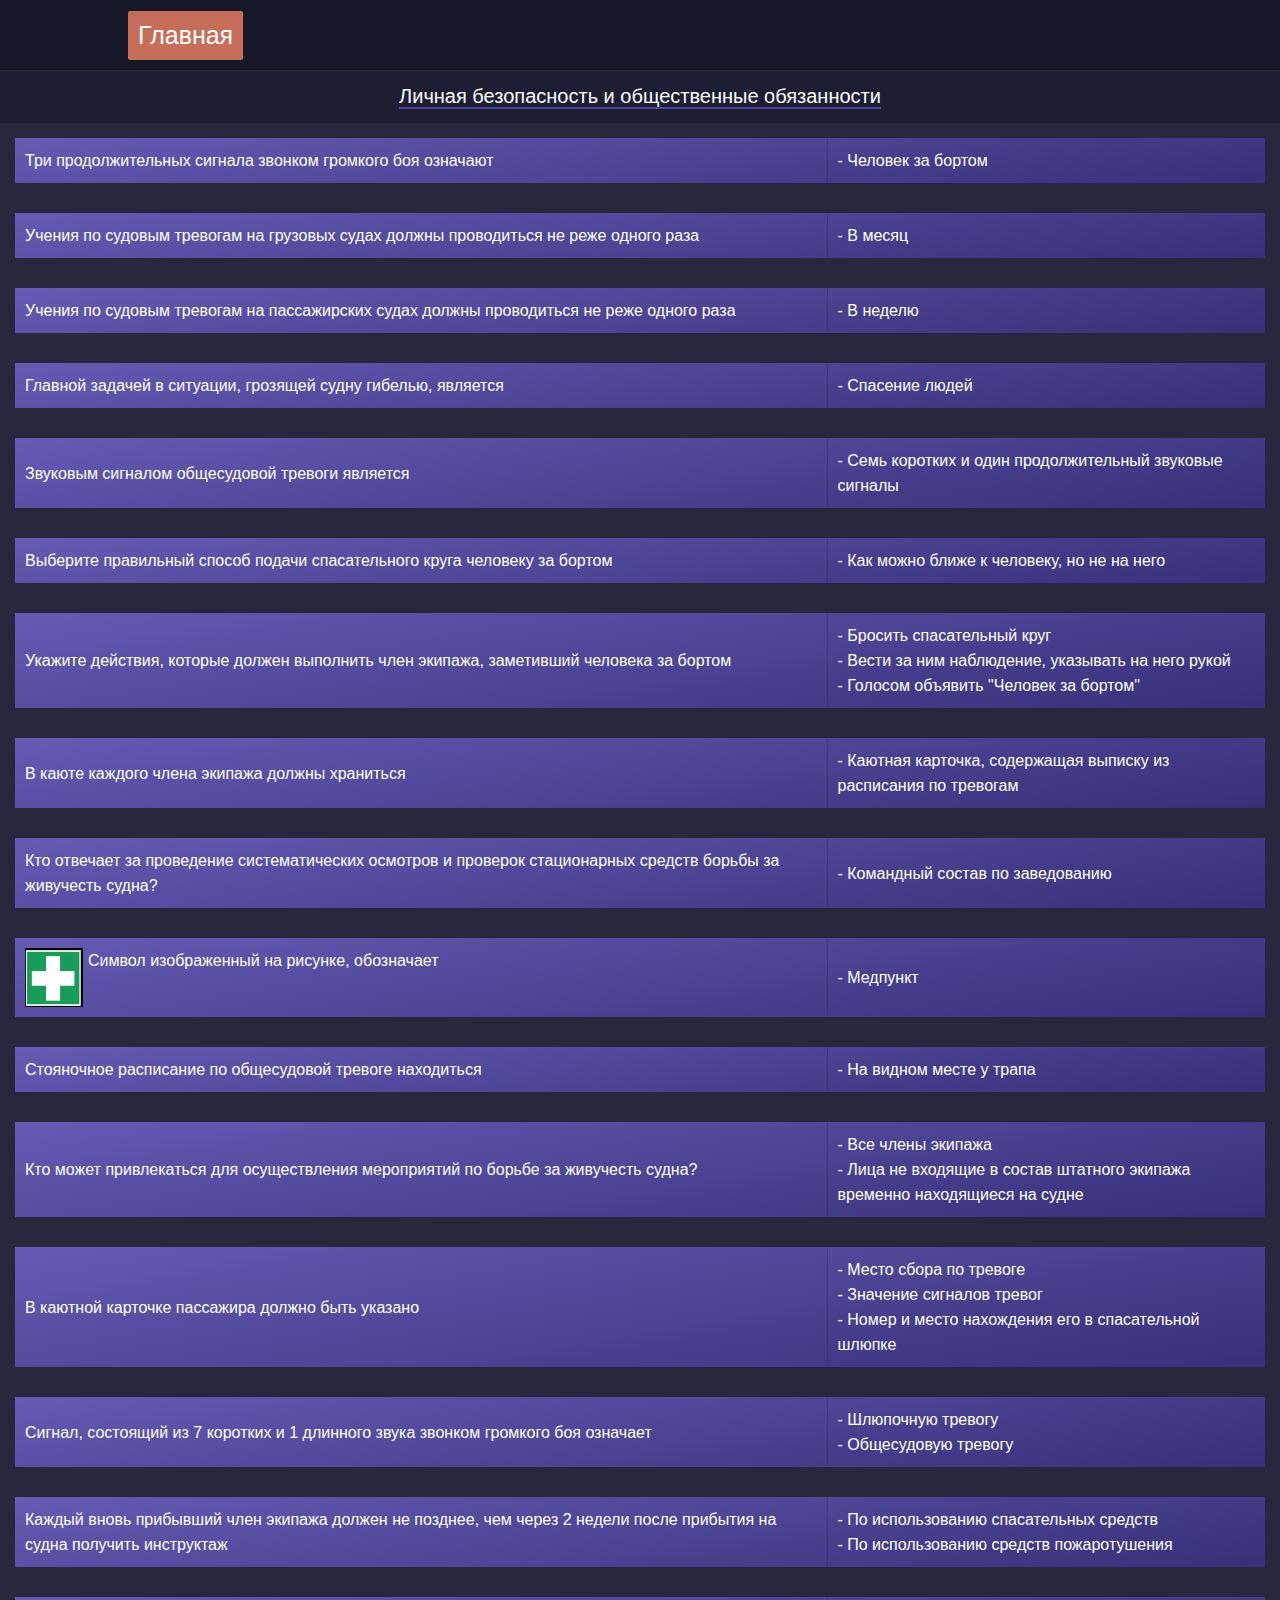
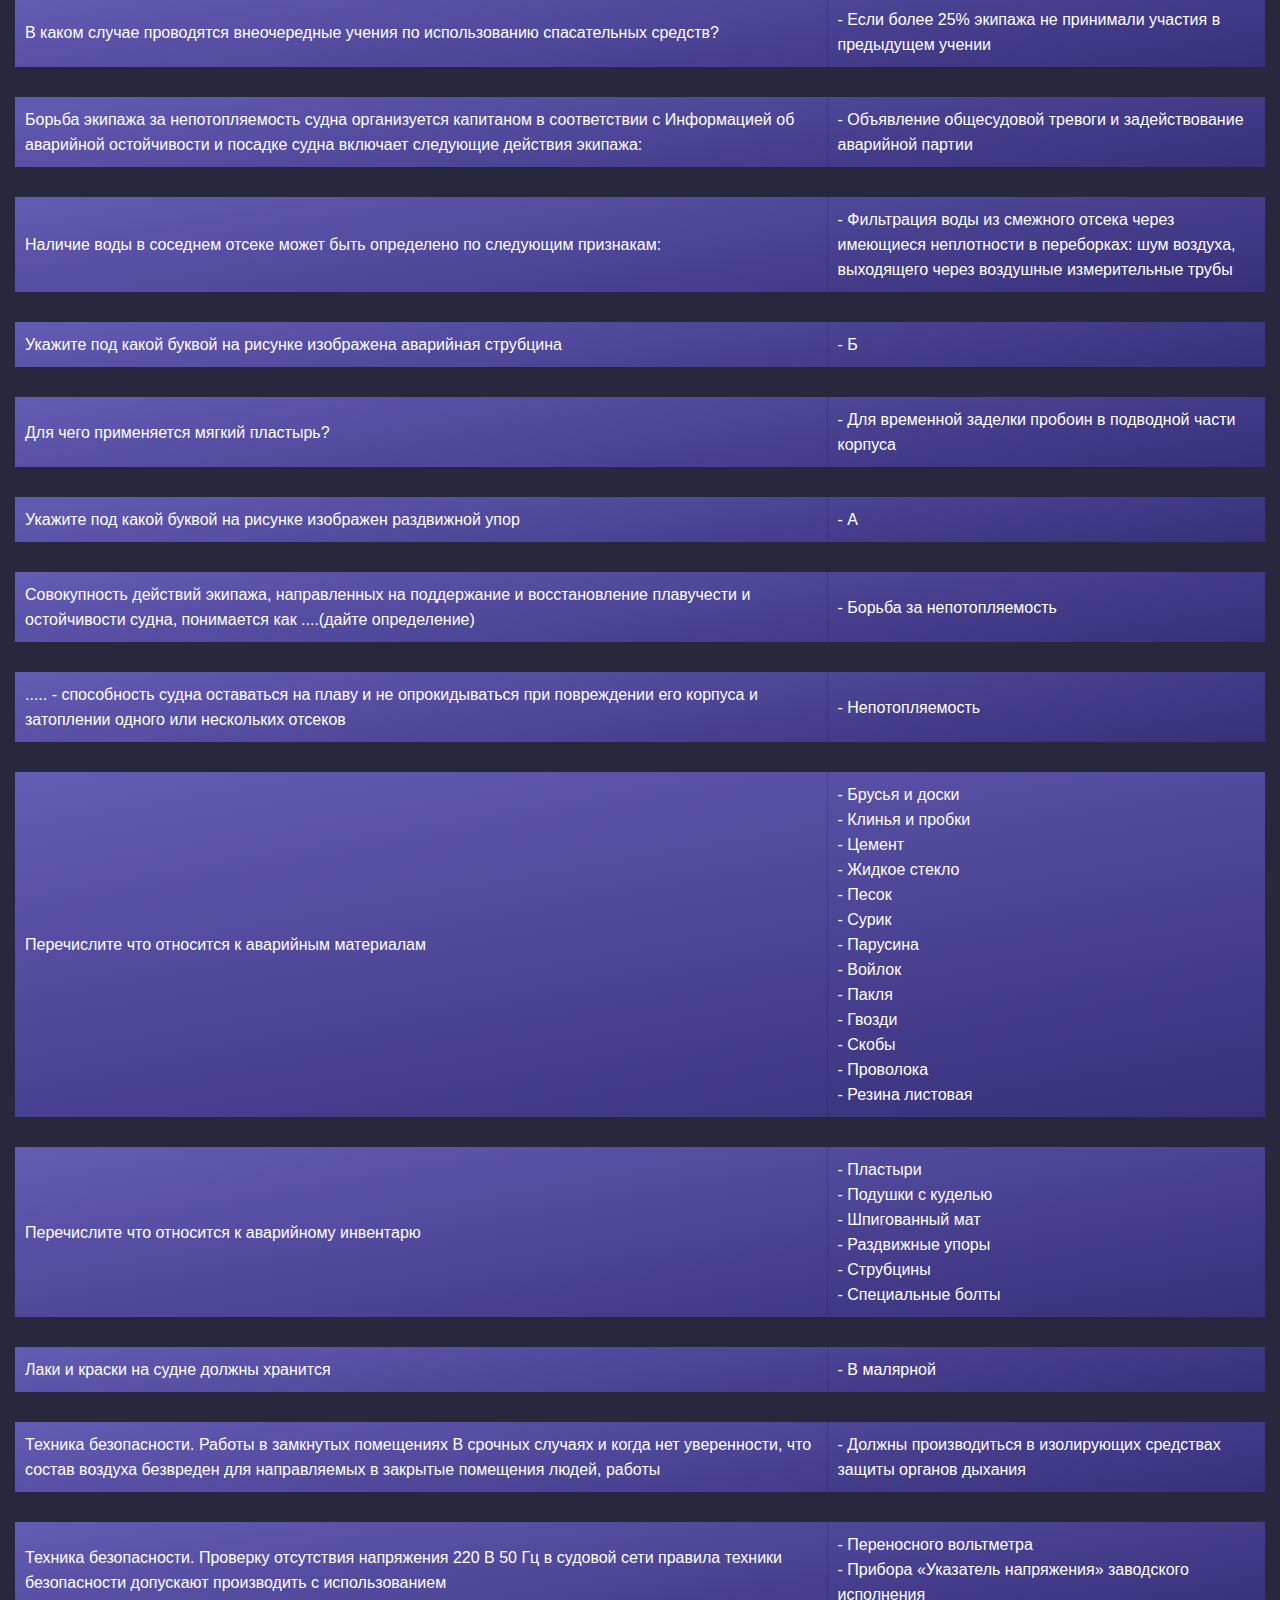
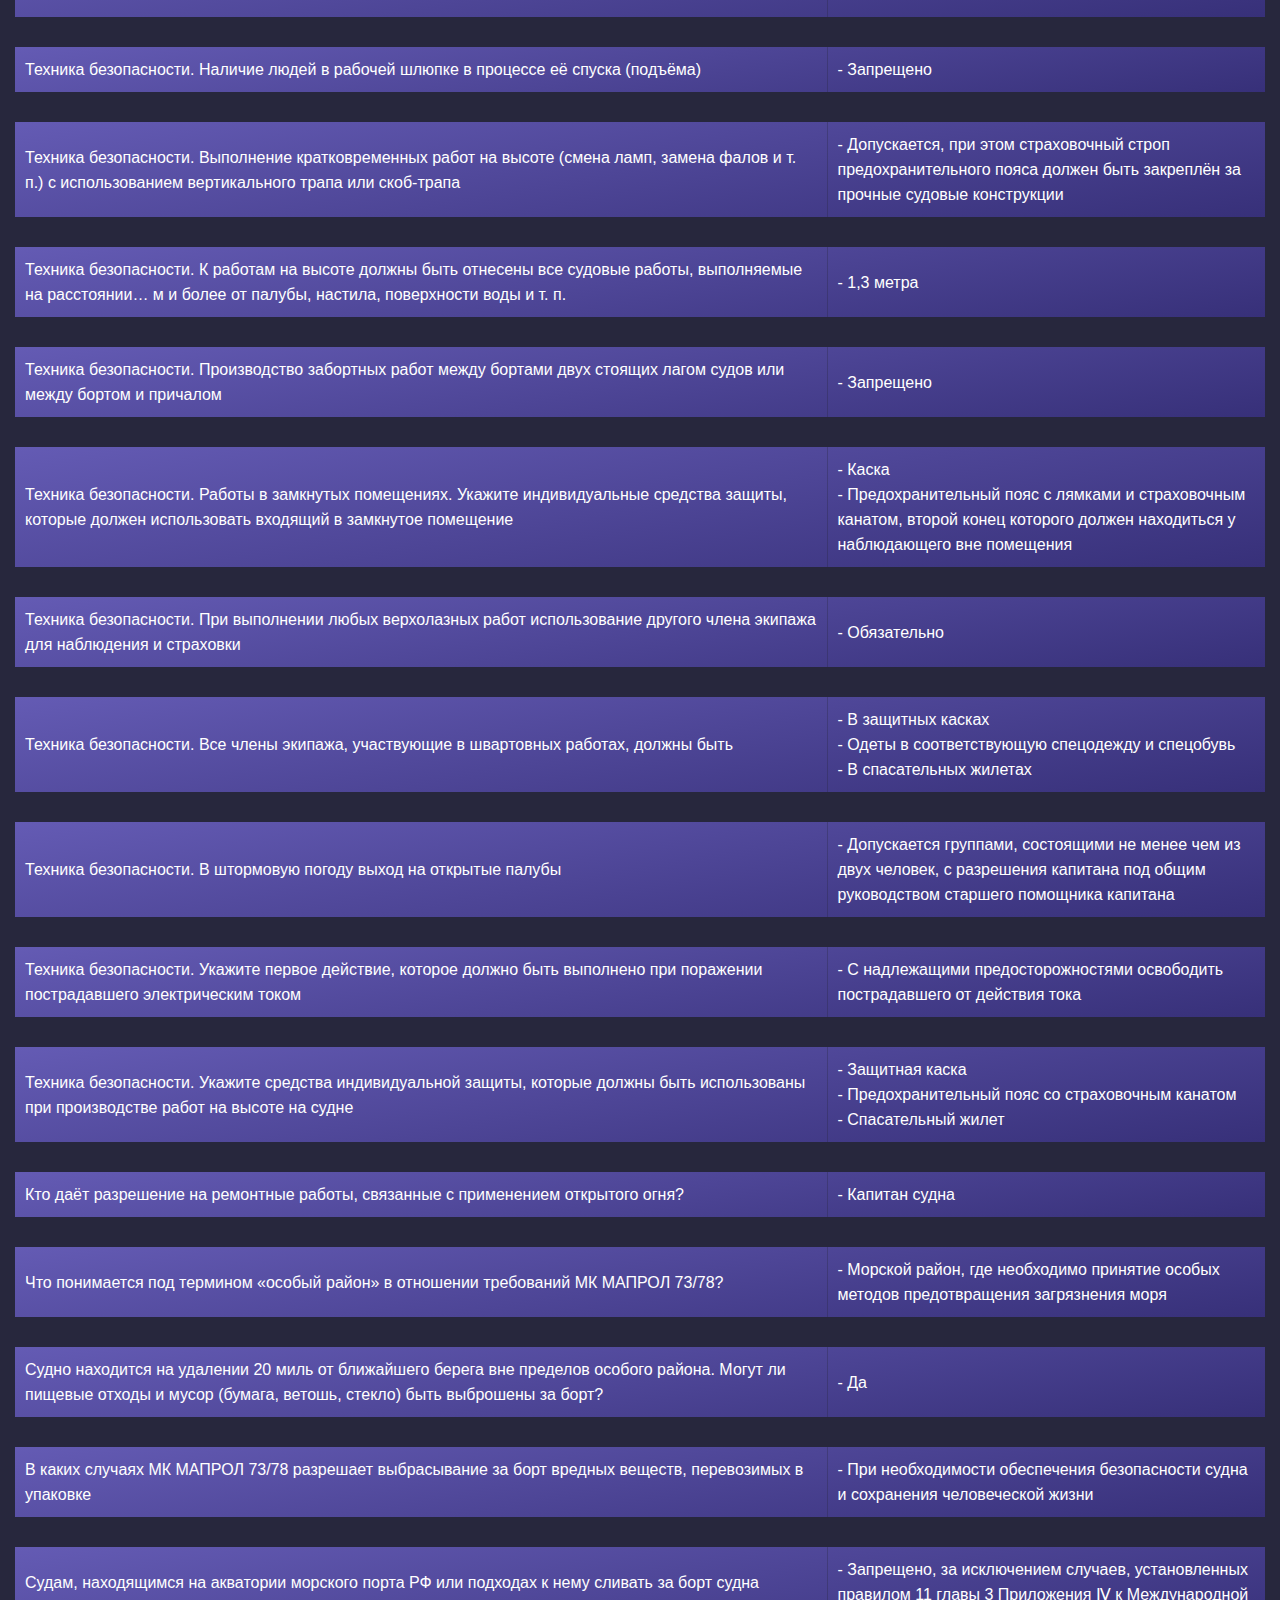
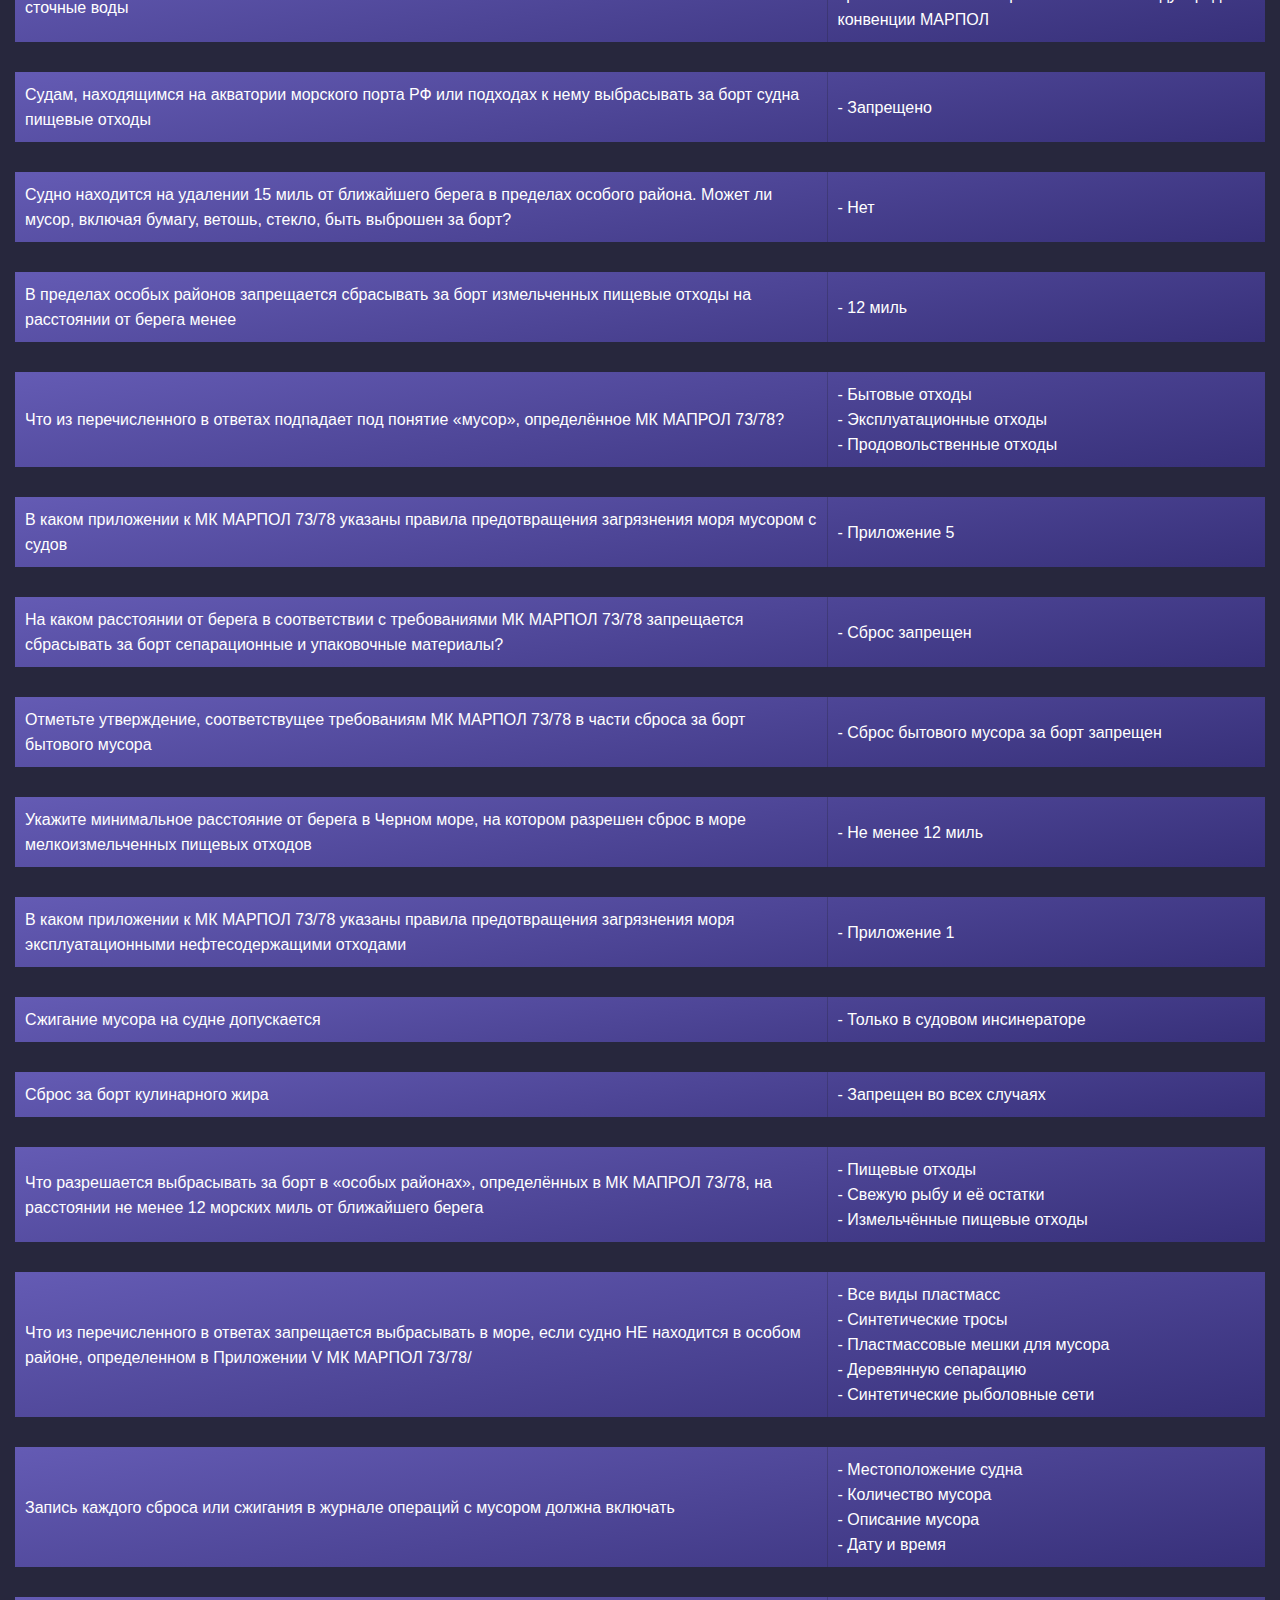
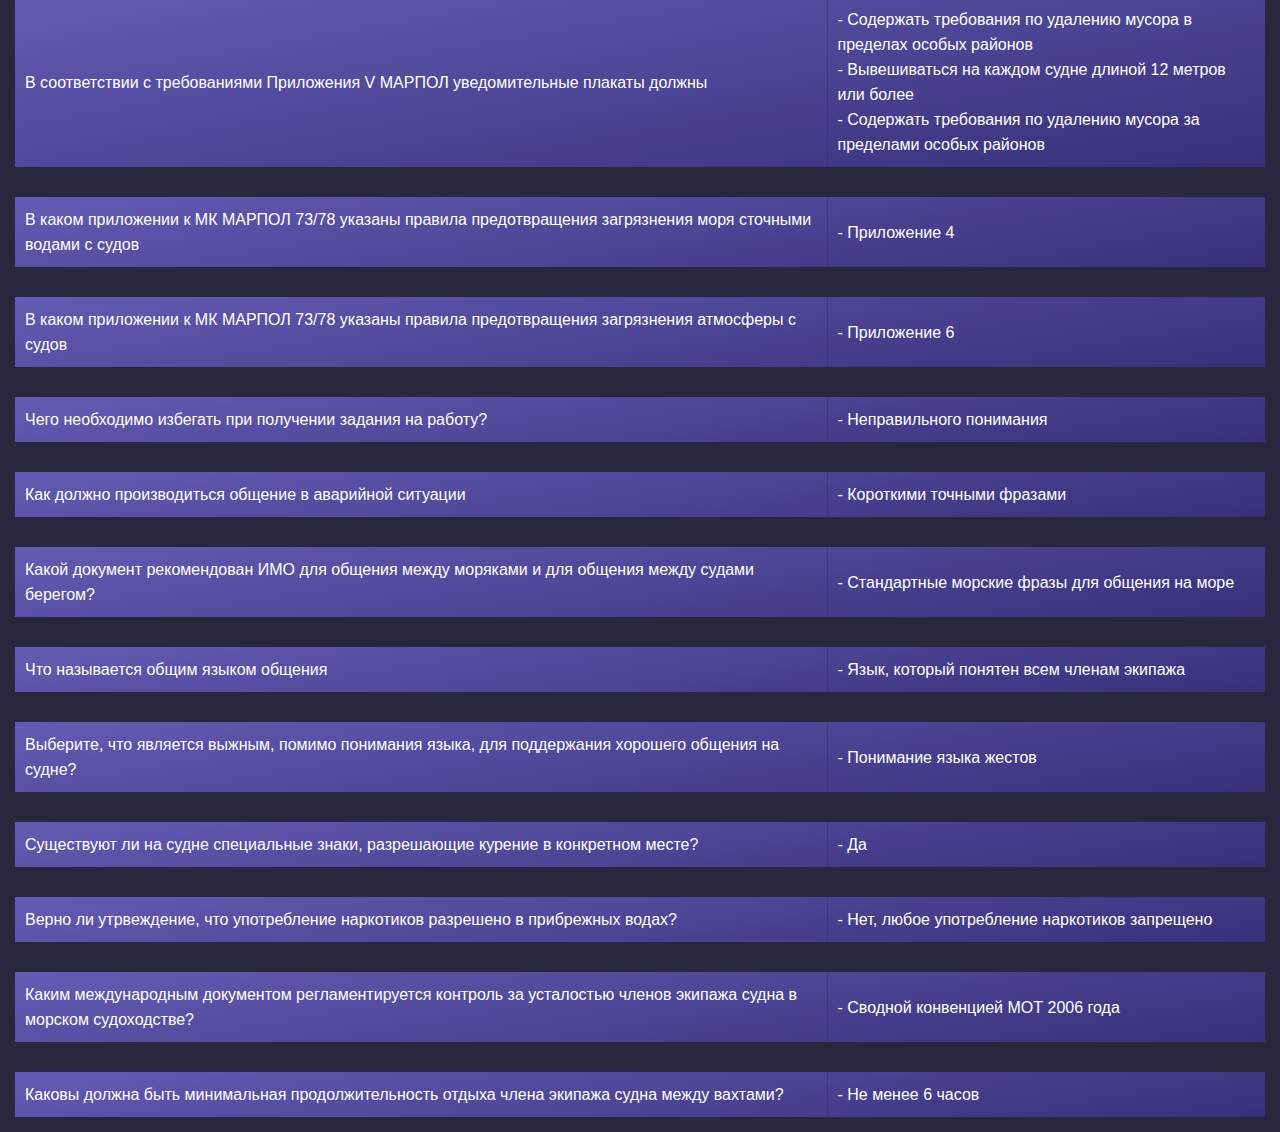
<file: fourth.html>
<!DOCTYPE html>
<html lang="ru">
<head>
    <meta charset="UTF-8">
    <meta http-equiv="X-UA-Compatible" content="IE=edge">
    <meta name="viewport" content="width=device-width, initial-scale=1.0">
    <title>Личная безопасность и общественные обязанности</title>
    <link rel="stylesheet" href="style.css">
</head>
<body>

    <div class="nav">
        <a class="button" href="index.html">Главная</a>
    </div>

    <div class="title">
        <span class="titlespan">Личная безопасность и общественные обязанности</span>
    </div>

    <div class="container">

        <table>
            <tr>
                <th class="mainth">Три продолжительных сигнала звонком громкого боя означают</th>
                <th>- Человек за бортом</th>
            </tr>
        </table>
        
        <table>
            <tr>
                <th class="mainth">Учения по судовым тревогам на грузовых судах должны проводиться не реже одного раза</th>
                <th>- В месяц</th>
            </tr>
        </table>

        <table>
            <tr>
                <th class="mainth">Учения по судовым тревогам на пассажирских судах должны проводиться не реже одного раза</th>
                <th>- В неделю</th>
            </tr>
        </table>

        <table>
            <tr>
                <th class="mainth">Главной задачей в ситуации, грозящей судну гибелью, является</th>
                <th>- Спасение людей</th>
            </tr>
        </table>

        <table>
            <tr>
                <th class="mainth">Звуковым сигналом общесудовой тревоги является</th>
                <th>- Семь коротких и один продолжительный звуковые сигналы</th>
            </tr>
        </table>

        <table>
            <tr>
                <th class="mainth">Выберите правильный способ подачи спасательного круга человеку за бортом</th>
                <th>- Как можно ближе к человеку, но не на него</th>
            </tr>
        </table>

        <table>
            <tr>
                <th class="mainth">Укажите действия, которые должен выполнить член экипажа, заметивший человека за бортом</th>
                <th>- Бросить спасательный круг <br>- Вести за ним наблюдение, указывать на него рукой <br>- Голосом объявить "Человек за бортом"</th>
            </tr>
        </table>

        <table>
            <tr>
                <th class="mainth">В каюте каждого члена экипажа должны храниться</th>
                <th>- Каютная карточка, содержащая выписку из расписания по тревогам</th>
            </tr>
        </table>

        <table>
            <tr>
                <th class="mainth">Кто отвечает за проведение систематических осмотров и проверок стационарных средств борьбы за живучесть судна?</th>
                <th>- Командный состав по заведованию</th>
            </tr>
        </table>

        <table>
            <tr>
                <th class="mainth"><img src="plus.png" alt="">Символ изображенный на рисунке, обозначает</th>
                <th>- Медпункт</th>
            </tr>
        </table>

        <table>
            <tr>
                <th class="mainth">Стояночное расписание по общесудовой тревоге находиться</th>
                <th>- На видном месте у трапа</th>
            </tr>
        </table>

        <table>
            <tr>
                <th class="mainth">Кто может привлекаться для осуществления мероприятий по борьбе за живучесть судна?</th>
                <th>- Все члены экипажа
                    <br>- Лица не входящие в состав штатного экипажа временно находящиеся на судне
                    </th>
            </tr>
        </table>

        <table>
            <tr>
                <th class="mainth">В каютной карточке пассажира должно быть указано</th>
                <th>- Место сбора по тревоге
                    <br>- Значение сигналов тревог
                    <br>- Номер и место нахождения его в спасательной шлюпке
                    </th>
            </tr>
        </table>

        <table>
            <tr>
                <th class="mainth">Сигнал, состоящий из 7 коротких и 1 длинного звука звонком громкого боя означает</th>
                <th>- Шлюпочную тревогу
                    <br>- Общесудовую тревогу
                    </th>
            </tr>
        </table>

        <table>
            <tr>
                <th class="mainth">Каждый вновь прибывший член экипажа должен не позднее, чем через 2 недели после прибытия на судна получить инструктаж</th>
                <th>- По использованию спасательных средств
                    <br>- По использованию средств пожаротушения
                    </th>
            </tr>
        </table>

        <table>
            <tr>
                <th class="mainth">В каком случае проводятся внеочередные учения по использованию спасательных средств?</th>
                <th>- Если более 25% экипажа не принимали участия в предыдущем учении</th>
            </tr>
        </table>

        <table>
            <tr>
                <th class="mainth">Борьба экипажа за непотопляемость судна организуется капитаном в соответствии с Информацией об аварийной остойчивости и посадке судна включает следующие действия экипажа:</th>
                <th>- Объявление общесудовой тревоги и задействование аварийной партии</th>
            </tr>
        </table>

        <table>
            <tr>
                <th class="mainth">Наличие воды в соседнем отсеке может быть определено по следующим признакам:</th>
                <th>- Фильтрация воды из смежного отсека через имеющиеся неплотности в переборках: шум воздуха, выходящего через воздушные измерительные трубы</th>
            </tr>
        </table>

        <table>
            <tr>
                <th class="mainth">Укажите под какой буквой на рисунке изображена аварийная струбцина</th>
                <th>- Б</th>
            </tr>
        </table>

        <table>
            <tr>
                <th class="mainth">Для чего применяется мягкий пластырь?</th>
                <th>- Для временной заделки пробоин в подводной части корпуса</th>
            </tr>
        </table>

        <table>
            <tr>
                <th class="mainth">Укажите под какой буквой на рисунке изображен раздвижной упор</th>
                <th>- А</th>
            </tr>
        </table>

        <table>
            <tr>
                <th class="mainth">Совокупность действий экипажа, направленных на поддержание и восстановление плавучести и остойчивости судна, понимается как ....(дайте определение)</th>
                <th>- Борьба за непотопляемость</th>
            </tr>
        </table>

        <table>
            <tr>
                <th class="mainth">..... - способность судна оставаться на плаву и не опрокидываться при повреждении его корпуса и затоплении одного или нескольких отсеков</th>
                <th>- Непотопляемость</th>
            </tr>
        </table>

        <table>
            <tr>
                <th class="mainth">Перечислите что относится к аварийным материалам</th>
                <th>- Брусья и доски <br>- Клинья и пробки <br>- Цемент <br>- Жидкое стекло <br>- Песок <br>- Сурик <br>- Парусина <br>- Войлок <br>- Пакля <br>- Гвозди <br>- Скобы <br>- Проволока <br>- Резина листовая </th>
            </tr>
        </table>

        <table>
            <tr>
                <th class="mainth">Перечислите что относится к аварийному инвентарю</th>
                <th>- Пластыри <br>- Подушки с куделью <br>- Шпигованный мат <br>- Раздвижные упоры <br>- Струбцины <br>- Специальные болты</th>
            </tr>
        </table>

        <table>
            <tr>
                <th class="mainth">Лаки и краски на судне должны хранится</th>
                <th>- В малярной</th>
            </tr>
        </table>

        <table>
            <tr>
                <th class="mainth">Техника безопасности.
                    Работы в замкнутых помещениях В срочных случаях и когда нет уверенности, что состав воздуха безвреден для направляемых в закрытые помещения людей, работы
                    </th>
                <th>- Должны производиться в изолирующих средствах защиты органов дыхания</th>
            </tr>
        </table>

        <table>
            <tr>
                <th class="mainth">Техника безопасности.
                    Проверку отсутствия напряжения 220 В 50 Гц в судовой сети правила техники безопасности допускают производить с использованием
                    </th>
                <th>- Переносного вольтметра
                    <br>- Прибора «Указатель напряжения» заводского исполнения
                    </th>
            </tr>
        </table>

        <table>
            <tr>
                <th class="mainth">Техника безопасности.
                    Наличие людей в рабочей шлюпке в процессе её спуска (подъёма)
                    </th>
                <th>- Запрещено</th>
            </tr>
        </table>

        <table>
            <tr>
                <th class="mainth">Техника безопасности.
                    Выполнение кратковременных работ на высоте (смена ламп, замена фалов и т. п.) с использованием вертикального трапа или скоб-трапа
                    </th>
                <th>- Допускается, при этом страховочный строп предохранительного пояса должен быть закреплён за прочные судовые конструкции</th>
            </tr>
        </table>

        <table>
            <tr>
                <th class="mainth">Техника безопасности.
                    К работам на высоте должны быть отнесены все судовые работы, выполняемые на расстоянии… м и более от палубы, настила, поверхности воды и т. п.
                    </th>
                <th>- 1,3 метра</th>
            </tr>
        </table>

        <table>
            <tr>
                <th class="mainth">Техника безопасности.
                    Производство забортных работ между бортами двух стоящих лагом судов или между бортом и причалом
                    </th>
                <th>- Запрещено</th>
            </tr>
        </table>

        <table>
            <tr>
                <th class="mainth">Техника безопасности.
                    Работы в замкнутых помещениях. Укажите индивидуальные средства защиты, которые должен использовать входящий в замкнутое помещение
                    </th>
                <th>- Каска
                    <br>- Предохранительный пояс с лямками и страховочным канатом, второй конец которого должен находиться у наблюдающего вне помещения
                    </th>
            </tr>
        </table>

        <table>
            <tr>
                <th class="mainth">Техника безопасности.
                    При выполнении любых верхолазных работ использование другого члена экипажа для наблюдения и страховки
                    </th>
                <th>- Обязательно</th>
            </tr>
        </table>

        <table>
            <tr>
                <th class="mainth">Техника безопасности.
                    Все члены экипажа, участвующие в швартовных работах, должны быть
                    </th>
                <th>- В защитных касках
                    <br>- Одеты в соответствующую спецодежду и спецобувь <br>- В спасательных жилетах
                    </th>
            </tr>
        </table>

        <table>
            <tr>
                <th class="mainth">Техника безопасности.
                    В штормовую погоду выход на открытые палубы
                    </th>
                <th>- Допускается группами, состоящими не менее чем из двух человек, с разрешения капитана под общим руководством старшего помощника капитана</th>
            </tr>
        </table>

        <table>
            <tr>
                <th class="mainth">Техника безопасности.
                    Укажите первое действие, которое должно быть выполнено при поражении пострадавшего электрическим током
                    </th>
                <th>- С надлежащими предосторожностями освободить пострадавшего от действия тока</th>
            </tr>
        </table>

        <table>
            <tr>
                <th class="mainth">Техника безопасности.
                    Укажите средства индивидуальной защиты, которые должны быть использованы при производстве работ на высоте на судне
                    </th>
                <th>- Защитная каска
                    <br>- Предохранительный пояс со страховочным канатом <br>- Спасательный жилет
                    </th>
            </tr>
        </table>

        <table>
            <tr>
                <th class="mainth">Кто даёт разрешение на ремонтные работы, связанные с применением открытого огня?</th>
                <th>- Капитан судна</th>
            </tr>
        </table>

        <table>
            <tr>
                <th class="mainth">Что понимается под термином «особый район» в отношении требований МК МАПРОЛ 73/78?</th>
                <th>- Морской район, где необходимо принятие особых методов предотвращения загрязнения моря</th>
            </tr>
        </table>

        <table>
            <tr>
                <th class="mainth">Судно находится на удалении 20 миль от ближайшего берега вне пределов особого района. Могут ли пищевые отходы и мусор (бумага, ветошь, стекло) быть выброшены за борт?</th>
                <th>- Да</th>
            </tr>
        </table>

        <table>
            <tr>
                <th class="mainth">В каких случаях МК МАПРОЛ 73/78 разрешает выбрасывание за борт вредных веществ, перевозимых в упаковке</th>
                <th>- При необходимости обеспечения безопасности судна и сохранения человеческой жизни</th>
            </tr>
        </table>

        <table>
            <tr>
                <th class="mainth">Судам, находящимся на акватории морского порта РФ или подходах к нему сливать за борт судна сточные воды</th>
                <th>- Запрещено, за исключением случаев, установленных правилом 11 главы 3 Приложения Ⅳ к Международной конвенции МАРПОЛ</th>
            </tr>
        </table>

        <table>
            <tr>
                <th class="mainth">Судам, находящимся на акватории морского порта РФ или подходах к нему выбрасывать за борт судна пищевые отходы</th>
                <th>- Запрещено</th>
            </tr>
        </table>

        <table>
            <tr>
                <th class="mainth">Судно находится на удалении 15 миль от ближайшего берега в пределах особого района. Может ли мусор, включая бумагу, ветошь, стекло, быть выброшен за борт?</th>
                <th>- Нет</th>
            </tr>
        </table>

        <table>
            <tr>
                <th class="mainth">В пределах особых районов запрещается сбрасывать за борт измельченных пищевые отходы на расстоянии от берега менее</th>
                <th>- 12 миль</th>
            </tr>
        </table>

        <table>
            <tr>
                <th class="mainth">Что из перечисленного в ответах подпадает под понятие «мусор», определённое МК МАПРОЛ 73/78?</th>
                <th>- Бытовые отходы
                    <br>- Эксплуатационные отходы <br>- Продовольственные отходы
                    </th>
            </tr>
        </table>

        <table>
            <tr>
                <th class="mainth">В каком приложении к МК МАРПОЛ 73/78 указаны правила предотвращения загрязнения моря мусором с судов</th>
                <th>- Приложение 5</th>
            </tr>
        </table>

        <table>
            <tr>
                <th class="mainth">На каком расстоянии от берега в соответствии с требованиями МК МАРПОЛ 73/78 запрещается сбрасывать за борт сепарационные и упаковочные материалы?</th>
                <th>- Сброс запрещен</th>
            </tr>
        </table>

        <table>
            <tr>
                <th class="mainth">Отметьте утверждение, соответствущее требованиям МК МАРПОЛ 73/78 в части сброса за борт бытового мусора</th>
                <th>- Сброс бытового мусора за борт запрещен</th>
            </tr>
        </table>

        <table>
            <tr>
                <th class="mainth">Укажите минимальное расстояние от берега в Черном море, на котором разрешен сброс в море мелкоизмельченных пищевых отходов</th>
                <th>- Не менее 12 миль</th>
            </tr>
        </table>

        <table>
            <tr>
                <th class="mainth">В каком приложении к МК МАРПОЛ 73/78 указаны правила предотвращения загрязнения моря эксплуатационными нефтесодержащими отходами</th>
                <th>- Приложение 1</th>
            </tr>
        </table>

        <table>
            <tr>
                <th class="mainth">Сжигание мусора на судне допускается</th>
                <th>- Только в судовом инсинераторе</th>
            </tr>
        </table>

        <table>
            <tr>
                <th class="mainth">Сброс за борт кулинарного жира</th>
                <th>- Запрещен во всех случаях</th>
            </tr>
        </table>

        <table>
            <tr>
                <th class="mainth">Что разрешается выбрасывать за борт в «особых районах», определённых в МК МАПРОЛ 73/78, на расстоянии не менее 12 морских миль от ближайшего берега</th>
                <th>- Пищевые отходы
                    <br>- Свежую рыбу и её остатки
                    <br>- Измельчённые пищевые отходы
                    </th>
            </tr>
        </table>

        <table>
            <tr>
                <th class="mainth">Что из перечисленного в ответах запрещается выбрасывать в море, если судно НЕ находится в особом районе, определенном в Приложении V МК МАРПОЛ 73/78/</th>
                <th>- Все виды пластмасс <br>- Синтетические тросы <br>- Пластмассовые мешки для мусора <br>- Деревянную сепарацию <br>- Синтетические рыболовные сети</th>
            </tr>
        </table>

        <table>
            <tr>
                <th class="mainth">Запись каждого сброса или сжигания в журнале операций с мусором должна включать </th>
                <th>- Местоположение судна <br>- Количество мусора <br>- Описание мусора <br>- Дату и время</th>
            </tr>
        </table>

        <table>
            <tr>
                <th class="mainth">В соответствии с требованиями Приложения V МАРПОЛ уведомительные плакаты должны</th>
                <th>- Содержать требования по удалению мусора в пределах особых районов <br>- Вывешиваться на каждом судне длиной 12 метров или более <br>- Содержать требования по удалению мусора за пределами особых районов</th>
            </tr>
        </table>

        <table>
            <tr>
                <th class="mainth">В каком приложении к МК МАРПОЛ 73/78 указаны правила предотвращения загрязнения моря сточными водами с судов</th>
                <th>- Приложение 4</th>
            </tr>
        </table>

        <table>
            <tr>
                <th class="mainth">В каком приложении к МК МАРПОЛ 73/78 указаны правила предотвращения загрязнения атмосферы с судов</th>
                <th>- Приложение 6</th>
            </tr>
        </table>

        <table>
            <tr>
                <th class="mainth">Чего необходимо избегать при получении задания на работу?</th>
                <th>- Неправильного понимания</th>
            </tr>
        </table>

        <table>
            <tr>
                <th class="mainth">Как должно производиться общение в аварийной ситуации</th>
                <th>- Короткими точными фразами</th>
            </tr>
        </table>

        <table>
            <tr>
                <th class="mainth">Какой документ рекомендован ИМО для общения между моряками и для общения между судами берегом?</th>
                <th>- Стандартные морские фразы для общения на море</th>
            </tr>
        </table>

        <table>
            <tr>
                <th class="mainth">Что называется общим языком общения</th>
                <th>- Язык, который понятен всем членам экипажа</th>
            </tr>
        </table>

        <table>
            <tr>
                <th class="mainth">Выберите, что является выжным, помимо понимания языка, для поддержания хорошего общения на судне?</th>
                <th>- Понимание языка жестов</th>
            </tr>
        </table>

        <table>
            <tr>
                <th class="mainth">Существуют ли на судне специальные знаки, разрешающие курение в конкретном месте?</th>
                <th>- Да</th>
            </tr>
        </table>

        <table>
            <tr>
                <th class="mainth">Верно ли утрвеждение, что употребление наркотиков разрешено в прибрежных водах?</th>
                <th>- Нет, любое употребление наркотиков запрещено</th>
            </tr>
        </table>

        <table>
            <tr>
                <th class="mainth">Каким международным документом регламентируется контроль за усталостью членов экипажа судна в морском судоходстве?</th>
                <th>- Сводной конвенцией МОТ 2006 года</th>
            </tr>
        </table>

        <table>
            <tr>
                <th class="mainth">Каковы должна быть минимальная продолжительность отдыха члена экипажа судна между вахтами?</th>
                <th>- Не менее 6 часов</th>
            </tr>
        </table>


    </div>
    
</body>
</html>
</file>
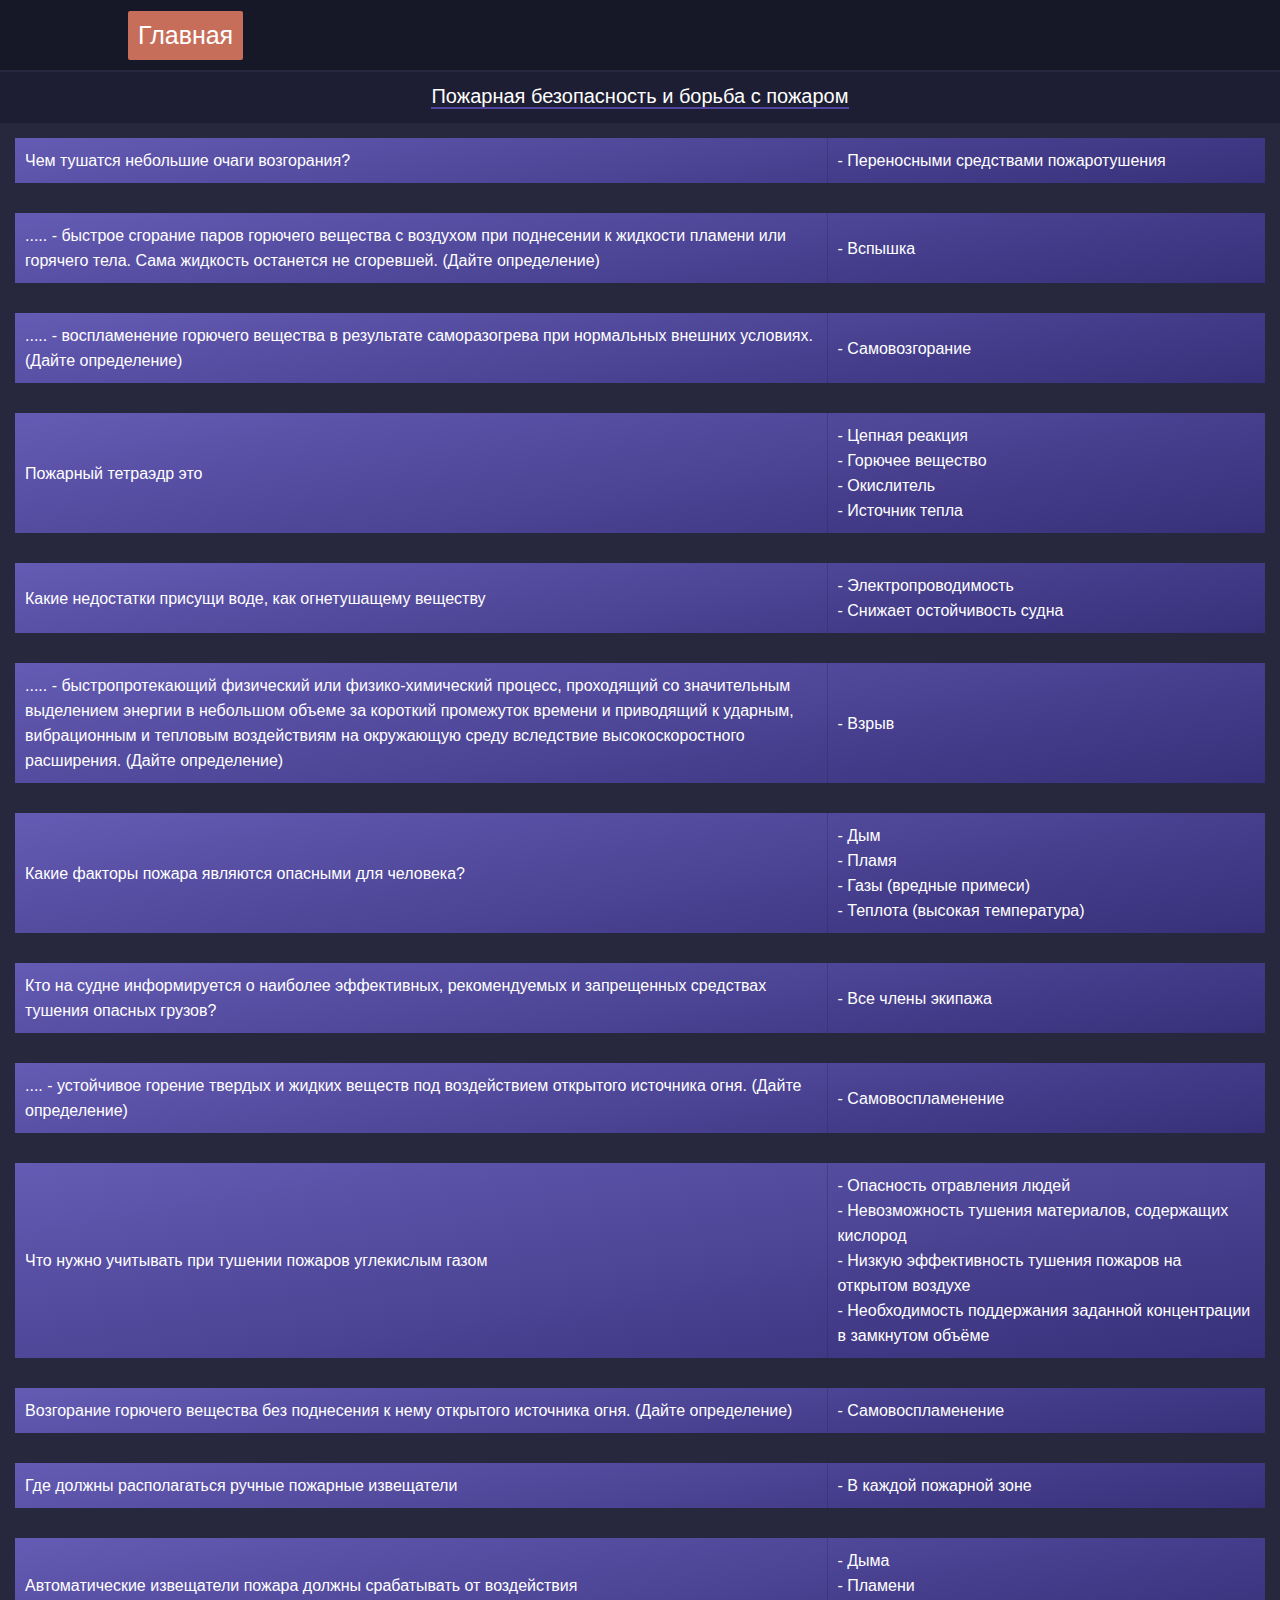
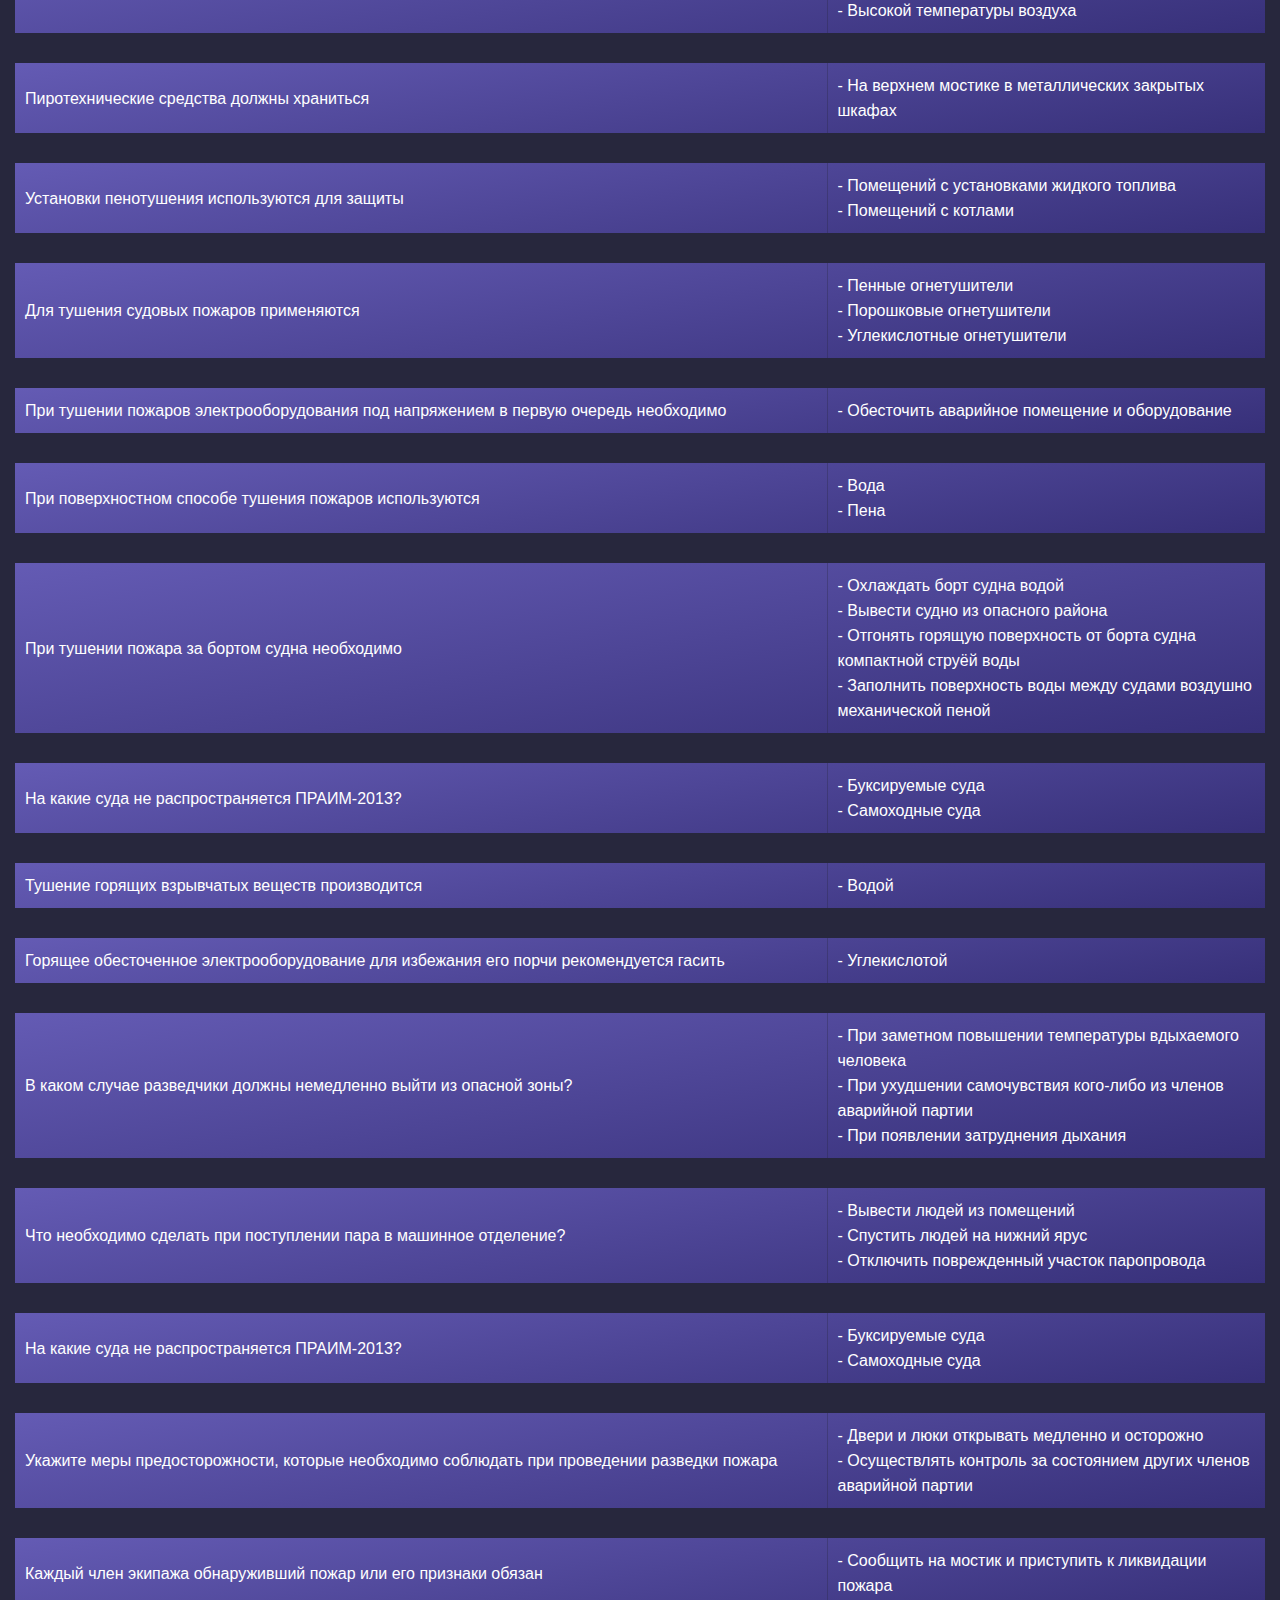
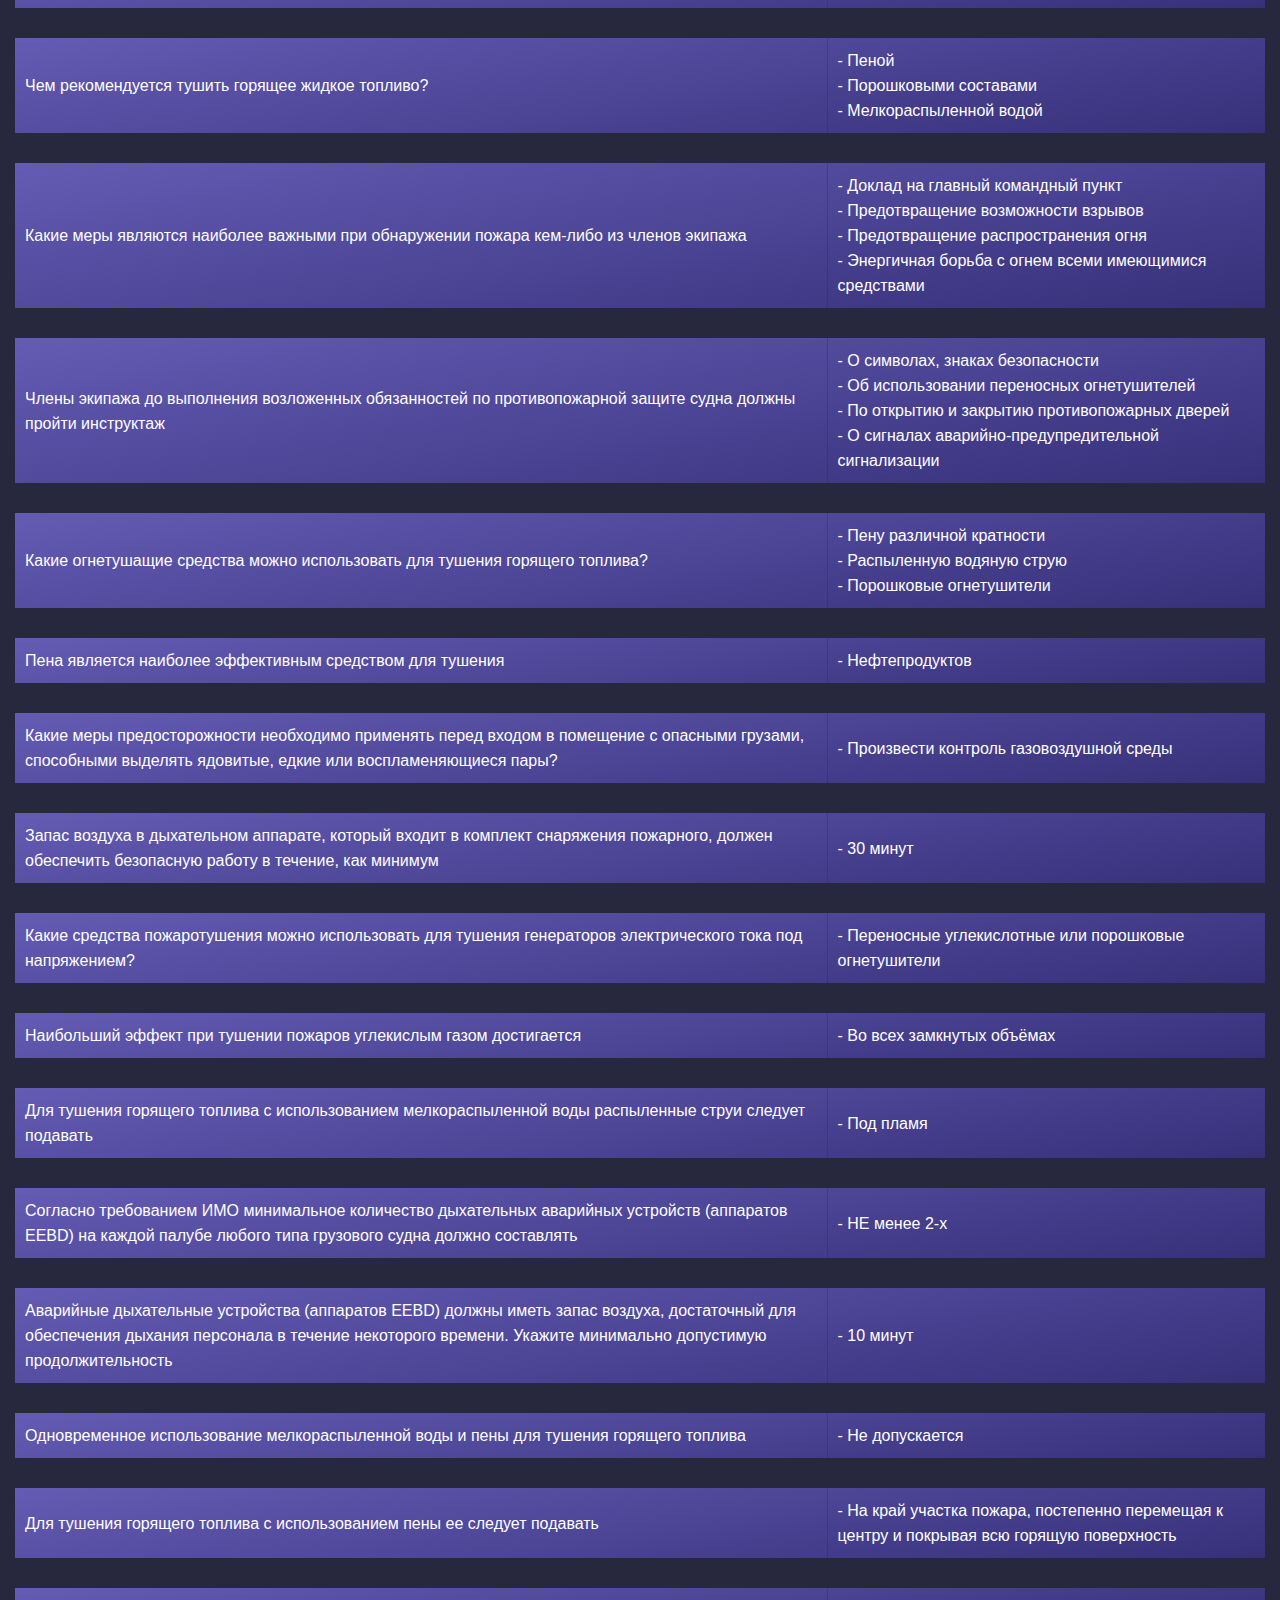
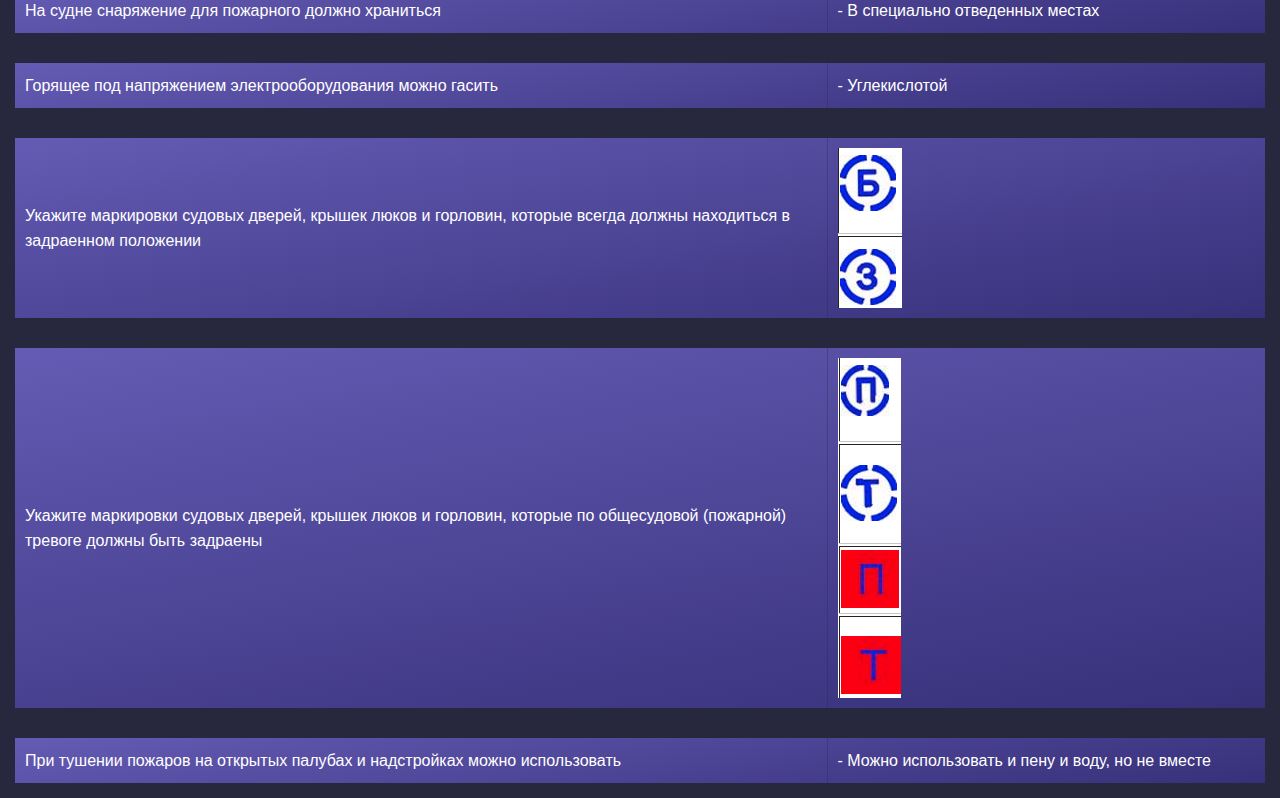
<file: second.html>
<!DOCTYPE html>
<html lang="ru">
<head>
    <meta charset="UTF-8">
    <meta http-equiv="X-UA-Compatible" content="IE=edge">
    <meta name="viewport" content="width=device-width, initial-scale=1.0">
    <title>Пожарная безопасность и борьба с пожаром</title>
    <link rel="stylesheet" href="style.css">
</head>
<body>

    <div class="nav">
        <a class="button" href="index.html">Главная</a>
    </div>

    <div class="title">
        <span class="titlespan">Пожарная безопасность и борьба с пожаром</span>
    </div>

    <div class="container">

        <table>
            <tr>
                <th class="mainth">Чем тушатся небольшие очаги возгорания?</th>
                <th>- Переносными средствами пожаротушения</th>
            </tr>
        </table>
        
        <table>
            <tr>
                <th class="mainth">..... - быстрое сгорание паров горючего вещества с воздухом при поднесении к жидкости пламени или горячего тела. Сама жидкость останется не сгоревшей. (Дайте определение)</th>
                <th>- Вспышка</th>
            </tr>
        </table>
        
        <table>
            <tr>
                <th class="mainth">..... - воспламенение горючего вещества в результате саморазогрева при нормальных внешних условиях.(Дайте определение)</th>
                <th>- Самовозгорание</th>
            </tr>
        </table>
        
        <table>
            <tr>
                <th class="mainth">Пожарный тетраэдр это </th>
                <th>- Цепная реакция <br> - Горючее вещество <br>- Окислитель <br>- Источник тепла</th>
            </tr>
        </table>
        
        <table>
            <tr>
                <th class="mainth">Какие недостатки присущи воде, как огнетушащему веществу</th>
                <th>- Электропроводимость <br> - Снижает остойчивость судна </th>
            </tr>
        </table>
        
        <table>
            <tr>
                <th class="mainth">..... - быстропротекающий физический или физико-химический процесс, проходящий со значительным выделением энергии в небольшом объеме за короткий промежуток времени и приводящий к ударным, вибрационным и тепловым воздействиям на окружающую среду вследствие высокоскоростного расширения. (Дайте определение)</th>
                <th>- Взрыв</th>
            </tr>
        </table>
        
        <table>
            <tr>
                <th class="mainth">Какие факторы пожара являются опасными для человека?</th>
                <th>- Дым
                    <br>- Пламя
                    <br>- Газы (вредные примеси)
                    <br>- Теплота (высокая температура)
                    </th>
            </tr>
        </table>
        
        <table>
            <tr>
                <th class="mainth">Кто на судне информируется о наиболее эффективных, рекомендуемых и запрещенных средствах тушения опасных грузов?</th>
                <th>- Все члены экипажа</th>
            </tr>
        </table>
        
        <table>
            <tr>
                <th class="mainth">.... - устойчивое горение твердых и жидких веществ под воздействием открытого источника огня. (Дайте определение)</th>
                <th>- Самовоспламенение</th>
            </tr>
        </table>
        
        <table>
            <tr>
                <th class="mainth">Что нужно учитывать при тушении пожаров углекислым газом</th>
                <th>- Опасность отравления людей
                    <br>- Невозможность тушения материалов, содержащих кислород
                    <br>- Низкую эффективность тушения пожаров на открытом воздухе
                    <br>- Необходимость поддержания заданной концентрации в замкнутом объёме
                    </th>
            </tr>
        </table>
        
        <table>
            <tr>
                <th class="mainth">Возгорание горючего вещества без поднесения к нему открытого источника огня. (Дайте определение)</th>
                <th>- Самовоспламенение</th>
            </tr>
        </table>
        
        <table>
            <tr>
                <th class="mainth">Где должны располагаться ручные пожарные извещатели</th>
                <th>- В каждой пожарной зоне</th>
            </tr>
        </table>
        
        <table>
            <tr>
                <th class="mainth">Автоматические извещатели пожара должны срабатывать от воздействия</th>
                <th>- Дыма
                    <br>- Пламени
                    <br>- Высокой температуры воздуха
                    </th>
            </tr>
        </table>
        
        <table>
            <tr>
                <th class="mainth">Пиротехнические средства должны храниться</th>
                <th>- На верхнем мостике в металлических закрытых шкафах</th>
            </tr>
        </table>
        
        <table>
            <tr>
                <th class="mainth">Установки пенотушения используются для защиты</th>
                <th>- Помещений с установками жидкого топлива
                    <br>- Помещений с котлами
                    </th>
            </tr>
        </table>
        
        <table>
            <tr>
                <th class="mainth">Для тушения судовых пожаров применяются</th>
                <th>- Пенные огнетушители
                    <br>- Порошковые огнетушители
                    <br>- Углекислотные огнетушители
                    </th>
            </tr>
        </table>
        
        <table>
            <tr>
                <th class="mainth">При тушении пожаров электрооборудования под напряжением в первую очередь необходимо</th>
                <th>- Обесточить аварийное помещение и оборудование</th>
            </tr>
        </table>
        
        <table>
            <tr>
                <th class="mainth">При поверхностном способе тушения пожаров используются</th>
                <th>- Вода <br> - Пена</th>
            </tr>
        </table>
        
        <table>
            <tr>
                <th class="mainth">При тушении пожара за бортом судна необходимо</th>
                <th>- Охлаждать борт судна водой
                    <br>- Вывести судно из опасного района
                    <br>- Отгонять горящую поверхность от борта судна компактной струёй воды
                    <br>- Заполнить поверхность воды между судами воздушно механической пеной
                    </th>
            </tr>
        </table>
        
        <table>
            <tr>
                <th class="mainth">На какие суда не распространяется ПРАИМ-2013?</th>
                <th>- Буксируемые суда <br> - Самоходные суда</th>
            </tr>
        </table>
        
        <table>
            <tr>
                <th class="mainth">Тушение горящих взрывчатых веществ производится</th>
                <th>- Водой</th>
            </tr>
        </table>
        
        <table>
            <tr>
                <th class="mainth">Горящее обесточенное электрооборудование для избежания его порчи рекомендуется гасить</th>
                <th>- Углекислотой</th>
            </tr>
        </table>
        
        <table>
            <tr>
                <th class="mainth">В каком случае разведчики должны немедленно выйти из опасной зоны?</th>
                <th>- При заметном повышении температуры вдыхаемого человека
                    <br>- При ухудшении самочувствия кого-либо из членов аварийной партии
                    <br>- При появлении затруднения дыхания </th>
            </tr>
        </table>
        
        <table>
            <tr>
                <th class="mainth">Что необходимо сделать при поступлении пара в машинное отделение?</th>
                <th>- Вывести людей из помещений
                    <br>- Спустить людей на нижний ярус
                    <br>- Отключить поврежденный участок паропровода
                    </th>
            </tr>
        </table>
        
        <table>
            <tr>
                <th class="mainth">На какие суда не распространяется ПРАИМ-2013?</th>
                <th>- Буксируемые суда <br> - Самоходные суда</th>
            </tr>
        </table>
        
        <table>
            <tr>
                <th class="mainth">Укажите меры предосторожности, которые необходимо соблюдать при проведении разведки пожара</th>
                <th>- Двери и люки открывать медленно и осторожно
                    <br>- Осуществлять контроль за состоянием других членов аварийной партии
                    </th>
            </tr>
        </table>
        
        <table>
            <tr>
                <th class="mainth">Каждый член экипажа обнаруживший пожар или его признаки обязан</th>
                <th>- Сообщить на мостик и приступить к ликвидации пожара</th>
            </tr>
        </table>
        
        <table>
            <tr>
                <th class="mainth">Чем рекомендуется тушить горящее жидкое топливо?</th>
                <th>- Пеной
                    <br>- Порошковыми составами
                    <br>- Мелкораспыленной водой
                    </th>
            </tr>
        </table>
        
        <table>
            <tr>
                <th class="mainth">Какие меры являются наиболее важными при обнаружении пожара кем-либо из членов экипажа</th>
                <th>- Доклад на главный командный пункт
                    <br>- Предотвращение возможности взрывов
                    <br>- Предотвращение распространения огня
                    <br>- Энергичная борьба с огнем всеми имеющимися средствами
                    </th>
            </tr>
        </table>
        
        <table>
            <tr>
                <th class="mainth">Члены экипажа до выполнения возложенных обязанностей по противопожарной защите судна должны пройти инструктаж</th>
                <th>- О символах, знаках безопасности
                    <br>- Об использовании переносных огнетушителей
                    <br>- По открытию и закрытию противопожарных дверей
                    <br>- О сигналах аварийно-предупредительной сигнализации
                    </th>
            </tr>
        </table>
        
        <table>
            <tr>
                <th class="mainth">Какие огнетушащие средства можно использовать для тушения горящего топлива?</th>
                <th>- Пену различной кратности
                    <br>- Распыленную водяную струю
                    <br>- Порошковые огнетушители
                    </th>
            </tr>
        </table>
        
        <table>
            <tr>
                <th class="mainth">Пена является наиболее эффективным средством для тушения</th>
                <th>- Нефтепродуктов</th>
            </tr>
        </table>
        
        <table>
            <tr>
                <th class="mainth">Какие меры предосторожности необходимо применять перед входом в помещение с опасными грузами, способными выделять ядовитые, едкие или воспламеняющиеся пары?</th>
                <th>- Произвести контроль газовоздушной среды</th>
            </tr>
        </table>
        
        <table>
            <tr>
                <th class="mainth">Запас воздуха в дыхательном аппарате, который входит в комплект снаряжения пожарного, должен обеспечить безопасную работу в течение, как минимум</th>
                <th>- 30 минут</th>
            </tr>
        </table>
        
        <table>
            <tr>
                <th class="mainth">Какие средства пожаротушения можно использовать для тушения генераторов электрического тока под напряжением?</th>
                <th>- Переносные углекислотные или порошковые огнетушители</th>
            </tr>
        </table>
        
        <table>
            <tr>
                <th class="mainth">Наибольший эффект при тушении пожаров углекислым газом достигается</th>
                <th>- Во всех замкнутых объёмах</th>
            </tr>
        </table>
        
        <table>
            <tr>
                <th class="mainth">Для тушения горящего топлива с использованием мелкораспыленной воды распыленные струи следует подавать</th>
                <th>- Под пламя</th>
            </tr>
        </table>
        
        <table>
            <tr>
                <th class="mainth">Согласно требованием ИМО минимальное количество дыхательных аварийных устройств (аппаратов EEBD) на каждой палубе любого типа грузового судна должно составлять</th>
                <th>- НЕ менее 2-х</th>
            </tr>
        </table>
        
        <table>
            <tr>
                <th class="mainth">Аварийные дыхательные устройства (аппаратов EEBD) должны иметь запас воздуха, достаточный для обеспечения дыхания персонала в течение некоторого времени. Укажите минимально допустимую продолжительность</th>
                <th>- 10 минут</th>
            </tr>
        </table>
        
        <table>
            <tr>
                <th class="mainth">Одновременное использование мелкораспыленной воды и пены для тушения горящего топлива</th>
                <th>- Не допускается</th>
            </tr>
        </table>
        
        <table>
            <tr>
                <th class="mainth">Для тушения горящего топлива с использованием пены ее следует подавать</th>
                <th>- На край участка пожара, постепенно перемещая к центру и покрывая всю горящую поверхность</th>
            </tr>
        </table>
        
        <table>
            <tr>
                <th class="mainth">На судне снаряжение для пожарного должно храниться</th>
                <th>- В специально отведенных местах</th>
            </tr>
        </table>
        
        <table>
            <tr>
                <th class="mainth">Горящее под напряжением электрооборудования можно гасить</th>
                <th>- Углекислотой</th>
            </tr>
        </table>
        
        <table>
            <tr>
                <th class="mainth">Укажите маркировки судовых дверей, крышек люков и горловин, которые всегда должны находиться в задраенном положении</th>
                <th><img src="bz.png" alt=""></th>
            </tr>
        </table>
        
        <table>
            <tr>
                <th class="mainth">Укажите маркировки судовых дверей, крышек люков и горловин, которые по общесудовой (пожарной) тревоге должны быть задраены</th>
                <th> <img src="bt.png" alt=""></th>
            </tr>
        </table>
        
        <table>
            <tr>
                <th class="mainth">При тушении пожаров на открытых палубах и надстройках можно использовать</th>
                <th>- Можно использовать и пену и воду, но не вместе</th>
            </tr>
        </table>
        
        
        

    </div>
    
</body>
</html>
</file>
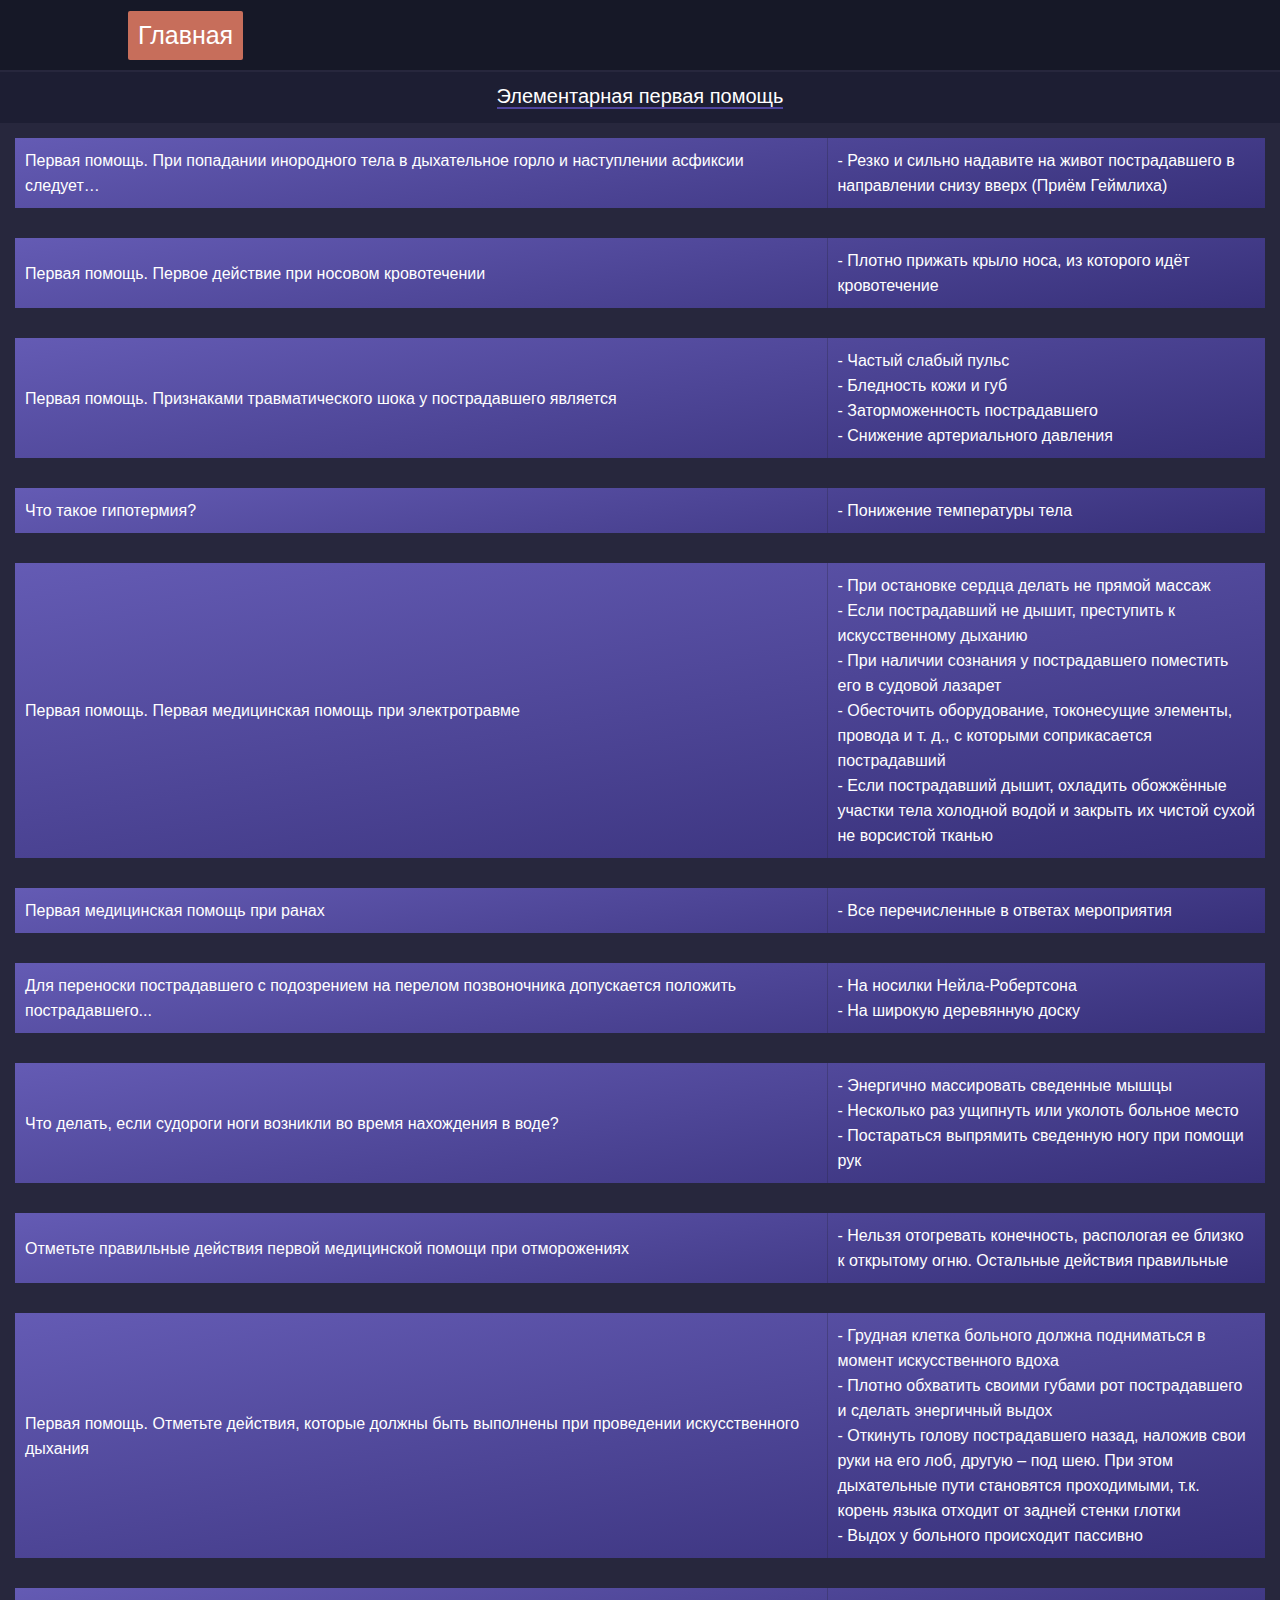
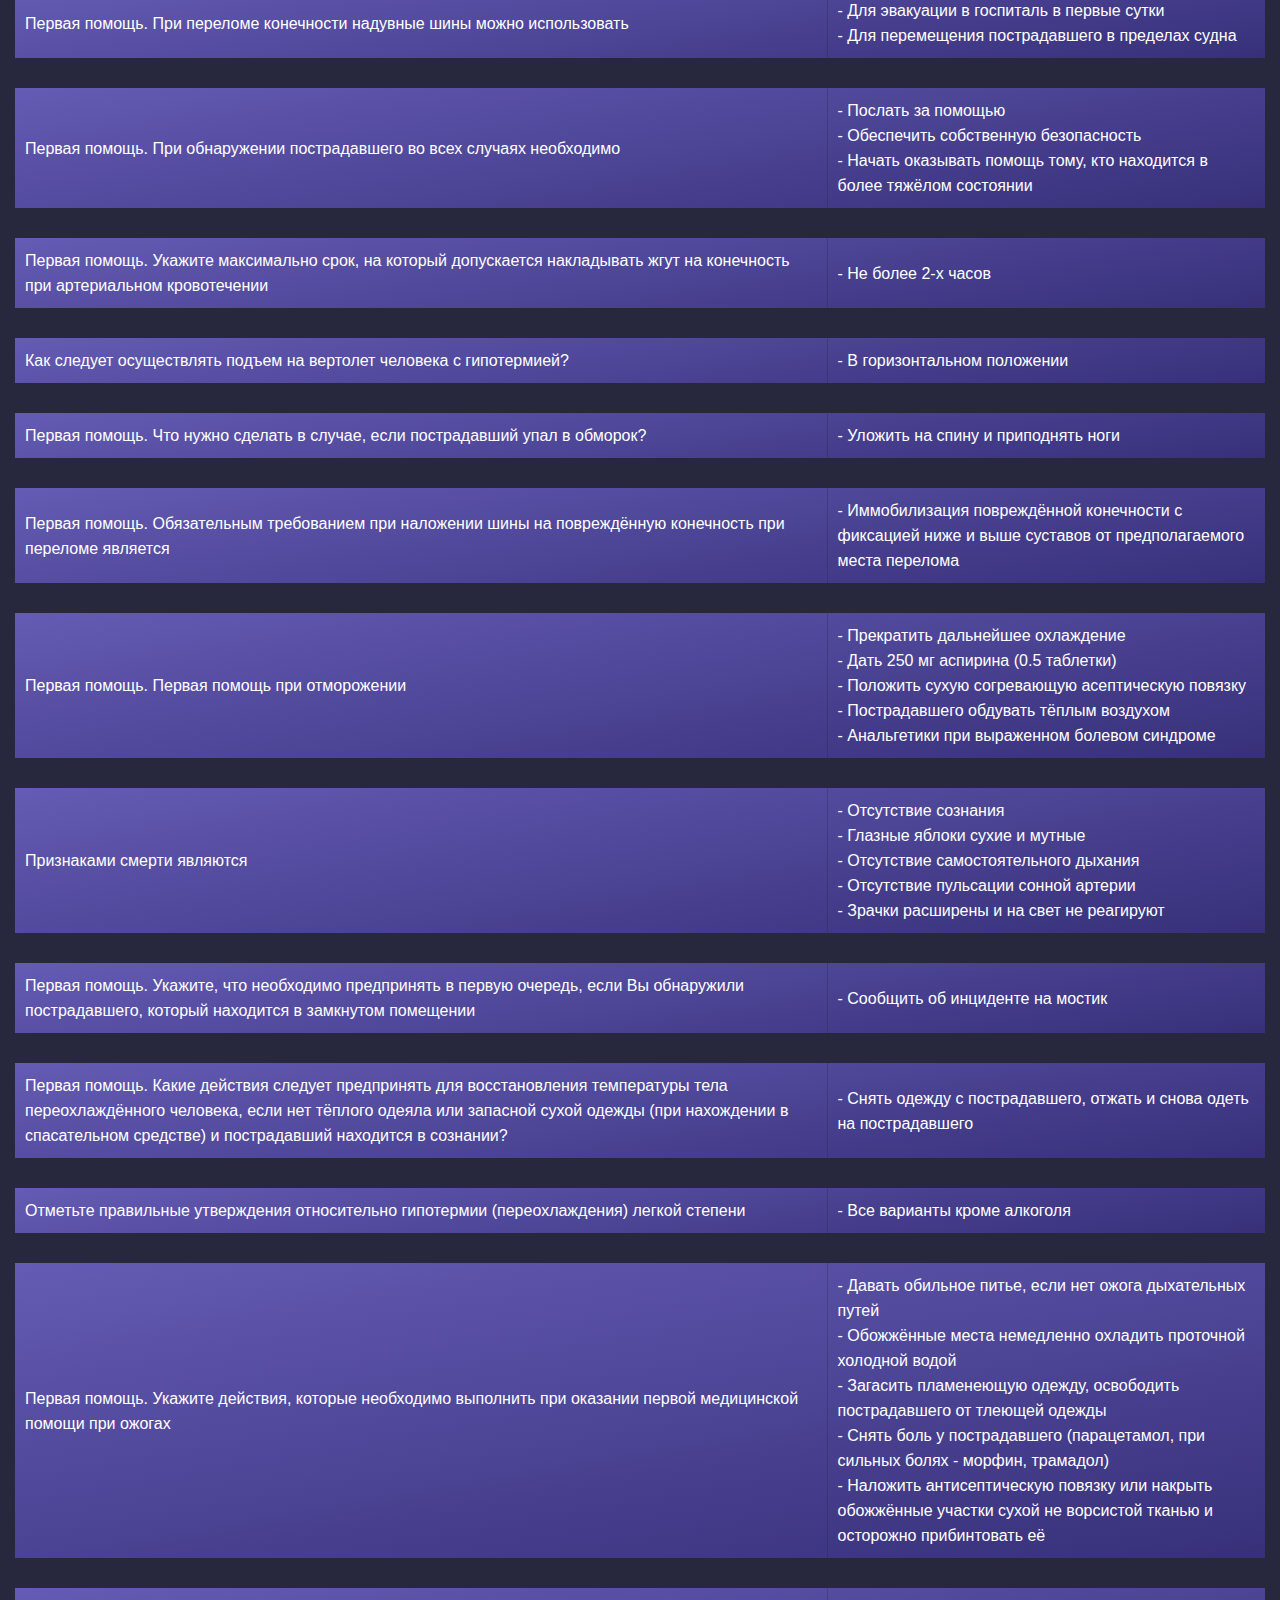
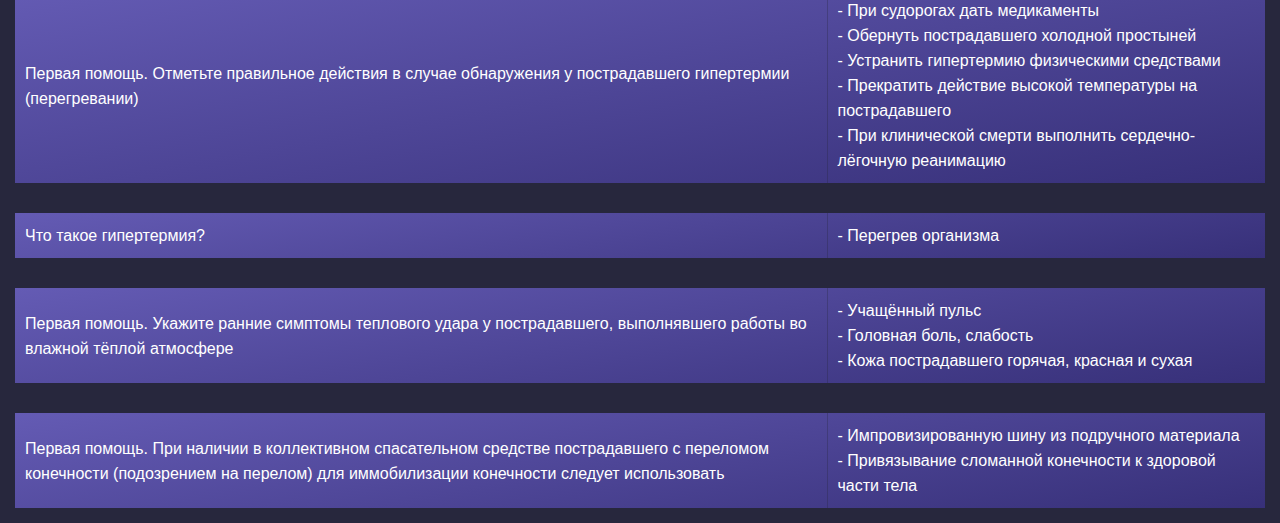
<file: third.html>
<!DOCTYPE html>
<html lang="ru">
<head>
    <meta charset="UTF-8">
    <meta http-equiv="X-UA-Compatible" content="IE=edge">
    <meta name="viewport" content="width=device-width, initial-scale=1.0">
    <title>Элементарная первая помощь</title>
    <link rel="stylesheet" href="style.css">
</head>
<body>

    <div class="nav">
        <a class="button" href="index.html">Главная</a>
    </div>

    <div class="title">
        <span class="titlespan">Элементарная первая помощь</span>
    </div>

    <div class="container">

        <table>
            <tr>
                <th class="mainth">Первая помощь.
                    При попадании инородного тела в дыхательное горло и наступлении асфиксии следует…
                    </th>
                <th>- Резко и сильно надавите на живот пострадавшего в направлении снизу вверх (Приём Геймлиха)</th>
            </tr>
        </table>
        
        <table>
            <tr>
                <th class="mainth">Первая помощь.
                    Первое действие при носовом кровотечении
                    </th>
                <th>- Плотно прижать крыло носа, из которого идёт кровотечение</th>
            </tr>
        </table>
        
        <table>
            <tr>
                <th class="mainth">Первая помощь.
                    Признаками травматического шока у пострадавшего является
                    </th>
                <th>- Частый слабый пульс
                    <br>- Бледность кожи и губ
                    <br>- Заторможенность пострадавшего
                    <br>- Снижение артериального давления
                    </th>
            </tr>
        </table>
        
        <table>
            <tr>
                <th class="mainth">Что такое гипотермия?</th>
                <th>- Понижение температуры тела</th>
            </tr>
        </table>
        
        <table>
            <tr>
                <th class="mainth">Первая помощь.
                    Первая медицинская помощь при электротравме
                    </th>
                <th>- При остановке сердца делать не прямой массаж
                    <br>- Если пострадавший не дышит, преступить к искусственному дыханию
                    <br>- При наличии сознания у пострадавшего поместить его в судовой лазарет
                    <br>- Обесточить оборудование, токонесущие элементы, провода и т. д., с которыми соприкасается пострадавший
                    <br>- Если пострадавший дышит, охладить обожжённые участки тела холодной водой и закрыть их чистой сухой не ворсистой тканью
                    </th>
            </tr>
        </table>
        
        <table>
            <tr>
                <th class="mainth">Первая медицинская помощь при ранах</th>
                <th>- Все перечисленные в ответах мероприятия</th>
            </tr>
        </table>
        
        <table>
            <tr>
                <th class="mainth">Для переноски пострадавшего с подозрением на перелом позвоночника допускается положить пострадавшего...</th>
                <th>- На носилки Нейла-Робертсона <br>- На широкую деревянную доску</th>
            </tr>
        </table>
        
        <table>
            <tr>
                <th class="mainth">Что делать, если судороги ноги возникли во время нахождения в воде?</th>
                <th>- Энергично массировать сведенные мышцы
                    <br>- Несколько раз ущипнуть или уколоть больное место
                    <br>- Постараться выпрямить сведенную ногу при помощи рук
                    </th>
            </tr>
        </table>
        
        <table>
            <tr>
                <th class="mainth">Отметьте правильные действия первой медицинской помощи при отморожениях</th>
                <th>- Нельзя отогревать конечность, распологая ее близко к открытому огню. Остальные действия правильные</th>
            </tr>
        </table>
        
        <table>
            <tr>
                <th class="mainth">Первая помощь.
                    Отметьте действия, которые должны быть выполнены при проведении искусственного дыхания
                    </th>
                <th>- Грудная клетка больного должна подниматься в момент искусственного вдоха
                    <br>- Плотно обхватить своими губами рот пострадавшего и сделать энергичный выдох
                    <br>- Откинуть голову пострадавшего назад, наложив свои руки на его лоб, другую – под шею. При этом дыхательные пути становятся проходимыми, т.к. корень языка отходит от задней стенки глотки
                    <br>- Выдох у больного происходит пассивно
                    </th>
            </tr>
        </table>
        
        <table>
            <tr>
                <th class="mainth">Первая помощь.
                    При переломе конечности надувные шины можно использовать
                    </th>
                <th>- Для эвакуации в госпиталь в первые сутки
                    <br>- Для перемещения пострадавшего в пределах судна
                    </th>
            </tr>
        </table>
        
        <table>
            <tr>
                <th class="mainth">Первая помощь.
                    При обнаружении пострадавшего во всех случаях необходимо
                    </th>
                <th>- Послать за помощью
                    <br>- Обеспечить собственную безопасность
                    <br>- Начать оказывать помощь тому, кто находится в более тяжёлом состоянии
                    </th>
            </tr>
        </table>
        
        <table>
            <tr>
                <th class="mainth">Первая помощь.
                    Укажите максимально срок, на который допускается накладывать жгут на конечность при артериальном кровотечении
                    </th>
                <th>- Не более 2-х часов</th>
            </tr>
        </table>
        
        <table>
            <tr>
                <th class="mainth">Как следует осуществлять подъем на вертолет человека с гипотермией?</th>
                <th>- В горизонтальном положении</th>
            </tr>
        </table>
        
        <table>
            <tr>
                <th class="mainth">Первая помощь.
                    Что нужно сделать в случае, если пострадавший упал в обморок?
                    </th>
                <th>- Уложить на спину и приподнять ноги</th>
            </tr>
        </table>
        
        <table>
            <tr>
                <th class="mainth">Первая помощь.
                    Обязательным требованием при наложении шины на повреждённую конечность при переломе является
                    </th>
                <th>- Иммобилизация повреждённой конечности с фиксацией ниже и выше суставов от предполагаемого места перелома</th>
            </tr>
        </table>
        
        <table>
            <tr>
                <th class="mainth">Первая помощь.
                    Первая помощь при отморожении
                    </th>
                <th>- Прекратить дальнейшее охлаждение
                    <br>- Дать 250 мг аспирина (0.5 таблетки)
                    <br>- Положить сухую согревающую асептическую повязку
                    <br>- Пострадавшего обдувать тёплым воздухом
                    <br>- Анальгетики при выраженном болевом синдроме
                    </th>
            </tr>
        </table>
        
        <table>
            <tr>
                <th class="mainth">Признаками смерти являются</th>
                <th>- Отсутствие сознания <br>- Глазные яблоки сухие и мутные <br>- Отсутствие самостоятельного дыхания <br>- Отсутствие пульсации сонной артерии <br>- Зрачки расширены и на свет не реагируют</th>
            </tr>
        </table>
        
        <table>
            <tr>
                <th class="mainth">Первая помощь.
                    Укажите, что необходимо предпринять в первую очередь, если Вы обнаружили пострадавшего, который находится в замкнутом помещении
                    </th>
                <th>- Сообщить об инциденте на мостик</th>
            </tr>
        </table>
        
        <table>
            <tr>
                <th class="mainth">Первая помощь.
                    Какие действия следует предпринять для восстановления температуры тела переохлаждённого человека, если нет тёплого одеяла или запасной сухой одежды (при нахождении в спасательном средстве) и пострадавший находится в сознании?
                    </th>
                <th>- Снять одежду с пострадавшего, отжать и снова одеть на пострадавшего</th>
            </tr>
        </table>
        
        <table>
            <tr>
                <th class="mainth">Отметьте правильные утверждения относительно гипотермии (переохлаждения) легкой степени</th>
                <th>- Все варианты кроме алкоголя</th>
            </tr>
        </table>
        
        <table>
            <tr>
                <th class="mainth">Первая помощь.
                    Укажите действия, которые необходимо выполнить при оказании первой медицинской помощи при ожогах
                    </th>
                <th>- Давать обильное питье, если нет ожога дыхательных путей
                    <br>- Обожжённые места немедленно охладить проточной холодной водой
                    <br>- Загасить пламенеющую одежду, освободить пострадавшего от тлеющей одежды
                    <br>- Снять боль у пострадавшего (парацетамол, при сильных болях - морфин, трамадол)
                    <br>- Наложить антисептическую повязку или накрыть обожжённые участки сухой не ворсистой тканью и осторожно прибинтовать её
                    </th>
            </tr>
        </table>
        
        <table>
            <tr>
                <th class="mainth">Первая помощь.
                    Отметьте правильное действия в случае обнаружения у пострадавшего гипертермии (перегревании)
                    </th>
                <th>- При судорогах дать медикаменты
                    <br>- Обернуть пострадавшего холодной простыней
                    <br>- Устранить гипертермию физическими средствами
                    <br>- Прекратить действие высокой температуры на пострадавшего
                    <br>- При клинической смерти выполнить сердечно-лёгочную реанимацию
                    </th>
            </tr>
        </table>
        
        <table>
            <tr>
                <th class="mainth">Что такое гипертермия?</th>
                <th>- Перегрев организма</th>
            </tr>
        </table>
        
        <table>
            <tr>
                <th class="mainth">Первая помощь.
                    Укажите ранние симптомы теплового удара у пострадавшего, выполнявшего работы во влажной тёплой атмосфере
                    </th>
                <th>- Учащённый пульс
                    <br>- Головная боль, слабость
                    <br>- Кожа пострадавшего горячая, красная и сухая
                    </th>
            </tr>
        </table>
        
        <table>
            <tr>
                <th class="mainth">Первая помощь.
                    При наличии в коллективном спасательном средстве пострадавшего с переломом конечности (подозрением на перелом) для иммобилизации конечности следует использовать
                    </th>
                <th>- Импровизированную шину из подручного материала
                    <br>- Привязывание сломанной конечности к здоровой части тела
                    </th>
            </tr>
        </table>
        
    </div>
    
</body>
</html>
</file>
<file: style.css>
body {
    background-color: #1d1e33;
    margin: 0;
    padding: 0;
    
}

.nav {
    position: fixed;
    top: 0;
    background-color: #161827;
    height: 70px;
    width: 100%;
    display: flex;
    align-items: center;
    margin-bottom: 50px;
    border-bottom: 2px #27273d solid;
    z-index: 999;
}

a.button{
    margin-left: 10%;
    font-size: 25px;
    font-family: Arial; 
    text-decoration: none;
    
    color: white;
    padding: 10px;
    background-color: #fb886bc5;
    border-radius: 2px;
}

a.button:hover {
    background-color: #fb886b85;
}

 /* ============================== */

.title {
    position: relative;
    text-align: center;
    top: 85px;



}

.titlespan {
    font-family: arial;
    color: white;

    border-bottom: 2px solid;
    border-color: #50469f;
    font-size: 20px;
}


  /* ============================== */

.container {
    
    background-color: 
    #27273d;
    padding: 0 15px;
    margin-top: 100px;

}

.navigation {
    display: flex;
    flex-direction: column;
    padding: 0 20px;
    
}

a.navigation_button {
    text-align: center;
    font-size: 30px;
    color: white;
    text-decoration: none;
    font-family: arial;
    line-height: 25px;
    margin: 15px 0;
    padding: 20px;
    background-color: #50469f;
    border-radius: 2px;
}

a.navigation_button:hover {
    background-color: #50469fa1;
}

a.navigation_button_bottom {
    text-align: center;
    font-size: 30px;
    color: white;
    text-decoration: none;
    font-family: arial;
    line-height: 25px;
    margin: 15px 0;
    padding: 20px;
    background-color: #445986;
    border-radius: 2px;
}

a.navigation_button_bottom:hover {
    background-color: #4459869f;
}

table {
    font-family: Arial, Helvetica, sans-serif;

    padding: 15px 0;
    
    width: 100%;
    border-radius: 2px;
    text-align: left;
    color: white;
    /* border-bottom: 1px solid #27273d; */
    line-height: 25px;
    border-spacing: 0;
    /* box-shadow: 0px 15px 32px -6px rgba(100, 91, 180, 0.26); */
    /* box-shadow: 0px 5px 5px -3px rgba(100, 91, 180, 0.26); */
    

}

table:last-child{
    margin-bottom: 0;
}

tr {
    background: rgb(55,48,121);
    background: linear-gradient(350deg, rgba(55,48,121,1) 0%, rgba(100,91,180,1) 100%);
}

th {
    padding: 10px;
    font-weight: normal;
    
}

.mainth {
    border-right: 1px #27273d4f solid;
    width: 65%;
}

img {
    float: left;
    margin-right: 5px;
}

.spans {
    color: rgb(218, 70, 25);
    font-weight: bold;
}
</file>
